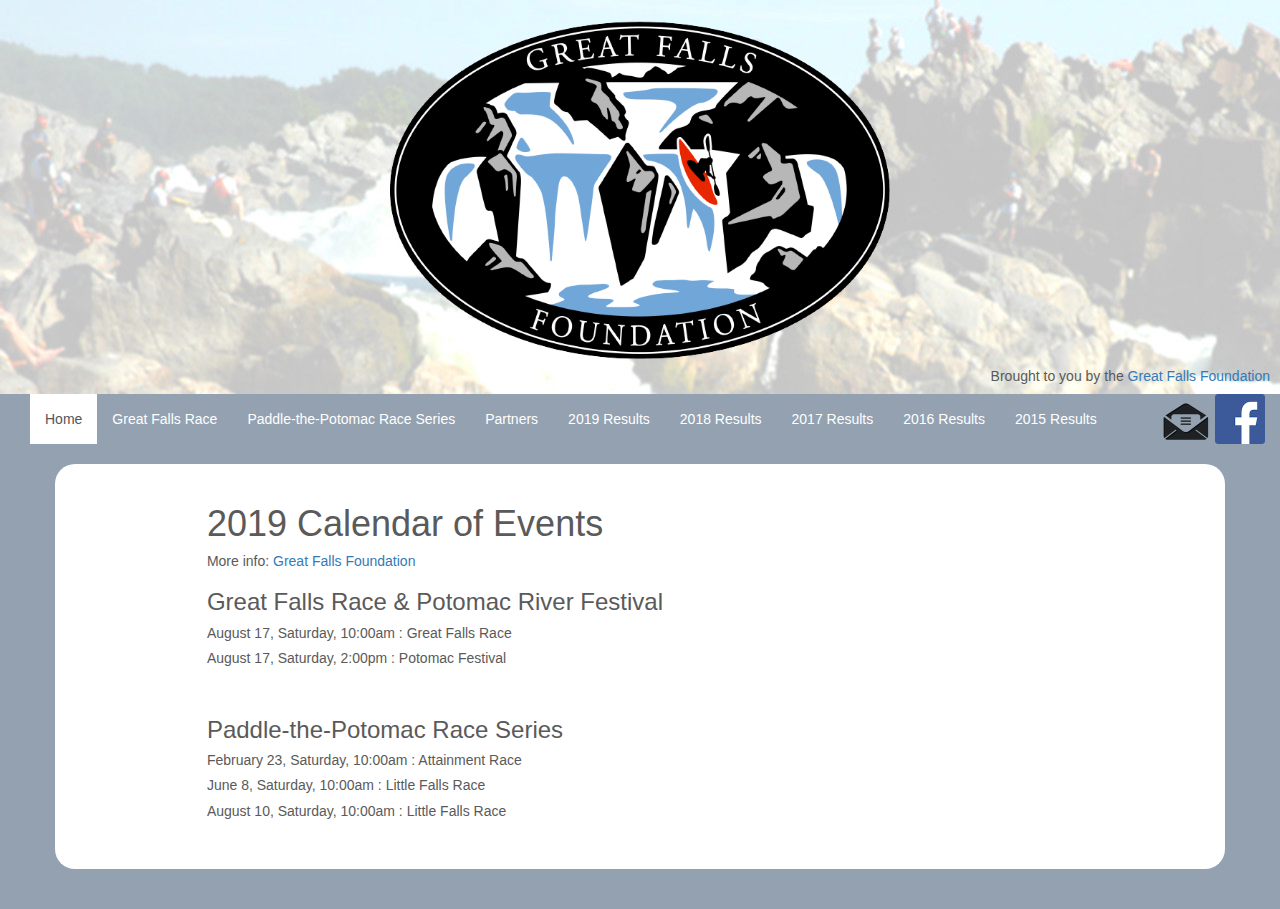
<file: index.html>
<!DOCTYPE html>
<html lang="en">

<head>
    <meta charset="utf-8">
    <meta http-equiv="X-UA-Compatible" content="IE=edge">
    <meta name="viewport" content="width=device-width, initial-scale=1">

    <meta name="description" content="Potomac River Festival ">
    <meta name="author" content="Connor Laird and Nathan Sass">

    <title>Potomac River Festival </title>

    <!-- Bootstrap core CSS -->
    <link href="https://maxcdn.bootstrapcdn.com/bootstrap/3.3.4/css/bootstrap.min.css" rel="stylesheet">

    <!-- Custom styles for this template -->
    <link href="css/great-falls-race.css" rel="stylesheet">
    <link rel="stylesheet" href="//maxcdn.bootstrapcdn.com/font-awesome/4.3.0/css/font-awesome.min.css">

</head>

<body class="homepage">

    <div class="header-titles">
        <a href="index.html"><img src="img/logo.png" id="header-logo" alt="potomac fest " /></a>
		<h5 style='text-align:right; padding:10px;  margin: 0;'>Brought to you by the <a href="https://www.greatfallsfoundation.org">Great Falls Foundation</a></h5>
    </div>


    <nav class="navbar navbar-default">
        <div class="container-fluid">
			<div class="social-holder">
				<a href="mailto:potomacriverfestival@gmail.com"><img src="img/email.png" alt="Mail icon"></a>
				<a href="https://www.facebook.com/greatfallsfoundation/"><img src="img/fb.png" alt="Facebook logo"></a>
			</div>
            <div class="navbar-header">
              <button type="button" class="navbar-toggle collapsed" data-toggle="collapse" data-target="#navbar" aria-expanded="false" aria-controls="navbar">
                <span class="sr-only">Toggle navigation</span>
                <span class="icon-bar"></span>
                <span class="icon-bar"></span>
                <span class="icon-bar"></span>
              </button>
            </div>
            <div id="navbar" class="navbar-collapse collapse">
                <ul class="nav navbar-nav">
                    <li class="active"><a href="index.html">Home</a>
                    </li>

                    <li><a href="race.html">Great Falls Race</a>
                    </li>
                    <li><a href="lfr.html">Paddle-the-Potomac Race Series</a>
                    </li>
                    <li><a href="partners.html">Partners</a>
                    </li>
                    <li><a href="results2019.html">2019 Results</a></li>
                    <li><a href="results2018.html">2018 Results</a>
                    </li>
                    <li><a href="results2017.html">2017 Results</a>
                    </li>
                    <li><a href="results2016.html">2016 Results</a>
                    </li>
                    <li><a href="results2015.html">2015 Results</a>
                    </li>
                </ul>
            </div>
            <!--/.nav-collapse -->
        </div>
        <!--/.container-fluid -->
    </nav>

    <div class="container homepage-boxes">
        <div style='padding: 0% 13%;' class="row">
			<h1>2019 Calendar of Events</h1>
            <h5>More info: <a href="https://www.greatfallsfoundation.org">Great Falls Foundation</a></h5>

            <h3>Great Falls Race &amp; Potomac River Festival</h3>
            
            <h5>August 17, Saturday, 10:00am : Great Falls Race</h5>
            <h5>August 17, Saturday, 2:00pm : Potomac Festival</h5>

            <br>
            <h3>Paddle-the-Potomac Race Series</h3>

            <h5>February 23, Saturday, 10:00am : Attainment Race</h5>
            <h5>June 8, Saturday, 10:00am : Little Falls Race</h5>
            <h5>August 10, Saturday, 10:00am : Little Falls Race</h5>

            <br>
			<!-- <h3>Schedule:</h3>
			    
			    <h5> Saturday, August 19, 2017</h5>
			        <ul> 
			          <li><a href='race.html'>10:00am : Great Falls Race </a></li>
			          <li>2:00pm - 8:00pm: Potomac Festival &amp; Great Falls Race Awards Ceremony</li>
					</ul> 
					
			    <h5> Sunday, August 20, 2017</h5>
			        <ul> 
			          <li><a href='lfr.html'>9:00am : Third/Final Little Falls Race</a></li>
					</ul>

				<h2>Little Falls Race Series</h2>
			
		        <ul> 
                    <li><a href='lfr.html'>Sunday, June 11, 9:00am: First Little Falls Race  </a></li>
		          <li><a href='lfr.html'>Sunday, June 16, 9:00am: Second Little Falls Race  </a></li>
		          <li><a href='lfr.html'>Sunday, August 20, 9:00am: Third/Final Little Falls Race  </a></li>
				</ul>

                <h2>Call for Volunteers</h2>

                <p>Be a part of building this great event and supporting your community.</p>

                <p>We'd love your participation as we plan for the Potomac River Festival, the Great Falls Race, and the final Little Falls Race!</p>
					
                <p>Register your interest areas <a href="https://docs.google.com/forms/d/e/1FAIpQLSdoMdaHy4za3zLjx9v5v3tQSP6Q3bSoHgDRh7jnLiV9LmmEfQ/viewform">here.</a></p>

                <p>You are welcome to contact us at <a href="potomacriverfestival@gmail.com">potomacriverfestival@gmail.com</a>.
			</div> -->
			



    </div>
    <!-- /.container -->
	



    <!-- JavaScript
    ================================================== -->
    <!-- Placed at the end of the document so the pages load faster -->
    <!-- HTML5 shim and Respond.js for IE8 support of HTML5 elements and media queries -->
    <!--[if lt IE 9]>
      <script src="https://oss.maxcdn.com/html5shiv/3.7.2/html5shiv.min.js"></script>
      <script src="https://oss.maxcdn.com/respond/1.4.2/respond.min.js"></script>
    <![endif]-->
    <script src="http://code.jquery.com/jquery-2.1.4.min.js"></script>
    <script >
	$(function() {    // Makes sure the code contained doesn't run until
	                  //     all the DOM elements have loaded

	    $('#results-select').change(function(){
	        $('.result-listing').hide();
	        $('.result' + $(this).val()).show();
	    });

	});
	</script>
	
</body>

</html>
</file>
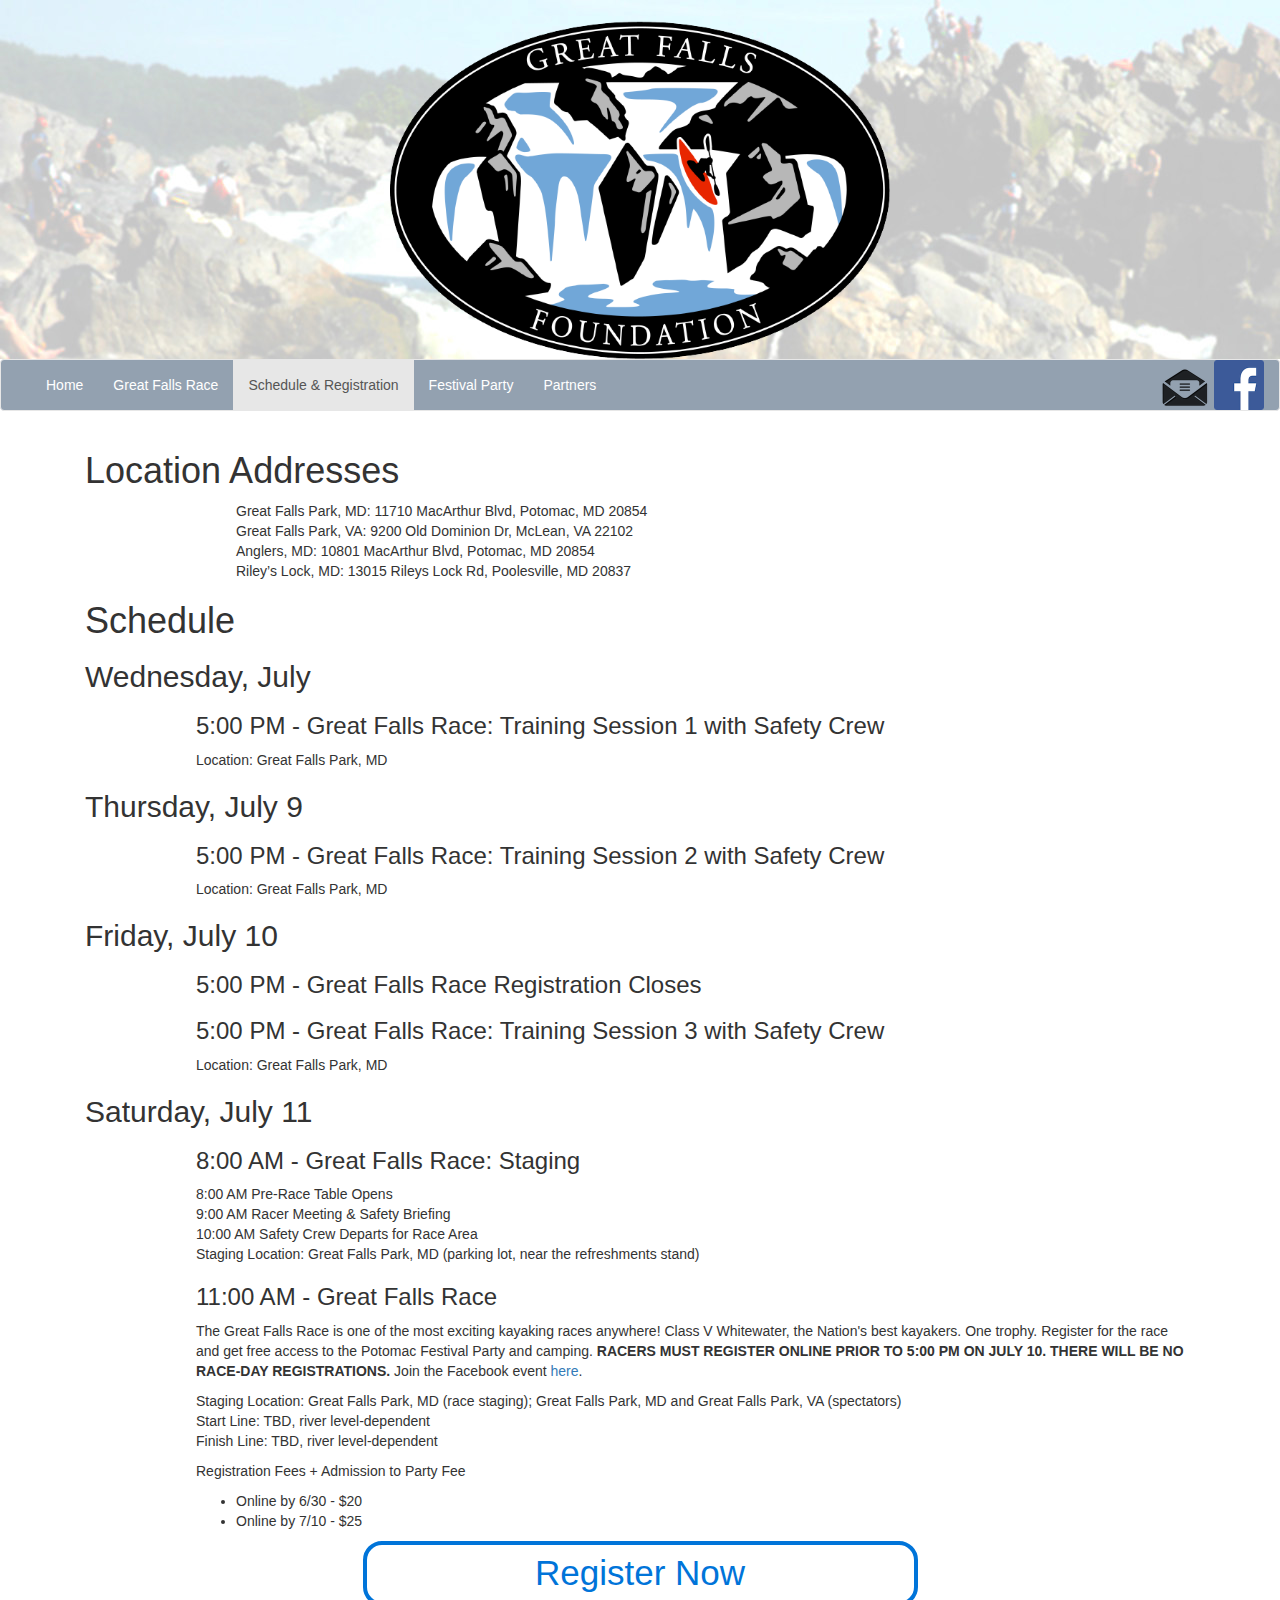
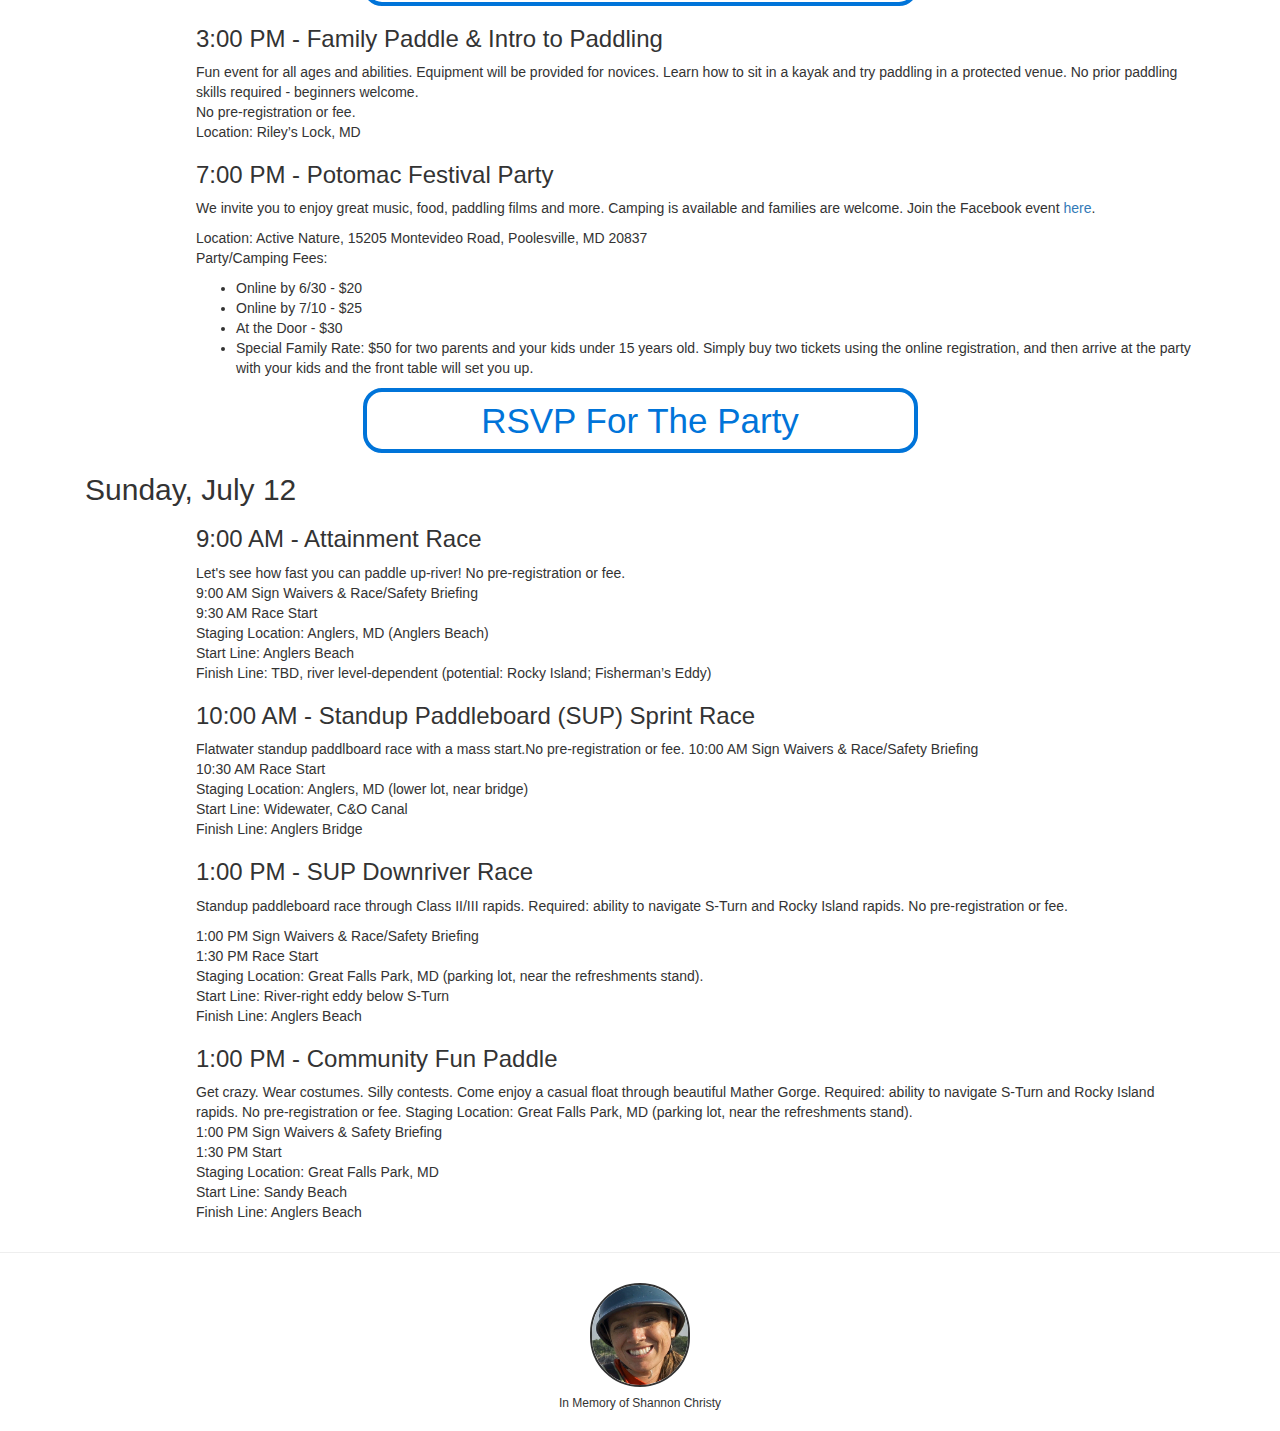
<file: festival.html>
<!DOCTYPE html>
<html lang="en">

<head>
    <meta charset="utf-8">
    <meta http-equiv="X-UA-Compatible" content="IE=edge">
    <meta name="viewport" content="width=device-width, initial-scale=1">

    <meta name="description" content="Potomac River Festival">
    <meta name="author" content="Connor Laird and Nate Sass">

    <title>Potomac River Festival</title>

    <!-- Bootstrap core CSS -->
    <link href="https://maxcdn.bootstrapcdn.com/bootstrap/3.3.4/css/bootstrap.min.css" rel="stylesheet">

    <!-- HTML5 shim and Respond.js for IE8 support of HTML5 elements and media queries -->
    <!--[if lt IE 9]>
      <script src="https://oss.maxcdn.com/html5shiv/3.7.2/html5shiv.min.js"></script>
      <script src="https://oss.maxcdn.com/respond/1.4.2/respond.min.js"></script>
    <![endif]-->

    <!-- Custom styles for this template -->
    <link href="css/great-falls-race.css" rel="stylesheet">

</head>

<body>


    <div class="header-titles">
        <a href="index.html"><img src="img/logo.png" id="header-logo" alt="potomac fest" /></a>
    </div>

    <nav class="navbar navbar-default">
        <div class="container-fluid">
			<div class="social-holder">
				<a href="mailto:potomacriverfestival@gmail.com"><img src="img/email.png" alt="Mail icon"></a>
				
				<a href="https://www.facebook.com/pages/Great-Falls-Race/191930810858372"><img src="img/fb.png" alt="Facebook Icon"></a>
			</div>
            <div class="navbar-header">
              <button type="button" class="navbar-toggle collapsed" data-toggle="collapse" data-target="#navbar" aria-expanded="false" aria-controls="navbar">
                <span class="sr-only">Toggle navigation</span>
                <span class="icon-bar"></span>
                <span class="icon-bar"></span>
                <span class="icon-bar"></span>
              </button>
            </div>
            <div id="navbar" class="navbar-collapse collapse">
                <ul class="nav navbar-nav">
                    <li><a href="index.html">Home</a>
                    </li>
                    <li><a href="race.html">Great Falls Race</a>
                    </li>
                    <li class="active"><a href="festival.html">Schedule &amp;
Registration</a>
                    </li>
                    <li><a href="party.html">Festival Party</a>
                    </li>
                    <li><a href="partners.html">Partners</a>
                    </li>
                </ul>
            </div>
            <!--/.nav-collapse -->
        </div>
        <!--/.container-fluid -->
    </nav>
	
    <div class="container festival-schedule">
        <div class="col-sm-12">
			
			<h1>Location Addresses</h1>

			<ul style="list-style-type:none;">
				<li>Great Falls Park, MD: 11710 MacArthur Blvd, Potomac, MD 20854</li>

				<li>Great Falls Park, VA: 9200 Old Dominion Dr, McLean, VA 22102</li>

				<li>Anglers, MD: 10801 MacArthur Blvd, Potomac, MD 20854</li>

				<li>Riley’s Lock, MD: 13015 Rileys Lock Rd, Poolesville, MD 20837</li>
			</ul>
			
			<h1>Schedule</h1>
			
			<h2>Wednesday, July </h2>
			
			<h3>5:00 PM - Great Falls Race: Training Session 1 with Safety Crew</h3>
			<p>Location: Great Falls Park, MD</p>
			
			<h2>Thursday, July 9</h2>
			
			<h3>5:00 PM - Great Falls Race: Training Session 2 with Safety Crew</h3>
			<p>Location: Great Falls Park, MD</p>
			
			
            <h2>Friday, July 10</h2>

            <h3>5:00 PM - Great Falls Race Registration Closes</h3>
			
			<h3>5:00 PM - Great Falls Race: Training Session 3 with Safety Crew</h3>
			<p>Location: Great Falls Park, MD</p>
			
			

			
			
            <h2>Saturday, July 11</h2>

			<h3>8:00 AM - Great Falls Race: Staging</h3>
			<p>8:00 AM Pre-Race Table Opens<br/>
	9:00 AM Racer Meeting &amp; Safety Briefing<br/>
	10:00 AM Safety Crew Departs for Race Area<br/>
	Staging Location: Great Falls Park, MD (parking lot, near the refreshments stand)</p>
	
            <h3>11:00 AM - Great Falls Race</h3>
            <p>The Great Falls Race is one of the most exciting kayaking races anywhere! Class V Whitewater, the Nation's best kayakers. One trophy. Register for the race and get free access to the Potomac Festival Party and camping. <strong>RACERS MUST REGISTER ONLINE PRIOR TO 5:00 PM ON JULY 10. THERE WILL BE NO RACE-DAY REGISTRATIONS.</strong> Join the Facebook event <a href="https://www.facebook.com/events/957617120936788/">here</a>. </p>
			<p>Staging Location: Great Falls Park, MD (race staging); Great Falls Park, MD and Great Falls Park, VA (spectators)<br/>
	  	Start Line: TBD, river level-dependent<br/>
	  	Finish Line: TBD, river level-dependent</p>
			<p>Registration Fees + Admission to Party Fee</p>
			<ul>
				<li>Online by 6/30 - $20</li>
				<li>Online by 7/10 - $25</li>
			</ul>
		 	<a href="https://www.eventbrite.com/e/great-falls-race-tickets-17226922188" class="register-button">Register Now</a>
			
            <h3>3:00 PM - Family Paddle &amp; Intro to Paddling</h3>
			<p>
				Fun event for all ages and abilities. Equipment will be provided for novices. Learn how to sit in a kayak and try paddling in a protected venue. No prior paddling skills required - beginners welcome.<br/>
				No pre-registration or fee.<br/>
				Location: Riley’s Lock, MD<br/>
			</p>

            <h3>7:00 PM - Potomac Festival Party</h3>
            <p>We invite you to enjoy great music, food, paddling films and more. Camping is available and families are welcome. Join the Facebook event <a href="https://www.facebook.com/events/957617120936788/">here</a>.</p>
			<p>
				Location: Active Nature, 15205 Montevideo Road, Poolesville, MD 20837<br/>Party/Camping Fees:</p>
			<ul>
				<li>Online by 6/30 - $20</li>
				<li>Online by 7/10 - $25</li>
				<li>At the Door - $30</li>
				<li>Special Family Rate: $50 for two parents and your kids under 15 years old. Simply buy two tickets using the online registration, and then arrive at the party with your kids and the front table will set you up.</li>
			</ul>
			 <a href="https://www.eventbrite.com/e/potomac-festival-party-tickets-17227576144" class="register-button">RSVP For The Party</a>

            <h2>Sunday, July 12</h2>

            <h3>9:00 AM	- Attainment Race</h3>
			<p>
			Let's see how fast you can paddle up-river! No pre-registration or fee.<br/>
				9:00 AM Sign Waivers &amp; Race/Safety Briefing<br/>
				9:30 AM Race Start<br/>
				Staging Location: Anglers, MD (Anglers Beach)<br/>
				  	Start Line: Anglers Beach<br/>
				  	Finish Line: TBD, river level-dependent (potential: Rocky Island; Fisherman’s Eddy)
			
			</p>
			
			<h3>10:00 AM -  Standup Paddleboard (SUP) Sprint Race</h3>
			<p>	Flatwater standup paddlboard race with a mass start.No pre-registration or fee.
	10:00 AM Sign Waivers &amp; Race/Safety Briefing<br/>
	10:30 AM Race Start<br/>
	Staging Location: Anglers, MD (lower lot, near bridge)<br/>
		Start Line: Widewater, C&amp;O Canal<br/>
		Finish Line: Anglers Bridge<br/></p>
			
            <h3>1:00 PM - SUP Downriver Race</h3>
			<p>	Standup paddleboard race through Class II/III rapids. Required: ability to navigate S-Turn and Rocky Island rapids. No pre-registration or fee.</p>
			<p>1:00 PM Sign Waivers &amp; Race/Safety Briefing<br/>
			   1:30 PM Race Start<br/>
			   Staging Location: Great Falls Park, MD (parking lot, near the refreshments stand). <br/>
  			   Start Line: River-right eddy below S-Turn<br/>
  			   Finish Line: Anglers Beach</p>
			   
			<h3>1:00 PM	- Community Fun Paddle</h3>
			<p>
				Get crazy. Wear costumes. Silly contests. Come enjoy a casual float through beautiful Mather Gorge. Required: ability to navigate S-Turn and Rocky Island rapids. No pre-registration or fee. Staging Location: Great Falls Park, MD (parking lot, near the refreshments stand).<br/>
					1:00 PM Sign Waivers &amp; Safety Briefing<br/>
					1:30 PM Start<br/>
					Staging Location: Great Falls Park, MD<br/>
					Start Line: Sandy Beach<br/>
					Finish Line: Anglers Beach
			</p>
			
			
        </div>
    </div>
    <!-- /.container -->
	
	<hr/>
	<div class="shannon">
		<img src="img/shannon.jpg" alt="In Memory of Shannon Christy">
		<h6>In Memory of Shannon Christy</h6>
	</div>

    <!-- JavaScript
    ================================================== -->
    <!-- Placed at the end of the document so the pages load faster -->
    <script src="https://ajax.googleapis.com/ajax/libs/jquery/1.11.2/jquery.min.js"></script>
    <script src="http://code.jquery.com/jquery-2.1.4.min.js"></script>
	<script src="https://maxcdn.bootstrapcdn.com/bootstrap/3.3.4/js/bootstrap.min.js"></script>
	
</body>

</html>
</file>
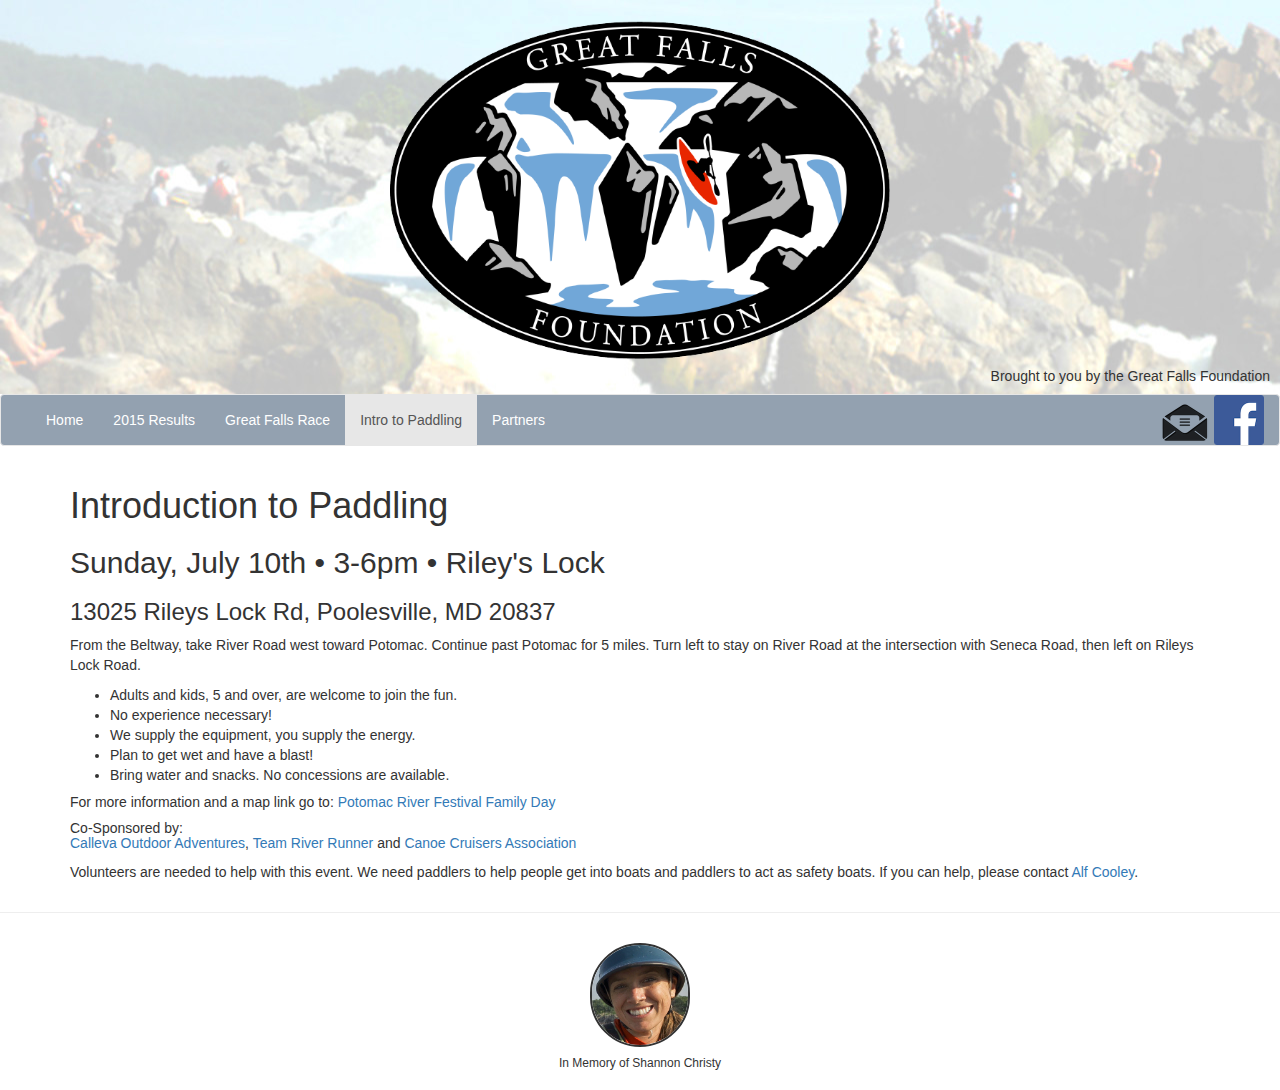
<file: intro.html>
<!DOCTYPE html>
<html lang="en">

<head>
    <meta charset="utf-8">
    <meta http-equiv="X-UA-Compatible" content="IE=edge">
    <meta name="viewport" content="width=device-width, initial-scale=1">

    <meta name="description" content="Potomac River Festival 2015">
    <meta name="author" content="Connor Laird and Nate Sass">

    <title>Potomac River Festival 2015</title>

    <!-- Bootstrap core CSS -->
    <link href="https://maxcdn.bootstrapcdn.com/bootstrap/3.3.4/css/bootstrap.min.css" rel="stylesheet">

    <!-- Custom styles for this template -->
    <link href="css/great-falls-race.css" rel="stylesheet">

</head>

<body>


    <div class="header-titles">
        <a href="index.html"><img src="img/logo.png" id="header-logo" alt="potomac fest 2015" /></a>
		<h5 style='text-align:right; padding:10px;  margin: 0;'>Brought to you by the Great Falls Foundation</h5>
    </div>

    <nav class="navbar navbar-default">
        <div class="container-fluid">
			<div class="social-holder">
				<a href="mailto:potomacriverfestival@gmail.com"><img src="img/email.png" alt="Mail icon"></a>
				<a href="https://www.facebook.com/events/1663657480546822/"><img src="img/fb.png" alt="Facebook logo"></a>
			</div>
            <div class="navbar-header">
              <button type="button" class="navbar-toggle collapsed" data-toggle="collapse" data-target="#navbar" aria-expanded="false" aria-controls="navbar">
                <span class="sr-only">Toggle navigation</span>
                <span class="icon-bar"></span>
                <span class="icon-bar"></span>
                <span class="icon-bar"></span>
              </button>
            </div>
            <div id="navbar" class="navbar-collapse collapse">
                <ul class="nav navbar-nav">
                    <li><a href="index.html">Home</a>
                    </li>
                    <li><a href="results2015.html">2015 Results</a>
                    </li>
                    <li><a href="race.html">Great Falls Race</a>
                    </li>
                    <li class="active"><a href="intro.html">Intro to Paddling</a>
                    </li>
                    <li><a href="partners.html">Partners</a>
                    </li>
                </ul>
            </div>
            <!--/.nav-collapse -->
        </div>
        <!--/.container-fluid -->
    </nav>
 

    <div class=" container">
		<h1>Introduction to Paddling</h1>
		<h2>Sunday, July 10th • 3-6pm • Riley's Lock</h2>
		<h3>13025 Rileys Lock Rd, Poolesville, MD 20837</h3>
		<p>From the Beltway, take River Road west toward Potomac.  Continue past Potomac for 5 miles.
Turn left to stay on River Road at the intersection with Seneca Road, then left on Rileys Lock Road.</p>
		<ul><li>Adults and kids, 5 and over, are welcome to join the fun.</li>
<li>No experience necessary!</li>
<li>We supply the equipment, you supply the energy.</li>
<li>Plan to get wet and have a blast!</li>
<li>Bring water and snacks.  No concessions are available.</li></ul>

<h5>For more information and a map link go to: <a href='http://canoncruisers.clubexpress.com/content.aspx?page_id=87&club_id=394800&item_id=526725'>Potomac River Festival Family Day</a></h5>

<h5>Co-Sponsored by:  <br/>
<a href='http://www.calleva.org/'>Calleva Outdoor Adventures</a>, <a href='http://www.teamriverrunner.org/'>Team River Runner</a> and <a href='http://www.canoecruisers.org/'>Canoe Cruisers Association</a></h5>
 
<p>Volunteers are needed to help with this event.  We need paddlers to help people get into boats and paddlers to act as safety boats. If you can help, please contact <a href='mailto:alfcooley@gmail.com'>Alf Cooley</a>.</p>



    </div>
	<hr/>
	<div class="shannon">
		<img src="img/shannon.jpg" alt="In Memory of Shannon Christy">
		<h6>In Memory of Shannon Christy</h6>
	</div>


    <!-- Bootstrap core JavaScript
    ================================================== -->
    <!-- Placed at the end of the document so the pages load faster -->
    <script src="http://code.jquery.com/jquery-2.1.4.min.js"></script>


	<script src="https://maxcdn.bootstrapcdn.com/bootstrap/3.3.4/js/bootstrap.min.js"></script>

    <!-- HTML5 shim and Respond.js for IE8 support of HTML5 elements and media queries -->
    <!--[if lt IE 9]>
      <script src="https://oss.maxcdn.com/html5shiv/3.7.2/html5shiv.min.js"></script>
      <script src="https://oss.maxcdn.com/respond/1.4.2/respond.min.js"></script>
    <![endif]-->
</body>

</html>
</file>
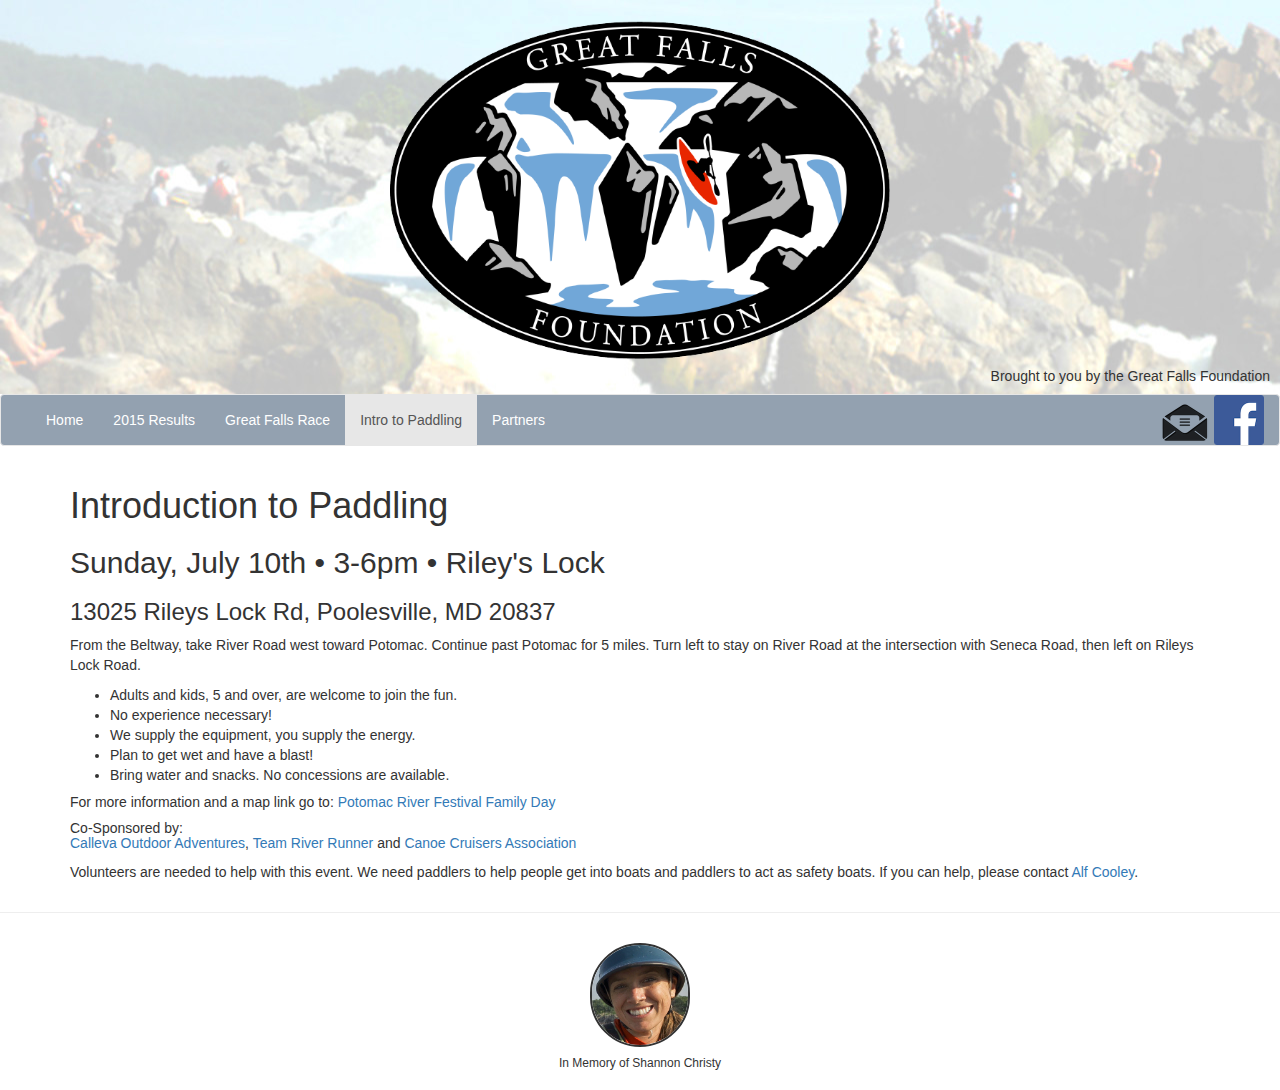
<file: introbu.html>
<!DOCTYPE html>
<html lang="en">

<head>
    <meta charset="utf-8">
    <meta http-equiv="X-UA-Compatible" content="IE=edge">
    <meta name="viewport" content="width=device-width, initial-scale=1">

    <meta name="description" content="Potomac River Festival ">
    <meta name="author" content="Connor Laird and Nate Sass">

    <title>Potomac River Festival </title>

    <!-- Bootstrap core CSS -->
    <link href="https://maxcdn.bootstrapcdn.com/bootstrap/3.3.4/css/bootstrap.min.css" rel="stylesheet">

    <!-- Custom styles for this template -->
    <link href="css/great-falls-race.css" rel="stylesheet">

</head>

<body>


    <div class="header-titles">
        <a href="index.html"><img src="img/logo.png" id="header-logo" alt="potomac fest" /></a>
		<h5 style='text-align:right; padding:10px;  margin: 0;'>Brought to you by the Great Falls Foundation</h5>
    </div>

    <nav class="navbar navbar-default">
        <div class="container-fluid">
			<div class="social-holder">
				<a href="mailto:potomacriverfestival@gmail.com"><img src="img/email.png" alt="Mail icon"></a>
				<a href="https://www.facebook.com/events/1663657480546822/"><img src="img/fb.png" alt="Facebook logo"></a>
			</div>
            <div class="navbar-header">
              <button type="button" class="navbar-toggle collapsed" data-toggle="collapse" data-target="#navbar" aria-expanded="false" aria-controls="navbar">
                <span class="sr-only">Toggle navigation</span>
                <span class="icon-bar"></span>
                <span class="icon-bar"></span>
                <span class="icon-bar"></span>
              </button>
            </div>
            <div id="navbar" class="navbar-collapse collapse">
                <ul class="nav navbar-nav">
                    <li><a href="index.html">Home</a>
                    </li>
                    <li><a href="results2015.html">2015 Results</a>
                    </li>
                    <li><a href="race.html">Great Falls Race</a>
                    </li>
                    <li class="active"><a href="intro.html">Intro to Paddling</a>
                    </li>
                    <li><a href="partners.html">Partners</a>
                    </li>
                </ul>
            </div>
            <!--/.nav-collapse -->
        </div>
        <!--/.container-fluid -->
    </nav>
 

    <div class=" container">
		<h1>Introduction to Paddling</h1>
		<h2>Sunday, July 10th • 3-6pm • Riley's Lock</h2>
		<h3>13025 Rileys Lock Rd, Poolesville, MD 20837</h3>
		<p>From the Beltway, take River Road west toward Potomac.  Continue past Potomac for 5 miles.
Turn left to stay on River Road at the intersection with Seneca Road, then left on Rileys Lock Road.</p>
		<ul><li>Adults and kids, 5 and over, are welcome to join the fun.</li>
<li>No experience necessary!</li>
<li>We supply the equipment, you supply the energy.</li>
<li>Plan to get wet and have a blast!</li>
<li>Bring water and snacks.  No concessions are available.</li></ul>

<h5>For more information and a map link go to: <a href='http://canoncruisers.clubexpress.com/content.aspx?page_id=87&club_id=394800&item_id=526725'>Potomac River Festival Family Day</a></h5>

<h5>Co-Sponsored by:  <br/>
<a href='http://www.calleva.org/'>Calleva Outdoor Adventures</a>, <a href='http://www.teamriverrunner.org/'>Team River Runner</a> and <a href='http://www.canoecruisers.org/'>Canoe Cruisers Association</a></h5>
 
<p>Volunteers are needed to help with this event.  We need paddlers to help people get into boats and paddlers to act as safety boats. If you can help, please contact <a href='mailto:alfcooley@gmail.com'>Alf Cooley</a>.</p>



    </div>
	<hr/>
	<div class="shannon">
		<img src="img/shannon.jpg" alt="In Memory of Shannon Christy">
		<h6>In Memory of Shannon Christy</h6>
	</div>


    <!-- Bootstrap core JavaScript
    ================================================== -->
    <!-- Placed at the end of the document so the pages load faster -->
    <script src="http://code.jquery.com/jquery-2.1.4.min.js"></script>


	<script src="https://maxcdn.bootstrapcdn.com/bootstrap/3.3.4/js/bootstrap.min.js"></script>

    <!-- HTML5 shim and Respond.js for IE8 support of HTML5 elements and media queries -->
    <!--[if lt IE 9]>
      <script src="https://oss.maxcdn.com/html5shiv/3.7.2/html5shiv.min.js"></script>
      <script src="https://oss.maxcdn.com/respond/1.4.2/respond.min.js"></script>
    <![endif]-->
</body>

</html>
</file>
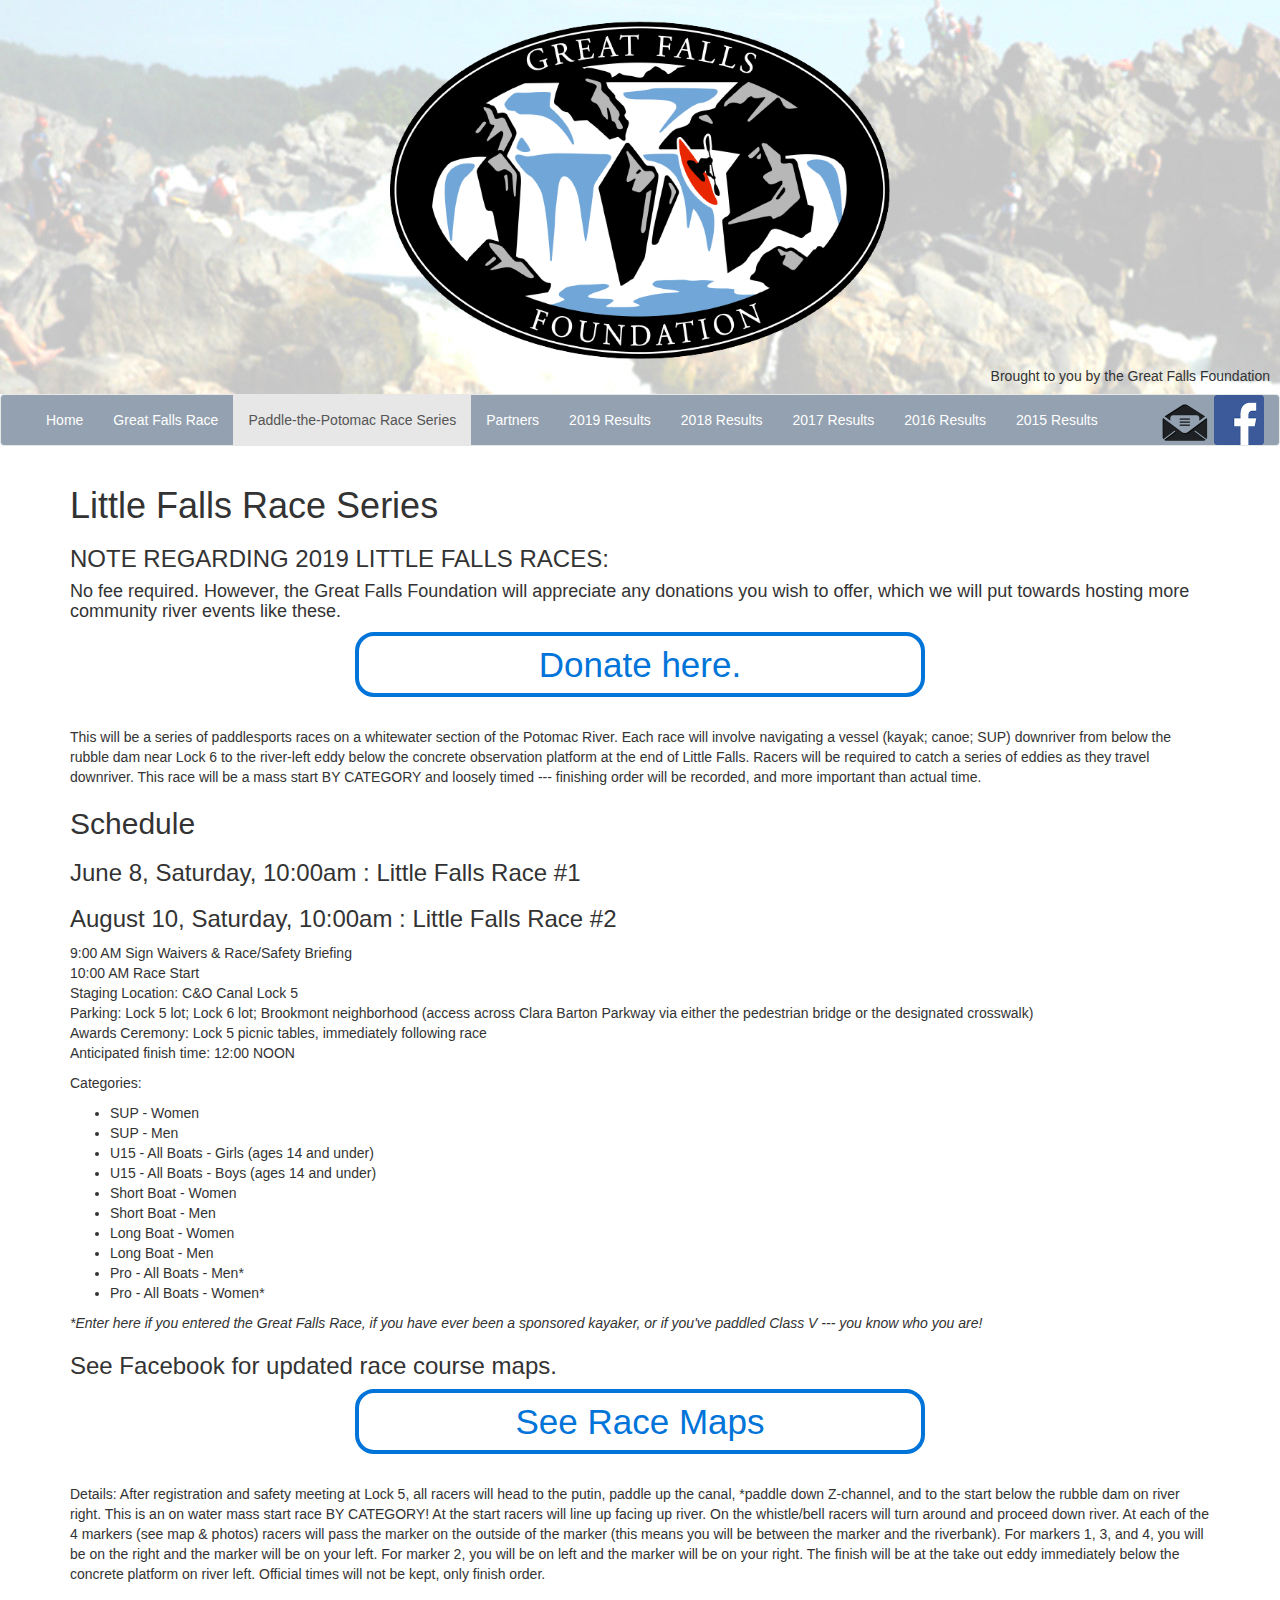
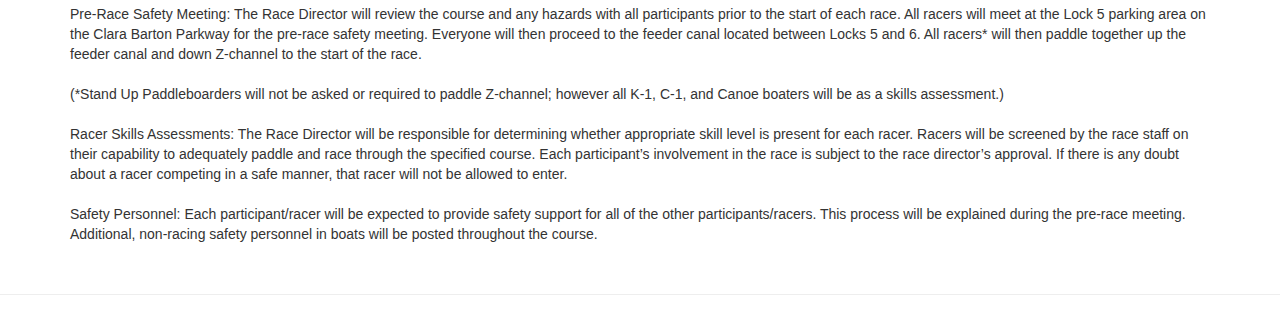
<file: lfr.html>
<!DOCTYPE html>
<html lang="en">

<head>
    <meta charset="utf-8">
    <meta http-equiv="X-UA-Compatible" content="IE=edge">
    <meta name="viewport" content="width=device-width, initial-scale=1">

    <meta name="description" content="Potomac River Festival ">
    <meta name="author" content="Connor Laird and Nate Sass">

    <title>Potomac River Festival </title>

    <!-- Bootstrap core CSS -->
    <link href="https://maxcdn.bootstrapcdn.com/bootstrap/3.3.4/css/bootstrap.min.css" rel="stylesheet">

    <!-- Custom styles for this template -->
    <link href="css/great-falls-race.css" rel="stylesheet">

</head>

<body>


    <div class="header-titles">
        <a href="index.html"><img src="img/logo.png" id="header-logo" alt="potomac fest" /></a>
		<h5 style='text-align:right; padding:10px;  margin: 0;'>Brought to you by the Great Falls Foundation</h5>
    </div>

    <nav class="navbar navbar-default">
        <div class="container-fluid">
			<div class="social-holder">
				<a href="mailto:potomacriverfestival@gmail.com"><img src="img/email.png" alt="Mail icon"></a>
				<a href="https://www.facebook.com/pg/greatfallsfoundation/events/"><img src="img/fb.png" alt="Facebook logo"></a>
			</div>
            <div class="navbar-header">
              <button type="button" class="navbar-toggle collapsed" data-toggle="collapse" data-target="#navbar" aria-expanded="false" aria-controls="navbar">
                <span class="sr-only">Toggle navigation</span>
                <span class="icon-bar"></span>
                <span class="icon-bar"></span>
                <span class="icon-bar"></span>
              </button>
            </div>
            <div id="navbar" class="navbar-collapse collapse">
                <ul class="nav navbar-nav">
                    <li><a href="index.html">Home</a>
                    </li>
                    <li><a href="race.html">Great Falls Race</a>
                    </li>
                    <li class="active"><a href="lfr.html">Paddle-the-Potomac Race Series</a>
                    </li>
                    <li><a href="partners.html">Partners</a>
                    </li>
                    <li><a href="results2019.html">2019 Results</a></li>
                     <li><a href="results2018.html">2018 Results</a>
                    </li>
                    <li><a href="results2017.html">2017 Results</a>
                    </li>
                    <li><a href="results2016.html">2016 Results</a>
                    </li>
                    <li><a href="results2015.html">2015 Results</a>
                    </li>
                </ul>
            </div>
            <!--/.nav-collapse -->
        </div>
        <!--/.container-fluid -->
    </nav>
 

    <div class=" container">
        <h1>Little Falls Race Series</h1>
        <h3>NOTE REGARDING 2019 LITTLE FALLS RACES:</h3>
        <h4>No fee required. However, the Great Falls Foundation will appreciate any donations you wish to offer, which we will put towards hosting more community river events like these.</h4>
        <a class="register-button" href="https://www.paypal.com/donate/?token=rH70DVbR7IHRa3E9X8LGE5lAk3ua833uWMgeO4LLTzo4gXUWTpjDUF8hulOzLdIZHtQxnm&fromUL=true&country.x=US&locale.x=en_US">Donate here.</a>
        <br>
                <p>This will be a series of paddlesports races on a whitewater section of the Potomac River. Each race will involve navigating a vessel (kayak; canoe; SUP) downriver from below the rubble dam near Lock 6 to the river-left eddy below the concrete observation platform at the end of Little Falls. Racers will be required to catch a series of eddies as they travel downriver. This race will be a mass start BY CATEGORY and loosely timed --- finishing order will be recorded, and more important than actual time.</p>
		<h2>Schedule</h2>
        <h3>June 8, Saturday, 10:00am : Little Falls Race #1</h3>
        <h3>August 10, Saturday, 10:00am : Little Falls Race #2</h3>
		<p>
            9:00 AM Sign Waivers &amp; Race/Safety Briefing<br/>
            10:00 AM Race Start<br/>
            Staging Location: C&amp;O Canal Lock 5<br/>
            Parking: Lock 5 lot; Lock 6 lot; Brookmont neighborhood (access across
            Clara Barton Parkway via either the pedestrian bridge or the
            designated crosswalk)<br/>
            Awards Ceremony: Lock 5 picnic tables, immediately following race<br/>
            Anticipated finish time: 12:00 NOON
		</p>
        
        <!-- <h2>Registration</h2>

        <p>Pre-registration is required. Deadline is Saturday, August 19</p>

        <p>Fee: $20 early registration through Saturday, August 12; $30 late registration starting August 13.</p>

        <a class="register-button" href="https://docs.google.com/forms/d/e/1FAIpQLSch5IQ47_IbmuaTh4gu-SojUUx3dm5OxKC9dgbzSNjb0ntxVQ/viewform">Register here</a>
        <p>Be sure to click through to PayPal to pay the registration fee!</p>

        <br> -->
		
		<p>Categories:</p>
			<ul>
		     <li>SUP - Women</li>
		     <li>SUP - Men</li>
		     <li>U15 - All Boats - Girls (ages 14 and under)</li>
		     <li>U15 - All Boats - Boys (ages 14 and under)</li>
		     <li>Short Boat - Women</li>
		     <li>Short Boat - Men</li>
		     <li>Long Boat - Women</li>
		     <li>Long Boat - Men</li>
		     <li>Pro - All Boats - Men*</li>
		     <li>Pro - All Boats - Women*</li>
			 
			</ul>
			<p><i>  *Enter here if you entered the Great Falls Race, if you have ever been a sponsored kayaker, or if you've paddled Class V --- you know who you are!</i></p>
			
			<h3>See Facebook for updated race course maps.</h3>
            <a class="register-button" href="https://www.facebook.com/events/316404275433496/">See Race Maps</a>

            <br>
			
		<p>
			Details: After registration and safety meeting at Lock 5, all racers will head to the putin, paddle up the canal, *paddle down Z-channel, and to the start below the rubble dam on river right. This is an on water mass start race BY CATEGORY! At the start racers will line up facing up river. On the whistle/bell racers will turn around and proceed down river. At each of the 4 markers (see map & photos) racers will pass the marker on the outside of the marker (this means you will be between the marker and the riverbank). For markers 1, 3, and 4, you will be on the right and the marker will be on your left. For marker 2, you will be on left and the marker will be on your right. The finish will be at the take out eddy immediately below the concrete platform on river left. Official times will not be kept, only finish order.<br/><br/>

			Pre-Race Safety Meeting: The Race Director will review the course and any hazards with all participants prior to the start of each race.  All racers will meet at the Lock 5 parking area on the Clara Barton Parkway for the pre-race safety meeting.  Everyone will then proceed to the feeder canal located between Locks 5 and 6.  All racers* will then paddle together up the feeder canal and down Z-channel to the start of the race.<br/><br/>

			(*Stand Up Paddleboarders will not be asked or required to paddle Z-channel; however all K-1, C-1, and Canoe boaters will be as a skills assessment.)<br/><br/>

			Racer Skills Assessments: The Race Director will be responsible for determining whether appropriate skill level is present for each racer. Racers will be screened by the race staff on their capability to adequately paddle and race through the specified course. Each participant’s involvement in the race is subject to the race director’s approval.  If there is any doubt about a racer competing in a safe manner, that racer will not be allowed to enter.<br/><br/>

			Safety Personnel: Each participant/racer will be expected to provide safety support for all of the other participants/racers. This process will be explained during the pre-race meeting. Additional, non-racing safety personnel in boats will be posted throughout the course.<br/><br/>
		</p>
    </div>
	<hr/>


    <!-- Bootstrap core JavaScript
    ================================================== -->
    <!-- Placed at the end of the document so the pages load faster -->
    <script src="http://code.jquery.com/jquery-2.1.4.min.js"></script>


	<script src="https://maxcdn.bootstrapcdn.com/bootstrap/3.3.4/js/bootstrap.min.js"></script>

    <!-- HTML5 shim and Respond.js for IE8 support of HTML5 elements and media queries -->
    <!--[if lt IE 9]>
      <script src="https://oss.maxcdn.com/html5shiv/3.7.2/html5shiv.min.js"></script>
      <script src="https://oss.maxcdn.com/respond/1.4.2/respond.min.js"></script>
    <![endif]-->
</body>

</html>
</file>
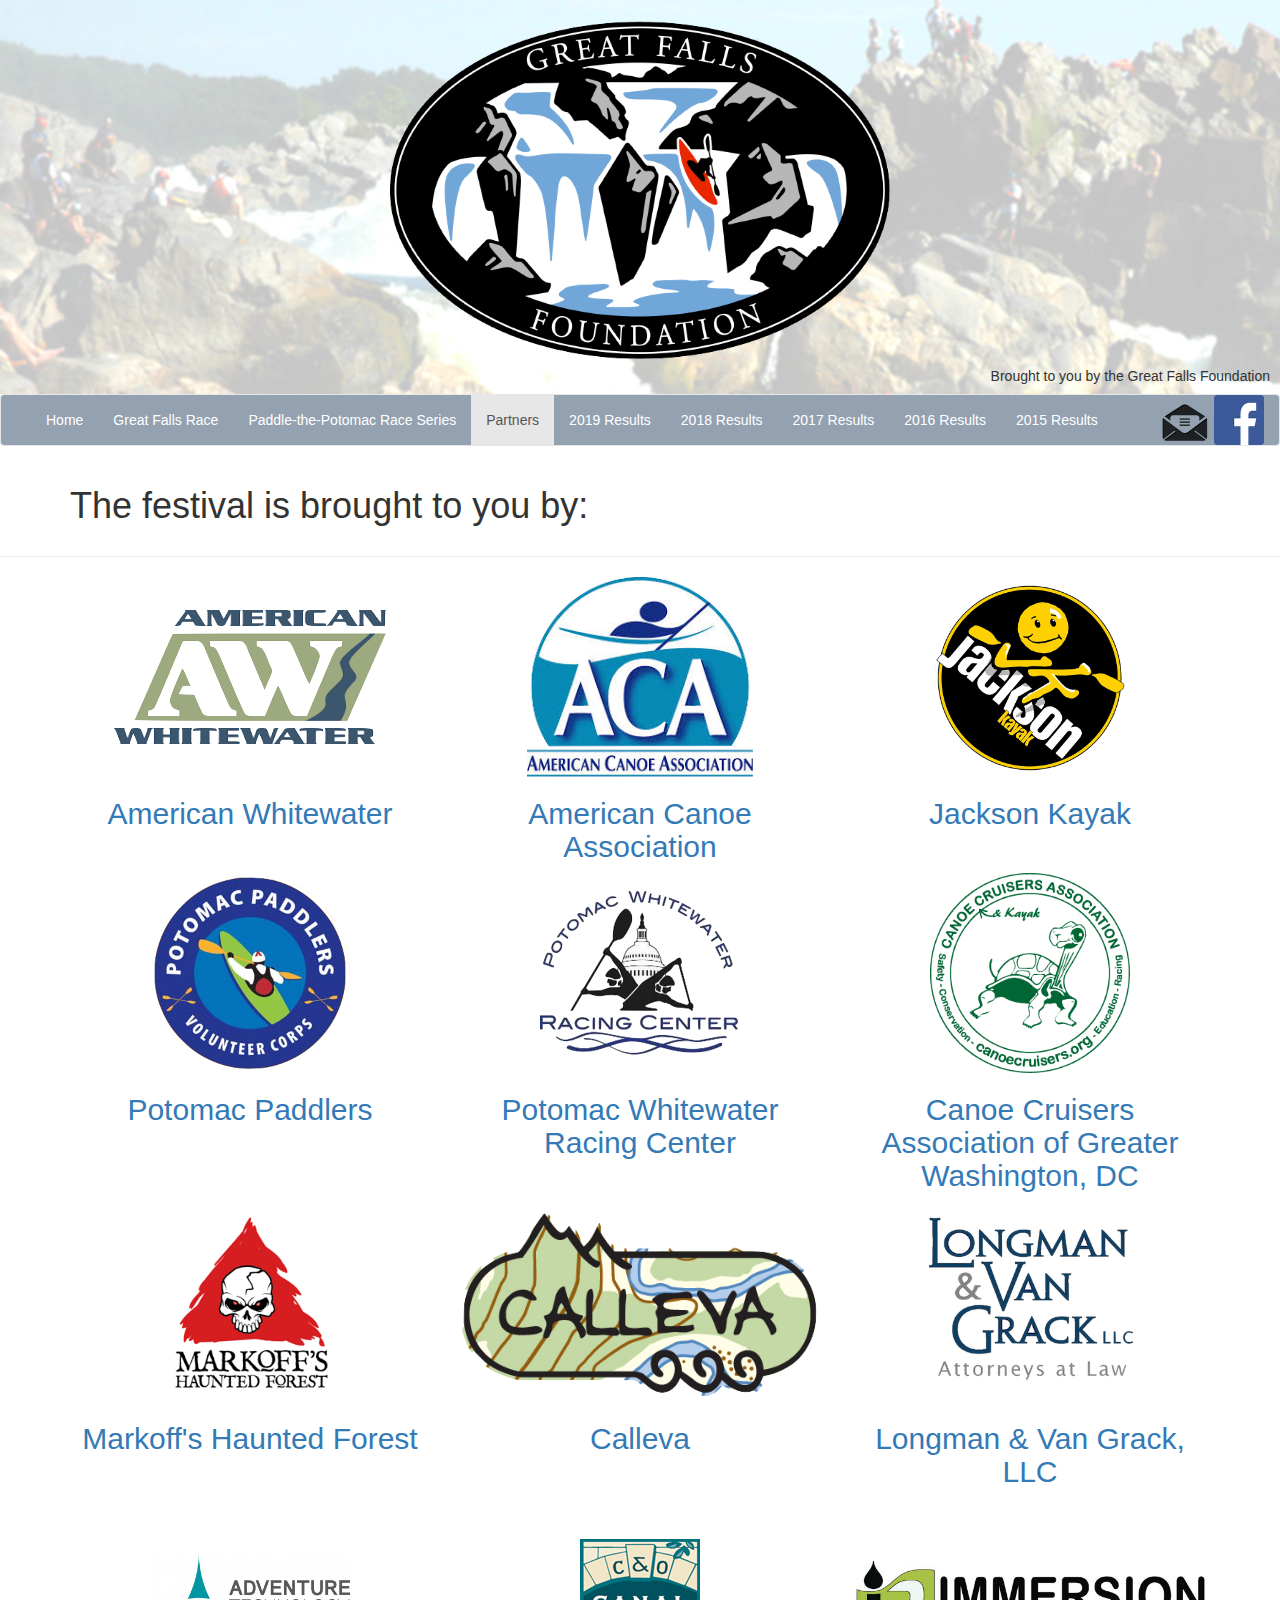
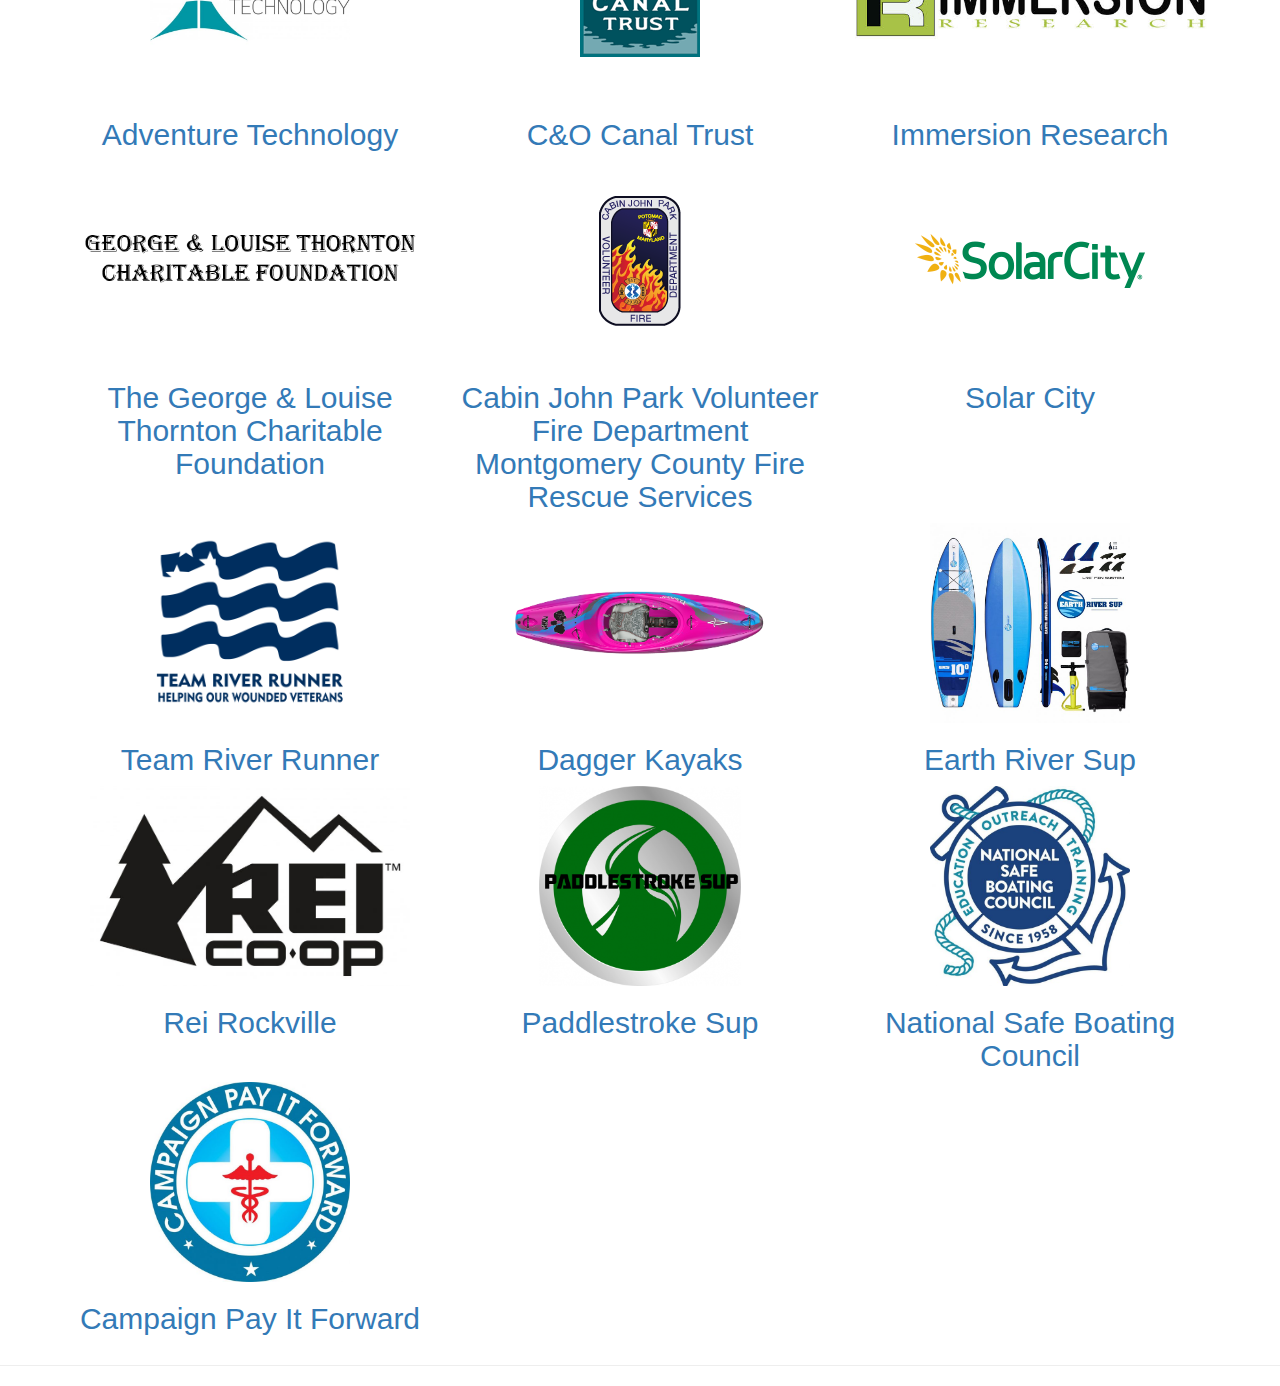
<file: partners.html>
<!DOCTYPE html>
<html lang="en">

<head>
    <meta charset="utf-8">
    <meta http-equiv="X-UA-Compatible" content="IE=edge">
    <meta name="viewport" content="width=device-width, initial-scale=1">

    <meta name="description" content="Potomac River Festival">
    <meta name="author" content="Connor Laird and Nate Sass">

    <title>Potomac River Festival </title>

    <!-- Bootstrap core CSS -->
    <link href="https://maxcdn.bootstrapcdn.com/bootstrap/3.3.4/css/bootstrap.min.css" rel="stylesheet">

    <!-- Custom styles for this template -->
    <link href="css/great-falls-race.css" rel="stylesheet">

</head>

<body>


    <div class="header-titles">
        <a href="index.html"><img src="img/logo.png" id="header-logo" alt="potomac fest" /></a>
		<h5 style='text-align:right; padding:10px;  margin: 0;'>Brought to you by the Great Falls Foundation</h5>
    </div>

    <nav class="navbar navbar-default">
        <div class="container-fluid">
			<div class="social-holder">
				<a href="mailto:potomacriverfestival@gmail.com"><img src="img/email.png" alt="Mail icon"></a>
				<a href="https://www.facebook.com/greatfallsfoundation/"><img src="img/fb.png" alt="Facebook logo"></a>
			</div>
            <div class="navbar-header">
              <button type="button" class="navbar-toggle collapsed" data-toggle="collapse" data-target="#navbar" aria-expanded="false" aria-controls="navbar">
                <span class="sr-only">Toggle navigation</span>
                <span class="icon-bar"></span>
                <span class="icon-bar"></span>
                <span class="icon-bar"></span>
              </button>
            </div>
            <div id="navbar" class="navbar-collapse collapse">
                <ul class="nav navbar-nav">
                    <li><a href="index.html">Home</a>
                    </li>
                    <li><a href="race.html">Great Falls Race</a>
                    </li>
                    <li><a href="lfr.html">Paddle-the-Potomac Race Series</a>
                    </li>
                    <li class="active"><a href="partners.html">Partners</a>
                    </li>
                    <li><a href="results2019.html">2019 Results</a></li>
                    <li><a href="results2018.html">2018 Results</a>
                    </li>
                    <li><a href="results2017.html">2017 Results</a>
                    </li>
                    <li><a href="results2016.html">2016 Results</a>
                    </li>
                    <li><a href="results2015.html">2015 Results</a>
                    </li>
                </ul>
            </div>
            <!--/.nav-collapse -->
        </div>
        <!--/.container-fluid -->
    </nav>
    <div class=" container">
        <h1>The festival is brought to you by:</h1>
    </div>
    <hr/>
    <div class="container partners-container">

        <div class="row">
            <!-- /.col-lg-4 -->

            <div class="col-sm-4">
                <div class="partner-image-holder">
                    <img src="img/partners/aw.png" alt="aw logo" />
                </div>


                <h2><a href="https://www.americanwhitewater.org/">American Whitewater</a></h2>
                

            </div>
            <!-- /.col-lg-4 -->

            <div class="col-sm-4">
                <div class="partner-image-holder">
                    <img src="img/partners/aca.png" alt="aca logo" />
                </div>


                <h2><a href="http://www.americancanoe.org/">American Canoe Association</a></h2>
                

            </div>
            <!-- /.col-lg-4 -->


            <div class="col-sm-4">
                <div class="partner-image-holder">
                    <img src="img/partners/jk.png" alt="jackson kayak logo" />
                </div>


                <h2><a href="http://jacksonkayak.com/">Jackson Kayak</a></h2>
               

            </div>
            <!-- /.col-lg-4 -->


            <!-- /.col-lg-4 -->

        </div>
        <!-- /.row -->
        <div class="row">


            <div class="col-sm-4">
                <div class="partner-image-holder">
                    <img src="img/partners/ppvc.png" alt="ppvc logo" />
                </div>


                <h2><a href="http://www.volunteer.gov/results.cfm?ID=14731">Potomac Paddlers</a></h2>
                

            </div>

            <div class="col-sm-4">
                <div class="partner-image-holder">
                    <img src="img/partners/pwrc.png" alt="pwrc logo" />
                </div>


                <h2><a href="http://potomacwhitewater.org/">Potomac Whitewater Racing Center</a></h2>
                

            </div>

            <div class="col-sm-4">
                <div class="partner-image-holder">
                    <img src="img/partners/cca.png" alt="paddle logo" />
                </div>


                <h2><a href="http://www.ccadc.org/">Canoe Cruisers Association of Greater Washington, DC</a></h2>
                

            </div>



        </div>
        <!-- /.row -->
		
        <div class="row">
            
            <div class="col-sm-4">
                <div class="partner-image-holder">
                    <img src="img/partners/haunt.png" alt=" Markoff's Haunted Forest logo"/>
                </div>


                <h2><a href="http://markoffshauntedforest.com/">Markoff's Haunted Forest</a></h2>

            </div>

            <div class="col-sm-4">
                <div class="partner-image-holder">
                    <img src="img/partners/calleva.png" alt="calleva logo"/>
                </div>


                <h2><a href="http://www.calleva.org/">Calleva</a></h2>
                

            </div>
			
            <div class="col-sm-4">
                <div class="partner-image-holder">
                    <img src="img/partners/lvg.png" alt="Longman &amp; Van Grack, LLC logo"/>
                </div>


                <h2><a href="http://lvglawfirm.com/">Longman &amp; Van Grack, LLC</a></h2>
                

            </div>
			



        </div>
        <!-- /.row -->
		
		<div class="row">


			
            <div class="col-sm-4">
                <div class="partner-image-holder">
                    <img src="img/partners/AT.jpg" alt="Adventure Technology"/>
                </div>


                <h2><a href="https://www.atpaddles.com/us/">Adventure Technology</a></h2>
                

            </div>
			
			
            <div class="col-sm-4">
                <div class="partner-image-holder">
                    <img src="img/partners/canal.png" alt=" C&amp;O Canal Trust logo"/>
                </div>


                <h2><a href="http://lvglawfirm.com/">C&amp;O Canal Trust</a></h2>
                

            </div>
			
            <div class="col-sm-4">
                <div class="partner-image-holder">
                    <img src="img/partners/ir.jpg" alt="Immersion Research logo"/>
                </div>


                <h2><a href="https://www.immersionresearch.com/">Immersion Research</a></h2>

            </div>
				
        </div>
		
		
		<div class="row">


			
            <div class="col-sm-4">
                <div class="partner-image-holder">
                    <img src="img/partners/thornton.png" alt="The George & Louise Thornton Charitable Foundation logo"/>
                </div>


                <h2><a href="http://www.guidestar.org/profile/43-1525102">The George & Louise Thornton Charitable Foundation</a></h2>


            </div>
			
			
            <div class="col-sm-4">
                <div class="partner-image-holder">
                    <img src="img/partners/CJP.png" alt="Cabin John Park Volunteer Fire Department
				Montgomery County Fire Rescue Services logo"/>
                </div>


                <h2><a href="http://www.cjpvfd.com/">Cabin John Park Volunteer Fire Department
				Montgomery County Fire Rescue Services</a></h2>
				
            </div>
			
            <div class="col-sm-4">
                <div class="partner-image-holder">
                    <img src="img/partners/sclogo.png" alt="Solar City​ logo"/>
                </div>


                <h2><a href="http://share.solarcity.com/greatfallsfoundation">Solar City​</a></h2>

            </div>
			
        </div>
        <!-- /.row -->

        <div class="row">

            <div class="col-sm-4">
                <div class="partner-image-holder">
                    <img src="img/partners/trr.jpg" alt="Team River Runner Logo"/>
                </div>


                <h2><a href="https://www.teamriverrunner.org/">Team River Runner</a></h2>

            </div>

            <div class="col-sm-4">
                <div class="partner-image-holder">
                    <img src="img/partners/phantom.png" alt="Dagger Kayaks"/>
                </div>


                <h2><a href="https://www.dagger.com/us/kayaks/phantom/">Dagger Kayaks</a></h2>

            </div>

             <div class="col-sm-4">
                <div class="partner-image-holder">
                    <img src="img/partners/earth_river_sup.jpg" alt="Earth River Sup"/>
                </div>


                <h2><a href="http://www.earthriversup.com/ers-10-0/">Earth River Sup</a></h2>

            </div>
            
        </div>
        <!-- /.row -->
        <!-- /.row -->
        <div class="row">

            <div class="col-sm-4">
                <div class="partner-image-holder">
                    <img src="img/partners/rei.jpg" alt="Rei"/>
                </div>


                <h2><a href="https://www.rei.com/stores/rockville.html">Rei Rockville</a></h2>

            </div>

            <div class="col-sm-4">
                <div class="partner-image-holder">
                    <img src="img/partners/paddlestroke.png" alt="Paddlestroke Sup"/>
                </div>


                <h2><a href="http://paddlestrokesup.com/">Paddlestroke Sup</a></h2>

            </div>

             <div class="col-sm-4">
                <div class="partner-image-holder">
                    <img src="img/partners/safe_boating.jpg" alt="National Safe Boating Council"/>
                </div>


                <h2><a href="http://www.safeboatingcampaign.com/">National Safe Boating Council</a></h2>

            </div>
            
        </div>
        <!-- /.row -->
        <!-- /.row -->
        <div class="row">

            <div class="col-sm-4">
                <div class="partner-image-holder">
                    <img src="img/partners/pay_forward.jpg" alt="Campaign Pay It Forward"/>
                </div>


                <h2><a href="#">Campaign Pay It Forward</a></h2>

            </div>
            
        </div>
        <!-- /.row -->

    </div>
    <!-- /.container -->
	
	<hr/>


    <!-- Bootstrap core JavaScript
    ================================================== -->
    <!-- Placed at the end of the document so the pages load faster -->
    <script src="http://code.jquery.com/jquery-2.1.4.min.js"></script>


	<script src="https://maxcdn.bootstrapcdn.com/bootstrap/3.3.4/js/bootstrap.min.js"></script>

    <!-- HTML5 shim and Respond.js for IE8 support of HTML5 elements and media queries -->
    <!--[if lt IE 9]>
      <script src="https://oss.maxcdn.com/html5shiv/3.7.2/html5shiv.min.js"></script>
      <script src="https://oss.maxcdn.com/respond/1.4.2/respond.min.js"></script>
    <![endif]-->
</body>

</html>
</file>
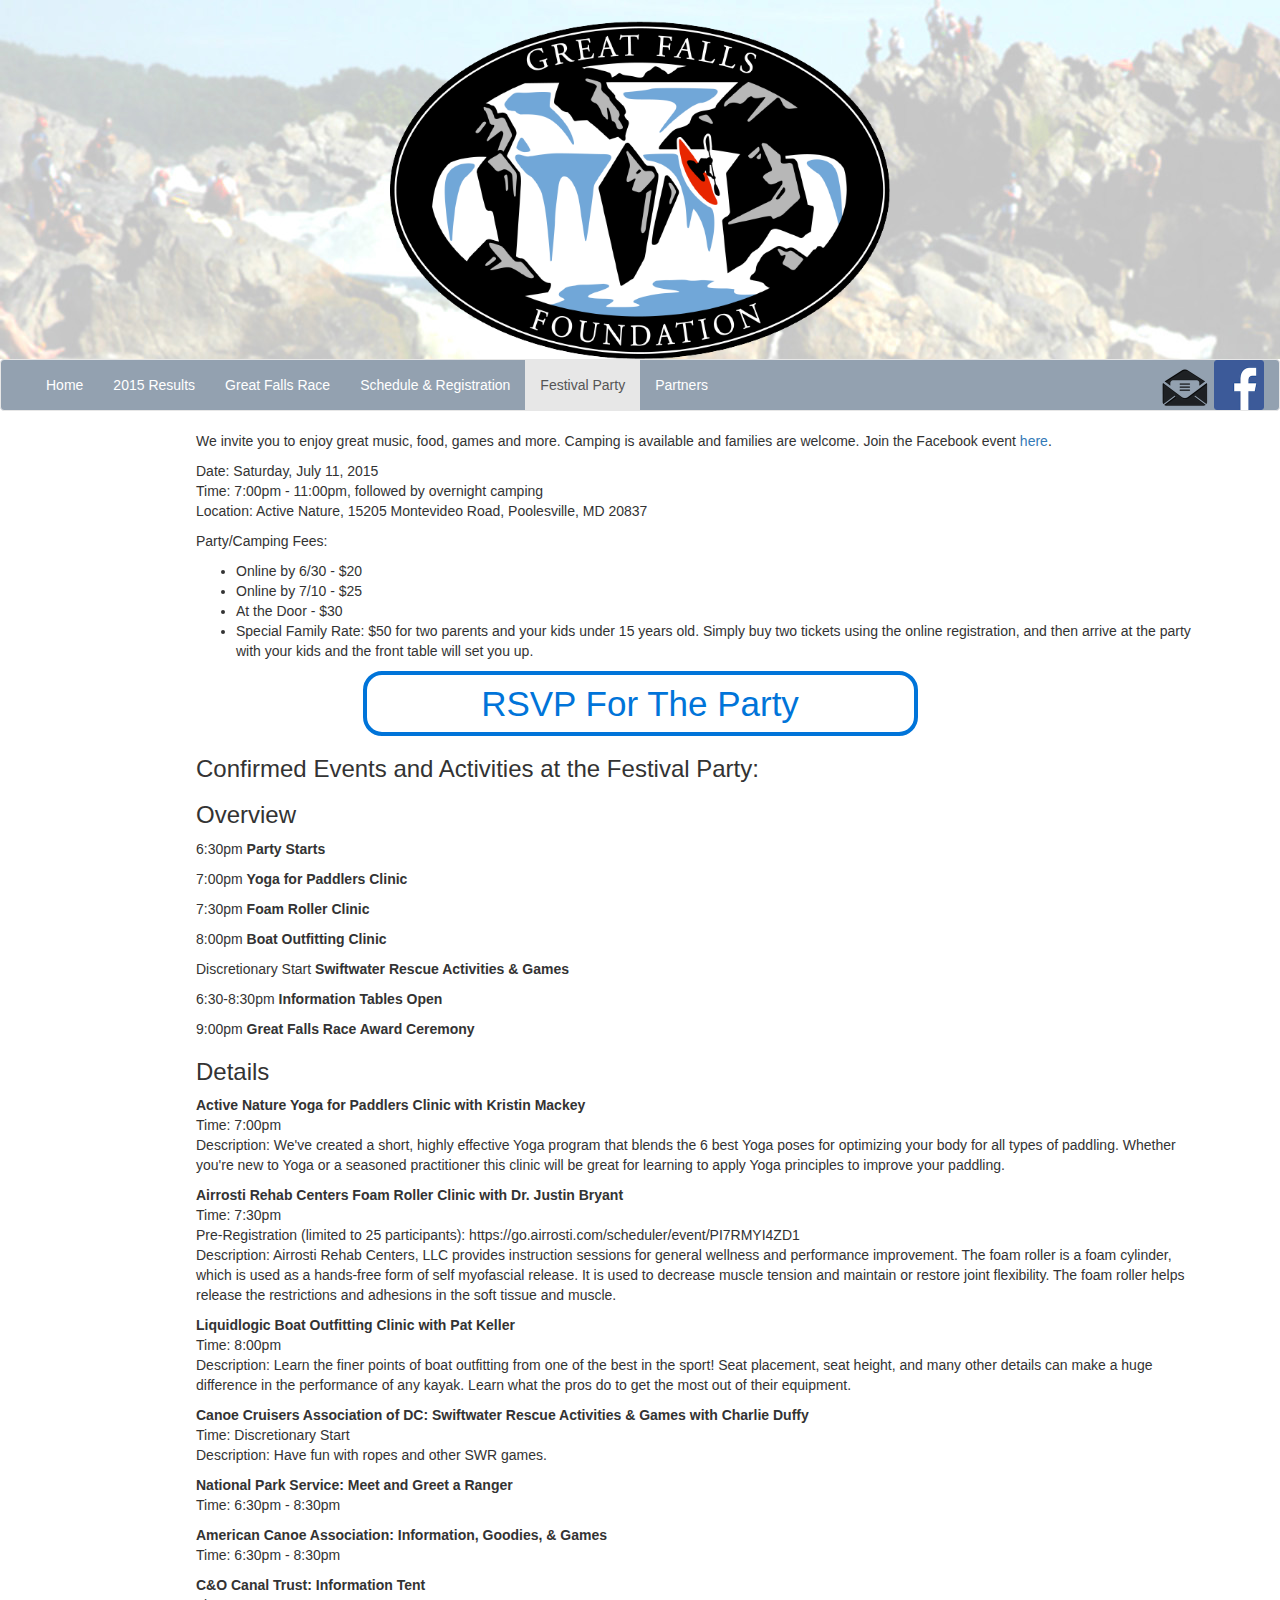
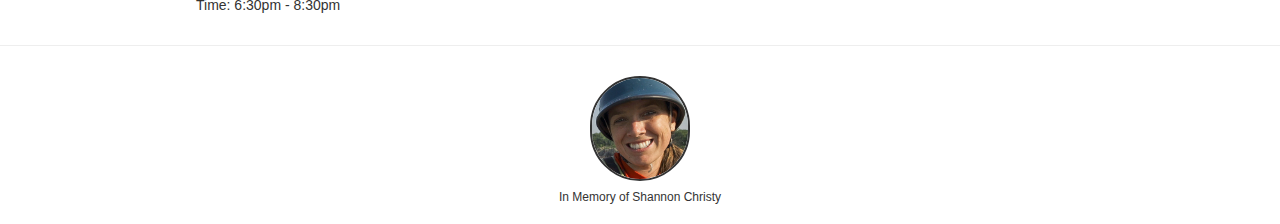
<file: party.html>
<!DOCTYPE html>
<html lang="en">

<head>
    <meta charset="utf-8">
    <meta http-equiv="X-UA-Compatible" content="IE=edge">
    <meta name="viewport" content="width=device-width, initial-scale=1">

    <meta name="description" content="Potomac River Festival ">
    <meta name="author" content="Connor Laird and Nate Sass">

    <title>Potomac River Festival </title>

    <!-- Bootstrap core CSS -->
    <link href="https://maxcdn.bootstrapcdn.com/bootstrap/3.3.4/css/bootstrap.min.css" rel="stylesheet">

    <!-- HTML5 shim and Respond.js for IE8 support of HTML5 elements and media queries -->
    <!--[if lt IE 9]>
      <script src="https://oss.maxcdn.com/html5shiv/3.7.2/html5shiv.min.js"></script>
      <script src="https://oss.maxcdn.com/respond/1.4.2/respond.min.js"></script>
    <![endif]-->

    <!-- Custom styles for this template -->
    <link href="css/great-falls-race.css" rel="stylesheet">

</head>

<body>


    <div class="header-titles">
        <a href="index.html"><img src="img/logo.png" id="header-logo" alt="potomac fest " /></a>
    </div>

    <nav class="navbar navbar-default">
        <div class="container-fluid">
			<div class="social-holder">
				<a href="mailto:potomacriverfestival@gmail.com"><img src="img/email.png" alt="Mail icon"></a>
				
				<a href="https://www.facebook.com/pages/Great-Falls-Race/191930810858372"><img src="img/fb.png" alt="Facebook Icon"></a>
			</div>
            <div class="navbar-header">
              <button type="button" class="navbar-toggle collapsed" data-toggle="collapse" data-target="#navbar" aria-expanded="false" aria-controls="navbar">
                <span class="sr-only">Toggle navigation</span>
                <span class="icon-bar"></span>
                <span class="icon-bar"></span>
                <span class="icon-bar"></span>
              </button>
            </div>
            <div id="navbar" class="navbar-collapse collapse">
                <ul class="nav navbar-nav">
                    <li><a href="index.html">Home</a>
                    </li>
                    <li><a href="results2015.html">2015 Results</a>
                    </li>
                    <li><a href="race.html">Great Falls Race</a>
                    </li>
                    <li><a href="festival.html">Schedule &amp;
Registration</a>
                    </li>
                    <li class="active"><a href="party.html">Festival Party</a>
                    </li>
                    <li><a href="partners.html">Partners</a>
                    </li>
                </ul>
            </div>
            <!--/.nav-collapse -->
        </div>
        <!--/.container-fluid -->
    </nav>
	
    <div class="container festival-schedule">
        <div class="col-sm-12">
			<p>We invite you to enjoy great music, food, games and more. Camping is
			available and families are welcome. Join the Facebook event <a href="https://www.facebook.com/events/957617120936788/">here</a>.</p>

			<p>Date: Saturday, July 11, 2015<br/>
			Time: 7:00pm - 11:00pm, followed by overnight camping<br/>
			Location: Active Nature, 15205 Montevideo Road, Poolesville, MD 20837</p>

			<p>Party/Camping Fees:</p>

			<ul>
				<li>Online by 6/30 - $20</li>
			    <li>Online by 7/10 - $25</li>
			    <li>At the Door - $30</li>
				<li>Special Family Rate: $50 for two parents and your kids under 15 years old. Simply buy two tickets using the online registration, and then arrive at the party with your kids and the front table will set you up.</li>
			</ul>
			<a href="https://www.eventbrite.com/e/potomac-festival-party-tickets-17227576144" class="register-button">RSVP For The Party</a>
			<h3>Confirmed Events and Activities at the Festival Party:</h3>

				 <h3>Overview</h3>

				 <p>6:30pm <strong>Party Starts</strong></p>
				 <p>7:00pm <strong>Yoga for Paddlers Clinic</strong></p>
				 <p>7:30pm <strong>Foam Roller Clinic</strong></p>
				 <p>8:00pm <strong>Boat Outfitting Clinic</strong></p>
				 <p>Discretionary Start <strong>Swiftwater Rescue Activities &amp; Games</strong></p>
				 <p>6:30-8:30pm <strong>Information Tables Open</strong></p>
				 <p>9:00pm <strong>Great Falls Race Award Ceremony</strong></p>

				 <h3>Details</h3>

				 <p><strong>Active Nature Yoga for Paddlers Clinic with Kristin Mackey</strong><br/>
				 Time: 7:00pm<br/>
				 Description: We've created a short, highly effective Yoga program that blends the 6 best Yoga poses for optimizing your body for all types of paddling. Whether you're new to Yoga or a seasoned practitioner this clinic will be great for learning to apply Yoga principles to improve your paddling.</p>

				 <p><strong>Airrosti Rehab Centers Foam Roller Clinic with Dr. Justin Bryant</strong><br/>
				 Time: 7:30pm<br/>
				 Pre-Registration (limited to 25 participants): https://go.airrosti.com/scheduler/event/PI7RMYI4ZD1<br/>
				 Description: Airrosti Rehab Centers, LLC provides instruction sessions for general wellness and performance improvement. The foam roller is a foam cylinder, which is used as a hands-free form of self myofascial release. It is used to decrease muscle tension and maintain or restore joint flexibility. The foam roller helps release the restrictions and adhesions in the soft tissue and muscle.</p>

				 <p><strong>Liquidlogic Boat Outfitting Clinic with Pat Keller</strong><br/>
				 Time: 8:00pm<br/>
				 Description: Learn the finer points of boat outfitting from one of the best in the sport! Seat placement, seat height, and many other details can make a huge difference in the performance of any kayak. Learn what the pros do to get the most out of their equipment.</p>

				 <p><strong>Canoe Cruisers Association of DC: Swiftwater Rescue Activities & Games with Charlie Duffy</strong><br/>
				 Time: Discretionary Start<br/>
				 Description: Have fun with ropes and other SWR games.</p>

				 <p><strong>National Park Service: Meet and Greet a Ranger</strong><br/>
				 Time: 6:30pm - 8:30pm</p>

				 <p><strong>American Canoe Association: Information, Goodies, & Games</strong><br/>
				 Time: 6:30pm - 8:30pm</p>

				 <p><strong>C&amp;O Canal Trust: Information Tent</strong><br/>
				 Time: 6:30pm - 8:30pm</p>

			
        </div>
    </div>
    <!-- /.container -->
	
	<hr/>
	<div class="shannon">
		<img src="img/shannon.jpg" alt="In Memory of Shannon Christy">
		<h6>In Memory of Shannon Christy</h6>
	</div>

    <!-- JavaScript
    ================================================== -->
    <!-- Placed at the end of the document so the pages load faster -->
    <script src="https://ajax.googleapis.com/ajax/libs/jquery/1.11.2/jquery.min.js"></script>
    <script src="http://code.jquery.com/jquery-2.1.4.min.js"></script>
	<script src="https://maxcdn.bootstrapcdn.com/bootstrap/3.3.4/js/bootstrap.min.js"></script>
	
</body>

</html>
</file>
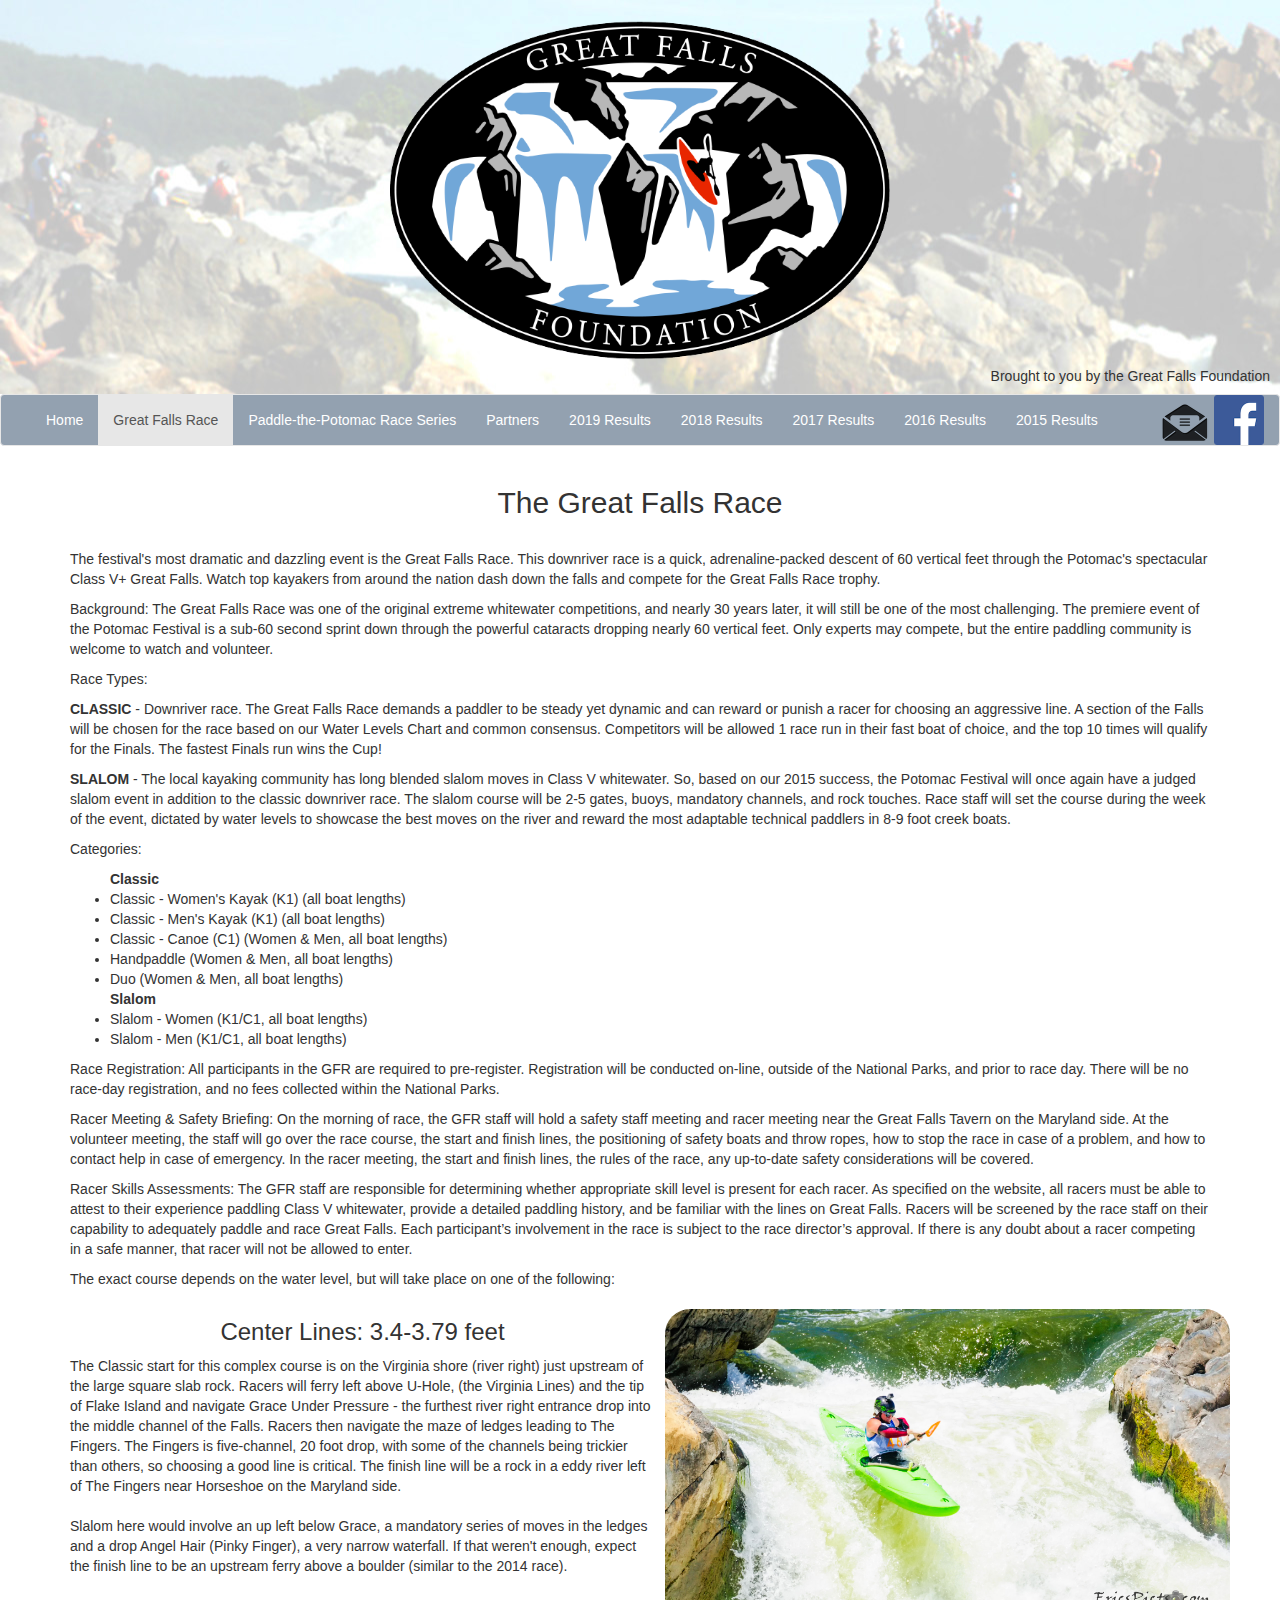
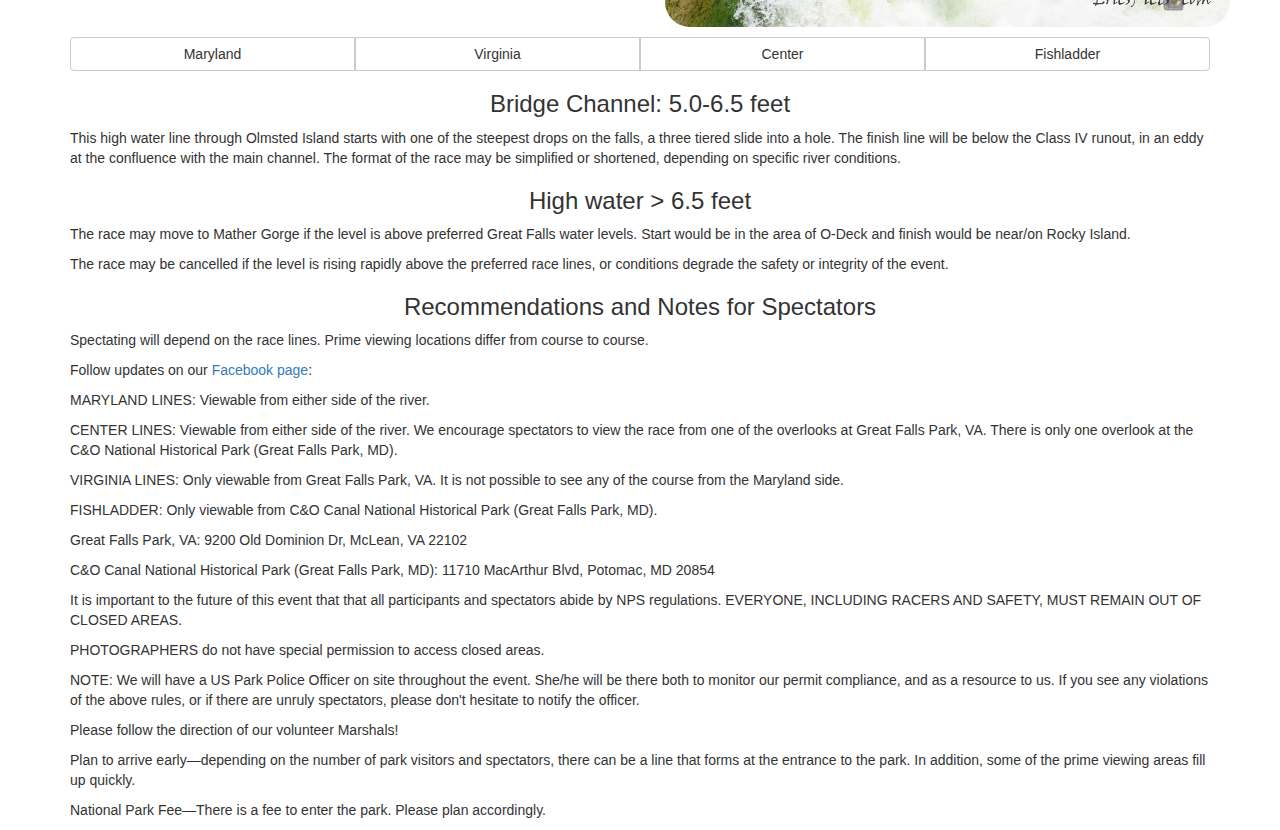
<file: race.html>
<!DOCTYPE html>
<html lang="en">

<head>
    <meta charset="utf-8">
    <meta http-equiv="X-UA-Compatible" content="IE=edge">
    <meta name="viewport" content="width=device-width, initial-scale=1">

    <meta name="description" content="Potomac River Festival ">
    <meta name="author" content="Connor Laird and Nate Sass">

    <title>Potomac River Festival </title>

    <!-- Bootstrap core CSS -->
    <link href="https://maxcdn.bootstrapcdn.com/bootstrap/3.3.4/css/bootstrap.min.css" rel="stylesheet">

    <!-- Custom styles for this template -->
    <link href="css/great-falls-race.css" rel="stylesheet">
	
</head>

<body>


    <div class="header-titles">
        <a href="index.html"><img src="img/logo.png" id="header-logo" alt="potomac fest " /></a>
		<h5 style='text-align:right; padding:10px;  margin: 0;'>Brought to you by the Great Falls Foundation</h5>
    </div>

    <nav class="navbar navbar-default">
        <div class="container-fluid">
			
			<div class="social-holder">
				<a href="mailto:potomacriverfestival@gmail.com"><img src="img/email.png" alt="Mail icon"></a>
				<a href="https://www.facebook.com/greatfallsfoundation/"><img src="img/fb.png" alt="Facebook logo"></a>
			</div>
            <div class="navbar-header">
              <button type="button" class="navbar-toggle collapsed" data-toggle="collapse" data-target="#navbar" aria-expanded="false" aria-controls="navbar">
                <span class="sr-only">Toggle navigation</span>
                <span class="icon-bar"></span>
                <span class="icon-bar"></span>
                <span class="icon-bar"></span>
              </button>
			  
            </div>

            <div id="navbar" class="navbar-collapse collapse">
                <ul class="nav navbar-nav">
                    <li><a href="index.html">Home</a>
                    </li>
                    <li class="active"><a href="race.html">Great Falls Race</a>
                    </li>
                    <li><a href="lfr.html">Paddle-the-Potomac Race Series</a>
                    </li>
                    <li><a href="partners.html">Partners</a>
                    </li>
                    <li><a href="results2019.html">2019 Results</a></li>
                     <li><a href="results2018.html">2018 Results</a>
                    </li>
                    <li><a href="results2017.html">2017 Results</a>
                    </li>
                    <li><a href="results2016.html">2016 Results</a>
                    </li>
                    <li><a href="results2015.html">2015 Results</a>
                    </li>
                </ul>
            </div>
            <!--/.nav-collapse -->
        </div>
        <!--/.container-fluid -->
    </nav>

    <!-- The Lines-->
    <div class="container lines-container">
      <h2>The Great Falls Race</h2>
		<!-- 	<h3>Saturday, August 17, 2019</h3>
            <br>
            <h2>Race registration!</h2>

            <h3>Fee: $25 early registration; $35 starting August 12.</h3>

            <a class="register-button" href="http://docs.google.com/forms/d/e/1FAIpQLSfgbG44SVu93BOnbrAeguC8tn-fERfxvTzsAsa501zf5_4AEQ/viewform">Register here.</a>
            <br>
            <h2>Volunteer registration!</h2>
            <a class="register-button" href="http://docs.google.com/forms/d/e/1FAIpQLSciDw4rFOhs109siS_CgKJhsEdO_ik9fuGn7nJP_9xA8P__Jw/viewform">Register here.</a> -->
            <br>
        
			<p>The festival's most dramatic and dazzling event is the Great Falls Race. This downriver race is a quick, adrenaline-packed descent of 60 vertical feet through the Potomac's spectacular Class V+ Great Falls. Watch top kayakers from around the nation dash down the falls and compete for the Great Falls Race trophy. <!-- <strong>RACERS MUST REGISTER ONLINE PRIOR TO 12:00 NOON ON FRIDAY, AUGUST 16</strong> --></p>

			<p>Background: The Great Falls Race was one of the original extreme whitewater competitions, and nearly 30 years later, it will still be one of the most challenging. The premiere event of the Potomac Festival is a sub-60 second sprint down through the powerful cataracts dropping nearly 60 vertical feet. Only experts may compete, but the entire paddling community is welcome to watch and volunteer.</p>
            <p>Race Types:</p>

		     <p><strong>CLASSIC</strong> - Downriver race. The Great Falls Race demands a paddler to be steady yet dynamic and can reward or punish a racer for choosing an aggressive line. A section of the Falls will be chosen for the race based on our Water Levels Chart and common consensus. Competitors will be allowed 1 race run in their fast boat of choice, and the top 10 times will qualify for the Finals. The fastest Finals run wins the Cup!</p>

		     <p><strong>SLALOM</strong>  - The local kayaking community has long blended slalom moves in Class V whitewater. So, based on our 2015 success, the Potomac Festival will once again have a judged slalom event in addition to the classic downriver race. The slalom course will be 2-5 gates, buoys, mandatory channels, and rock touches. Race staff will set the course during the week of the event, dictated by water levels to showcase the best moves on the river and reward the most adaptable technical paddlers in 8-9 foot creek boats.</p>

		<p>Categories:</p>


		          <ul>
		 		     <strong>Classic</strong>
					  
				  <li>Classic - Women's Kayak (K1) (all boat lengths)</li>

		          <li>Classic - Men's Kayak (K1) (all boat lengths)</li>

		          <li>Classic - Canoe (C1) (Women & Men, all boat lengths)</li>

		          <li>Handpaddle (Women & Men, all boat lengths)</li>

		          <li>Duo (Women & Men, all boat lengths)</li>

		     <strong>Slalom</strong>

		          <li>Slalom - Women (K1/C1, all boat lengths)</li>

		          <li>Slalom - Men (K1/C1, all boat lengths)</li>
			  </ul>

		<p>Race Registration: All participants in the GFR are required to pre-register. Registration will be conducted on-line, outside of the National Parks, and prior to race day. There will be no race-day registration, and no fees collected within the National Parks.</p>

		<p>Racer Meeting & Safety Briefing: On the morning of race, the GFR staff will hold a safety staff meeting and racer meeting near the Great Falls Tavern on the Maryland side. At the volunteer meeting, the staff will go over the race course, the start and finish lines, the positioning of safety boats and throw ropes, how to stop the race in case of a problem, and how to contact help in case of emergency. In the racer meeting, the start and finish lines, the rules of the race, any up-to-date safety considerations will be covered.</p>

		<p>Racer Skills Assessments: The GFR staff are responsible for determining whether appropriate skill level is present for each racer. As specified on the website, all racers must be able to attest to their experience paddling Class V whitewater, provide a detailed paddling history, and be familiar with the lines on Great Falls. Racers will be screened by the race staff on their capability to adequately paddle and race Great Falls. Each participant’s involvement in the race is subject to the race director’s approval.  If there is any doubt about a racer competing in a safe manner, that racer will not be allowed to enter.</p>

	
		<p>The exact course depends on the water level, but will take place on one of the following:</p>
        <div class="line-slide container hidden" id="maryland">
            <div class="col-sm-6 slide">
                <h3>Maryland Lines  &lt; 2.8 Feet</h3>
                <p>Low water levels allow us to race on the always powerful Maryland side of the main channel underneath the Maryland overlook on Olmsted Island.<br/>

The Classic course starts on river left shore at the large rock 10 meters above the first waterfall. Racers will navigate ‘Pummel’ and then choose a line on the left through Pencil Sharpener or Z-turn. Racers will then navigate Horseshoe, likely on the right, and finish in an eddy river right at a location explained at the competitors meeting.<br/><br/>

A Slalom event here would likely involve a tricky line through Pencil Sharpener, and the hairy ferry line at Horseshoe.</p>
            </div>
            <div class="col-sm-6 img-slide">
                <img src="img/md.jpg" alt="" />
            </div>
        </div>

        <div class="line-slide container hidden" id="virginia">
            <div class="col-sm-6 slide">
                <h3>Virginia Lines: 2.8-3.4 feet</h3>
                <p>This Classic race course along the Virginia shore goes through two challenging rapids and over ‘The Spout’ an iconic 20 foot waterfall.  The start is on the river right (Virginia) shore just upstream of the large square slab rock. Racers can then choose from the multiple lines through U-Hole then navigate the classic S-Turn rapid and The Spout in quick succession. The finish is a line at the exit of the ‘Kettle’ from the rock outcropping from Virginia below The Spout to the the furthest downstream point of the Flake. <br/><br/>

A Slalom event here would change depending on the level. It could involve a mandatory line through U-hole, upstream gates in eddies in the second rapid, and a gate deep in the Kettle requiring an untraditional approach</p>
            </div>
            <div class="col-sm-6 img-slide">
                <img src="img/va.jpg" alt="" />
            </div>

        </div>

        <div class="line-slide container" id="center">
            <div class="col-sm-6 slide">
                <h3>Center Lines: 3.4-3.79 feet </h3>
                <p>The Classic start for this complex course is on the Virginia shore (river right) just upstream of the large square slab rock. Racers will ferry left above U-Hole, (the Virginia Lines) and the tip of Flake Island and navigate Grace Under Pressure - the furthest river right entrance drop into the middle channel of the Falls. Racers then navigate the maze of ledges leading to The Fingers. The Fingers is five-channel, 20 foot drop, with some of the channels being trickier than others, so choosing a good line is critical. The finish line will be a rock in a eddy river left of The Fingers near Horseshoe on the  Maryland side.<br/><br/>

Slalom here would involve an up left below Grace, a mandatory series of moves in the ledges and a drop Angel Hair (Pinky Finger), a very narrow waterfall. If that weren't enough, expect the finish line to be an upstream ferry above a boulder (similar to the 2014 race).


                </p>
            </div>
            <div class="col-sm-6 img-slide">
                <img src="img/cn.jpeg" alt="" />
            </div>

        </div>

        <div class="line-slide container hidden" id="fishladder">
            <div class="col-sm-6 slide">
                <h3>Fishladder: 3.8-4.9 feet</h3>
                <p>The Fish Ladder course is the braided dual channels adjacent to the C&O Canal towpath on the Maryland shore. The race starts in an eddy 20 meters upstream of the first slide on a small island on river right. Racers must navigate the first two slides, or the sneak in Tight Quarters. Racers then will enter the crux of the run under the footbridge, where they will choose a line: either slides 3 and 4, the Back Canyon, or Bitch Monkey. In the Classic race, competitors are allowed to take whatever line they think is fastest, or safest for their interests. The finish will be below the fifth (last) slide, river left near the confluence with the main channel and Sandy Beach channel at a location explained at the competitors meeting.<br/><br/>

A Slalom event here gives us lots of options because there are so many different lines in the Fish Ladder channel, and lots of powerful upstream eddies. Expect multiple gates in the boogie water early on, and in the hallway above the 5th slide. </p>
            </div>
            <div class="col-sm-6 img-slide">
                <img src="img/fl.jpg" alt="fishladder" />
            </div>
        </div>



        <div class="row">
            <div id="justified-button-bar" class="col-lg-12">
                <div class="btn-group btn-group-justified">
                    <div class="btn-group">
                        <button id="button-dash" title="Dashboard" onclick="changeLineSlide('maryland')" type="button" class="btn btn-default" data-toggle="tooltip">
                            Maryland
                        </button>
                    </div>
                    <div class="btn-group">
                        <button id="button-nest" title="Manage your nests" onclick="changeLineSlide('virginia')" type="button" class="btn btn-default" data-toggle="tooltip">
                            Virginia
                        </button>
                    </div>
                    <div class="btn-group">
                        <button id="button-observe" title="Enter and edit observations" onclick="changeLineSlide('center')" type="button" class="btn btn-default" data-toggle="tooltip">
                            Center
                        </button>
                    </div>
                    <div class="btn-group">
                        <button id="button-reports" title="View reports and charts" onclick="changeLineSlide('fishladder')" type="button" class="btn btn-default" data-toggle="tooltip">
                            Fishladder
                        </button>
                    </div>
                </div>
            </div>
        </div>

		<h3>Bridge Channel: 5.0-6.5 feet</h3>

		<p>This high water line through Olmsted Island starts with one of the steepest drops on the falls, a three tiered slide into a hole. The finish line will be below the Class IV runout, in an eddy at the confluence with the main channel. The format of the race may be simplified or shortened, depending on specific river conditions.</p>

		<h3>High water > 6.5 feet</h3>

		<p>The race may move to Mather Gorge if the level is above preferred Great Falls water levels. Start would be in the area of O-Deck and finish would be near/on Rocky Island.</p>

		<p>The race may be cancelled if the level is rising rapidly above the preferred race lines, or conditions degrade the safety or integrity of the event.</p>
		
		<h3>Recommendations and Notes for Spectators</h3>

		<p>Spectating will depend on the race lines. Prime viewing locations differ from course to course.</p>

        <p>Follow updates on our <a href="https://www.facebook.com/events/437528736791383/">Facebook page</a>: </p>

        <p>MARYLAND LINES: Viewable from either side of the river.</p>

        <p>CENTER LINES: Viewable from either side of the river. We encourage spectators to view the race from one of the overlooks at Great Falls Park, VA. There is only one overlook at the C&O National Historical Park (Great Falls Park, MD).</p>

        <p>VIRGINIA LINES: Only viewable from Great Falls Park, VA. It is not possible to see any of the course from the Maryland side.</p>

        <p>FISHLADDER: Only viewable from C&O Canal National Historical Park (Great Falls Park, MD).</p> 

        <p>Great Falls Park, VA: 9200 Old Dominion Dr, McLean, VA 22102</p>

        <p>C&O Canal National Historical Park (Great Falls Park, MD):  11710 MacArthur Blvd, Potomac, MD 20854</p>

        <p>It is important to the future of this event that that all participants and spectators abide by NPS regulations. EVERYONE, INCLUDING RACERS AND SAFETY, MUST REMAIN OUT OF CLOSED AREAS.</p>

        <p>PHOTOGRAPHERS do not have special permission to access closed areas.</p>

        <p>NOTE: We will have a US Park Police Officer on site throughout the event. She/he will be there both to monitor our permit compliance, and as a resource to us. If you see any violations of the above rules, or if there are unruly spectators, please don't hesitate to notify the officer.</p>

        <p>Please follow the direction of our volunteer Marshals!</p>

        <p>Plan to arrive early—depending on the number of park visitors and spectators, there can be a line that forms at the entrance to the park. In addition, some of the prime viewing areas fill up quickly.</p>

        <p>National Park Fee—There is a fee to enter the park. Please plan accordingly.</p>

		

    </div>

    <!-- The following is populated by the JS -->



    <!-- JavaScript
    ================================================== -->
    <!-- Placed at the end of the document so the pages load faster -->
    <script src="https://ajax.googleapis.com/ajax/libs/jquery/1.11.2/jquery.min.js"></script>

    <script src="http://code.jquery.com/jquery-2.1.4.min.js"></script>

    <script src="js/results.js"></script>
	<script src="https://maxcdn.bootstrapcdn.com/bootstrap/3.3.4/js/bootstrap.min.js"></script>
	


    <!-- HTML5 shim and Respond.js for IE8 support of HTML5 elements and media queries -->
    <!--[if lt IE 9]>
      <script src="https://oss.maxcdn.com/html5shiv/3.7.2/html5shiv.min.js"></script>
      <script src="https://oss.maxcdn.com/respond/1.4.2/respond.min.js"></script>
    <![endif]-->
	
</body>

</html>
</file>
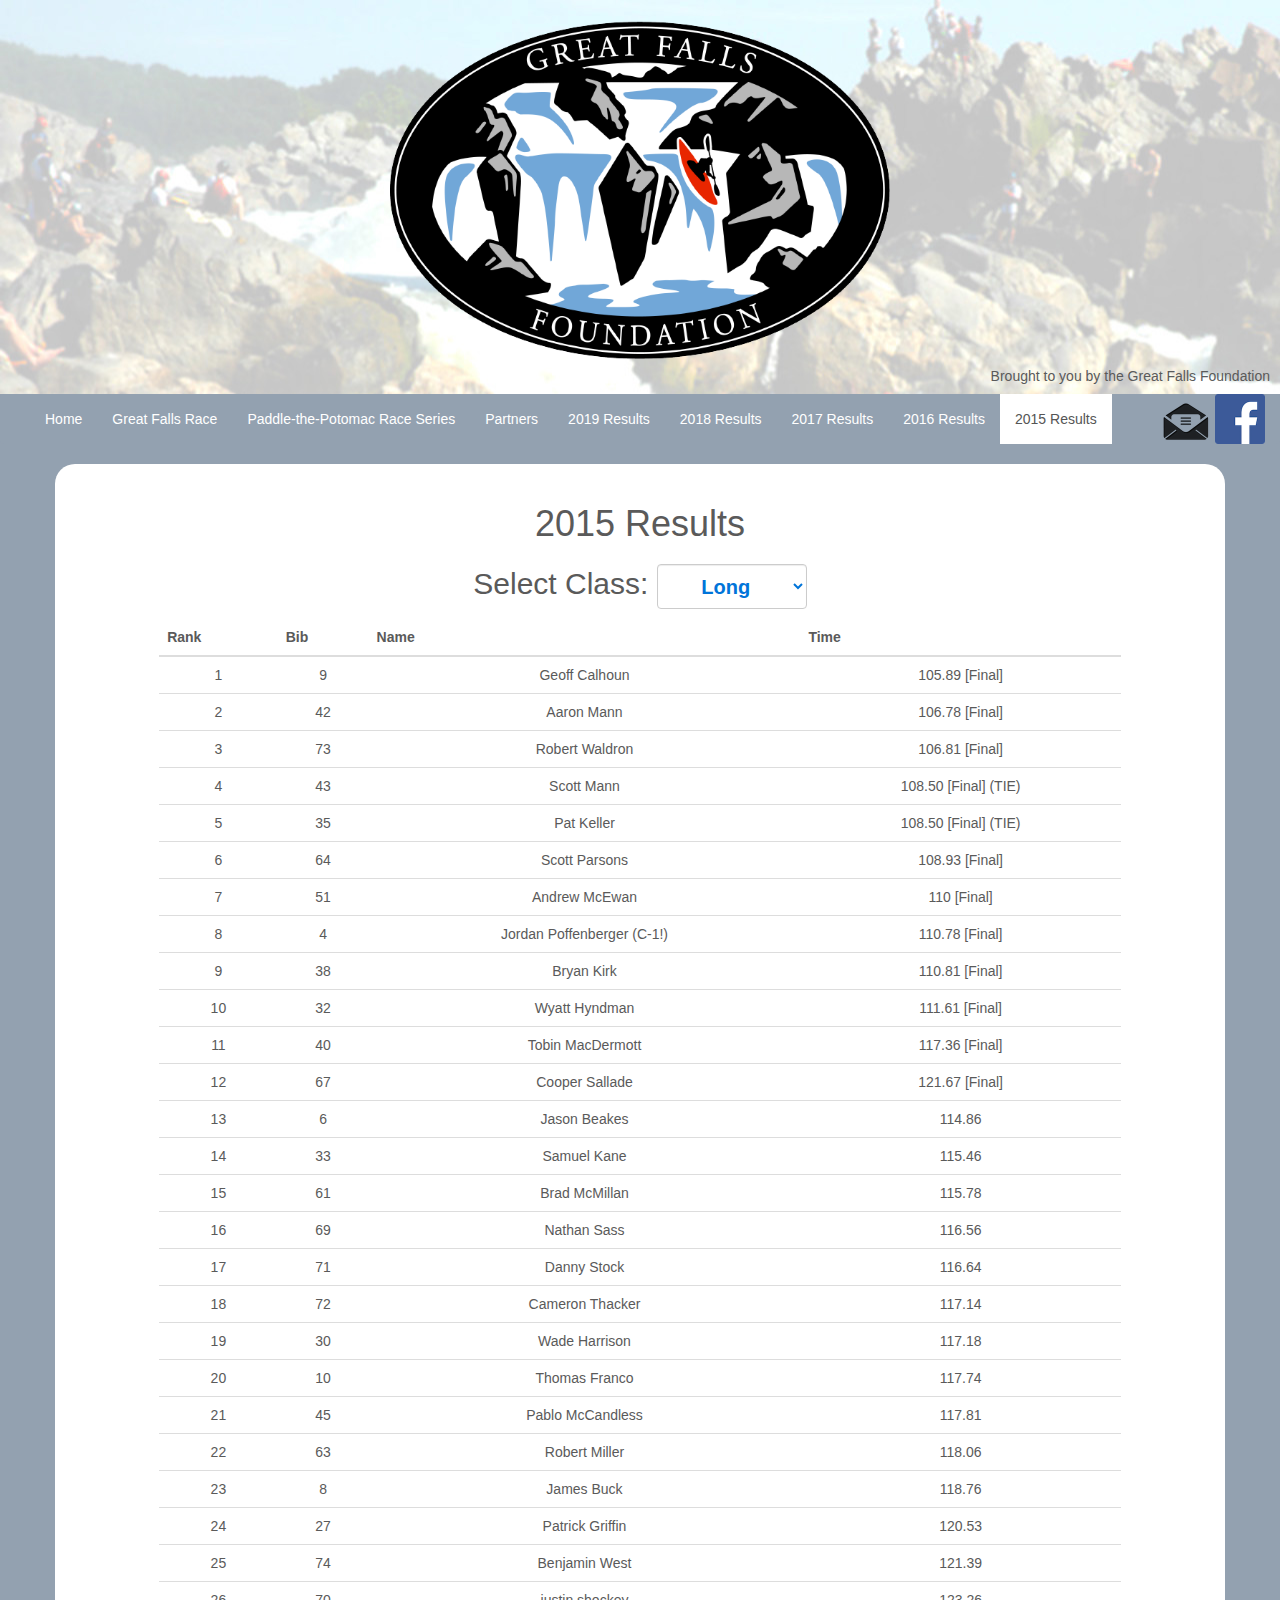
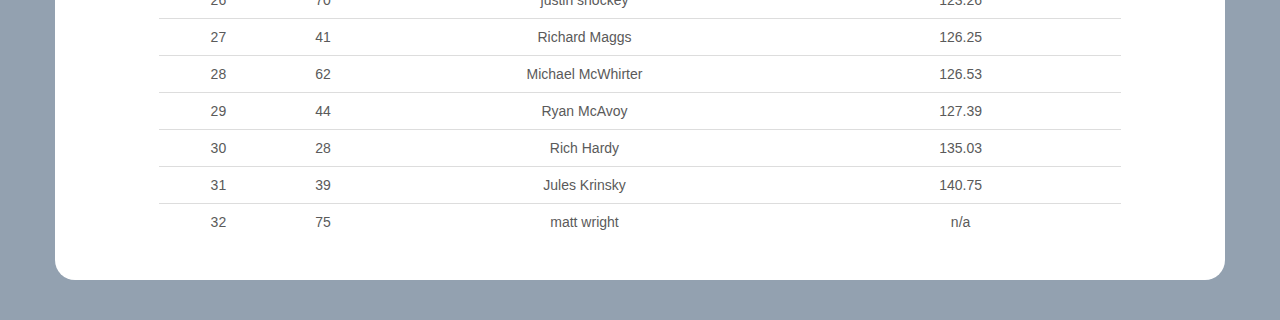
<file: results2015.html>
<!DOCTYPE html>
<html lang="en">

<head>
    <meta charset="utf-8">
    <meta http-equiv="X-UA-Compatible" content="IE=edge">
    <meta name="viewport" content="width=device-width, initial-scale=1">

    <meta name="description" content="Potomac River Festival ">
    <meta name="author" content="Connor Laird and Nate Sass">

    <title>Potomac River Festival </title>

    <!-- Bootstrap core CSS -->
    <link href="https://maxcdn.bootstrapcdn.com/bootstrap/3.3.4/css/bootstrap.min.css" rel="stylesheet">

    <!-- Custom styles for this template -->
    <link href="css/great-falls-race.css" rel="stylesheet">
    <link rel="stylesheet" href="//maxcdn.bootstrapcdn.com/font-awesome/4.3.0/css/font-awesome.min.css">

</head>

<body class="homepage">

    <div class="header-titles">
        <a href="index.html"><img src="img/logo.png" id="header-logo" alt="potomac fest " /></a>
		<h5 style='text-align:right; padding:10px;  margin: 0;'>Brought to you by the Great Falls Foundation</h5>
    </div>


    <nav class="navbar navbar-default">
        <div class="container-fluid">
			<div class="social-holder">
				<a href="mailto:potomacriverfestival@gmail.com"><img src="img/email.png" alt="Mail icon"></a>
				<a href="https://www.facebook.com/greatfallsfoundation/"><img src="img/fb.png" alt="Facebook logo"></a>
			</div>
            <div class="navbar-header">
              <button type="button" class="navbar-toggle collapsed" data-toggle="collapse" data-target="#navbar" aria-expanded="false" aria-controls="navbar">
                <span class="sr-only">Toggle navigation</span>
                <span class="icon-bar"></span>
                <span class="icon-bar"></span>
                <span class="icon-bar"></span>
              </button>
            </div>
            <div id="navbar" class="navbar-collapse collapse">
                <ul class="nav navbar-nav">
                    <li><a href="index.html">Home</a>
                    </li>
                    <li><a href="race.html">Great Falls Race</a>
                    </li>
                    <li><a href="lfr.html">Paddle-the-Potomac Race Series</a>
                    </li>
                    <li><a href="partners.html">Partners</a>
                    </li>
                    <li><a href="results2019.html">2019 Results</a></li>
                    <li><a href="results2018.html">2018 Results</a>
                    </li>
                    <li><a href="results2017.html">2017 Results</a>
                    </li>
                    <li><a href="results2016.html">2016 Results</a>
                    </li>
                    <li class="active"><a href="results2015.html">2015 Results</a>
                    </li>
                </ul>
            </div>
            <!--/.nav-collapse -->
        </div>
        <!--/.container-fluid -->
    </nav>

    <div class="container homepage-boxes">

        <div class="row">
          	  <h1 style="text-align:center;">2015 Results</h1>
			  <h2 style="text-align:center;"> Select Class: <select class="form-control" id="results-select">
				  <option class="results-option" id="Long">Long</option>
				  <option class="results-option" id="Short">Short</option>
				  <option class="results-option" id="Slalom">Slalom</option>
				  <option class="results-option" id="Canoe">Canoe</option>
				  <option class="results-option" id="Women">Women</option>
				  
			  </select></h2>
			
			  <div class="row result-listing resultLong" style="display: block;">
				<div class="col-md-10 col-md-offset-1">
					<table class="table">
					  <thead>
					    <tr >
					      <th>Rank</th>
					      <th>Bib</th>
					      <th>Name</th>
					      <th>Time</th>
					    </tr>
					  </thead>
					  <tbody>
					    <tr>
					      <td>  1</td>
					      <td>  9</td>
					      <td>              Geoff Calhoun</td>
					      <td>        105.89 [Final]</td>
					    </tr>
					    <tr>
					      <td>  2</td>
					      <td> 42</td>
					      <td>                 Aaron Mann</td>
					      <td>       106.78  [Final]</td>
					    </tr>
					    <tr>
					      <td>  3</td>
					      <td> 73</td>
					      <td>             Robert Waldron</td>
					      <td>       106.81  [Final]</td>
					    </tr>
					    <tr>
					      <td>  4</td>
					      <td> 43</td>
					      <td>                Scott  Mann</td>
					      <td> 108.50  [Final] (TIE)</td>
					    </tr>
					    <tr>
					      <td>  5</td>
					      <td> 35</td>
					      <td>                 Pat Keller</td>
					      <td> 108.50  [Final] (TIE)</td>
					    </tr>
					    <tr>
					      <td>  6</td>
					      <td> 64</td>
					      <td>              Scott Parsons</td>
					      <td>       108.93  [Final]</td>
					    </tr>
					    <tr>
					      <td>  7</td>
					      <td> 51</td>
					      <td>              Andrew McEwan</td>
					      <td>          110  [Final]</td>
					    </tr>
					    <tr>
					      <td>  8</td>
					      <td>  4</td>
					      <td> Jordan Poffenberger (C-1!)</td>
					      <td>       110.78  [Final]</td>
					    </tr>
					    <tr>
					      <td>  9</td>
					      <td> 38</td>
					      <td>                 Bryan Kirk</td>
					      <td>       110.81  [Final]</td>
					    </tr>
					    <tr>
					      <td> 10</td>
					      <td> 32</td>
					      <td>              Wyatt Hyndman</td>
					      <td>       111.61  [Final]</td>
					    </tr>
					    <tr>
					      <td> 11</td>
					      <td> 40</td>
					      <td>           Tobin MacDermott</td>
					      <td>       117.36  [Final]</td>
					    </tr>
					    <tr>
					      <td> 12</td>
					      <td> 67</td>
					      <td>             Cooper Sallade</td>
					      <td>       121.67  [Final]</td>
					    </tr>
					    <tr>
					      <td> 13</td>
					      <td>  6</td>
					      <td>               Jason Beakes</td>
					      <td>                114.86</td>
					    </tr>
					    <tr>
					      <td> 14</td>
					      <td> 33</td>
					      <td>                Samuel Kane</td>
					      <td>                115.46</td>
					    </tr>
					    <tr>
					      <td> 15</td>
					      <td> 61</td>
					      <td>              Brad McMillan</td>
					      <td>                115.78</td>
					    </tr>
					    <tr>
					      <td> 16</td>
					      <td> 69</td>
					      <td>                Nathan Sass</td>
					      <td>                116.56</td>
					    </tr>
					    <tr>
					      <td> 17</td>
					      <td> 71</td>
					      <td>                Danny Stock</td>
					      <td>                116.64</td>
					    </tr>
					    <tr>
					      <td> 18</td>
					      <td> 72</td>
					      <td>            Cameron Thacker</td>
					      <td>                117.14</td>
					    </tr>
					    <tr>
					      <td> 19</td>
					      <td> 30</td>
					      <td>              Wade Harrison</td>
					      <td>                117.18</td>
					    </tr>
					    <tr>
					      <td> 20</td>
					      <td> 10</td>
					      <td>              Thomas Franco</td>
					      <td>                117.74</td>
					    </tr>
					    <tr>
					      <td> 21</td>
					      <td> 45</td>
					      <td>           Pablo McCandless</td>
					      <td>                117.81</td>
					    </tr>
					    <tr>
					      <td> 22</td>
					      <td> 63</td>
					      <td>              Robert Miller</td>
					      <td>                118.06</td>
					    </tr>
					    <tr>
					      <td> 23</td>
					      <td>  8</td>
					      <td>                 James Buck</td>
					      <td>                118.76</td>
					    </tr>
					    <tr>
					      <td> 24</td>
					      <td> 27</td>
					      <td>            Patrick Griffin</td>
					      <td>                120.53</td>
					    </tr>
					    <tr>
					      <td> 25</td>
					      <td> 74</td>
					      <td>              Benjamin West</td>
					      <td>                121.39</td>
					    </tr>
					    <tr>
					      <td> 26</td>
					      <td> 70</td>
					      <td>             justin shockey</td>
					      <td>                123.26</td>
					    </tr>
					    <tr>
					      <td> 27</td>
					      <td> 41</td>
					      <td>              Richard Maggs</td>
					      <td>                126.25</td>
					    </tr>
					    <tr>
					      <td> 28</td>
					      <td> 62</td>
					      <td>          Michael McWhirter</td>
					      <td>                126.53</td>
					    </tr>
					    <tr>
					      <td> 29</td>
					      <td> 44</td>
					      <td>                Ryan McAvoy</td>
					      <td>                127.39</td>
					    </tr>
					    <tr>
					      <td> 30</td>
					      <td> 28</td>
					      <td>                 Rich Hardy</td>
					      <td>                135.03</td>
					    </tr>
					    <tr>
					      <td> 31</td>
					      <td> 39</td>
					      <td>              Jules Krinsky</td>
					      <td>                140.75</td>
					    </tr>
					    <tr>
					      <td> 32</td>
					      <td> 75</td>
					      <td>                matt wright</td>
					      <td>                   n/a</td>
					    </tr>
					  </tbody>
					</table>
				</div>
			  </div>
			  
			  <div class="row result-listing resultShort" style="display: none;">
			    <div class="col-md-10 col-md-offset-1">
			  	<table class="table">
			  	  <thead>
			  	    <tr >
			  	      <th>Rank</th>
			  	      <th>Bib</th>
			  	      <th>Name</th>
			  	      <th>Time</th>
			  	    </tr>
			  	  </thead>
			  	  <tbody>
			  	    <tr>
			  	      <td>  1</td>
			  	      <td>  41</td>
			  	      <td>        Richard Maggs</td>
			  	      <td> 119.39 [Due to a timing error, did not compete in finals]</td>
			  	    </tr>
			  	    <tr>
			  	      <td>  2</td>
			  	      <td>  43</td>
			  	      <td>           Scott Mann</td>
			  	      <td> 119.46 [Due to a timing error, did not compete in finals]</td>
			  	    </tr>
			  	    <tr>
			  	      <td>  3</td>
			  	      <td> 105</td>
			  	      <td>         Peter Lutter</td>
			  	      <td>                                     120.5 [Final]</td>
			  	    </tr>
			  	    <tr>
			  	      <td>  4</td>
			  	      <td>  83</td>
			  	      <td>          George Boss</td>
			  	      <td>                                    121.86 [Final]</td>
			  	    </tr>
			  	    <tr>
			  	      <td>  5</td>
			  	      <td>  84</td>
			  	      <td>          Simon Braun</td>
			  	      <td>                                    122.11 [Final]</td>
			  	    </tr>
			  	    <tr>
			  	      <td>  6</td>
			  	      <td> 102</td>
			  	      <td>         Connor Laird</td>
			  	      <td>                                    122.53 [Final]</td>
			  	    </tr>
			  	    <tr>
			  	      <td>  7</td>
			  	      <td>  86</td>
			  	      <td> Seth Chapelle (C-1!)</td>
			  	      <td>                                    138.28 [Final]</td>
			  	    </tr>
			  	    <tr>
			  	      <td>  8</td>
			  	      <td>  93</td>
			  	      <td>        Thomas Franco</td>
			  	      <td>                                            126.36</td>
			  	    </tr>
			  	    <tr>
			  	      <td>  9</td>
			  	      <td>  96</td>
			  	      <td>        Wade Harrison</td>
			  	      <td>                                            126.61</td>
			  	    </tr>
			  	    <tr>
			  	      <td> 10</td>
			  	      <td>  65</td>
			  	      <td>         Milan Rusnak</td>
			  	      <td>                                            126.89</td>
			  	    </tr>
			  	    <tr>
			  	      <td> 11</td>
			  	      <td> 117</td>
			  	      <td>         Jacob Siegel</td>
			  	      <td>                                            128.03</td>
			  	    </tr>
			  	    <tr>
			  	      <td> 12</td>
			  	      <td> 103</td>
			  	      <td>          Matt LeBeau</td>
			  	      <td>                                            129.03</td>
			  	    </tr>
			  	    <tr>
			  	      <td> 13</td>
			  	      <td> 118</td>
			  	      <td>          Collin Swan</td>
			  	      <td>                                            129.31</td>
			  	    </tr>
			  	    <tr>
			  	      <td> 14</td>
			  	      <td>  81</td>
			  	      <td>     Steven Augustine</td>
			  	      <td>                                            129.81</td>
			  	    </tr>
			  	    <tr>
			  	      <td> 15</td>
			  	      <td> 100</td>
			  	      <td>      Raymond Kessler</td>
			  	      <td>                                            131.46</td>
			  	    </tr>
			  	    <tr>
			  	      <td> 16</td>
			  	      <td>  85</td>
			  	      <td>          Eric Brooks</td>
			  	      <td>                                            132.11</td>
			  	    </tr>
			  	    <tr>
			  	      <td> 17</td>
			  	      <td>  98</td>
			  	      <td>     Andrew Hiltbrand</td>
			  	      <td>                                            133.36</td>
			  	    </tr>
			  	    <tr>
			  	      <td> 18</td>
			  	      <td>  97</td>
			  	      <td>           Todd Henry</td>
			  	      <td>                                            133.96</td>
			  	    </tr>
			  	    <tr>
			  	      <td> 19</td>
			  	      <td>  99</td>
			  	      <td>         Jakub Jarnik</td>
			  	      <td>                                            139.78</td>
			  	    </tr>
			  	    <tr>
			  	      <td> 20</td>
			  	      <td>  87</td>
			  	      <td>        Mike Connolly</td>
			  	      <td>                                            147.46</td>
			  	    </tr>
			  	    <tr>
			  	      <td> 21</td>
			  	      <td>  95</td>
			  	      <td>       William Harris</td>
			  	      <td>                                            152.06</td>
			  	    </tr>
			  	    <tr>
			  	      <td> 22</td>
			  	      <td> 104</td>
			  	      <td>            Jon Leyba</td>
			  	      <td>                                            153.06</td>
			  	    </tr>
			  	    <tr>
			  	      <td> 23</td>
			  	      <td>  82</td>
			  	      <td>       Benjamin Bales</td>
			  	      <td>                                            173.78</td>
			  	    </tr>
			  	    <tr>
			  	      <td> 24</td>
			  	      <td>  91</td>
			  	      <td>      Cole Ernsberger</td>
			  	      <td>                                               DNF</td>
			  	    </tr>
			  	    <tr>
			  	      <td> 25</td>
			  	      <td> 114</td>
			  	      <td>           Chris Poli</td>
			  	      <td>                                               DNF</td>
			  	    </tr>
			  	  </tbody>
			  	</table>
			    </div>
			  </div>
			  
			  <div class="row result-listing resultSlalom" style="display: none;">
			  	<div class="col-md-10 col-md-offset-1">






			  		<table class="table">
			  		  <thead>
			  		    <tr >
			  		      <th>Rank</th>
			  		      <th>Bib</th>
			  		      <th>Name</th>
			  		      <th>Time</th>
			  		    </tr>
			  		  </thead>
			  		  <tbody>
			  		    <tr>
			  		      <td>  1</td>
			  		      <td>  71</td>
			  		      <td>         Danny Stock</td>
			  		      <td> 140.53</td>
			  		    </tr>
			  		    <tr>
			  		      <td>  2</td>
			  		      <td>  35</td>
			  		      <td>          Pat Keller</td>
			  		      <td> 141.31</td>
			  		    </tr>
			  		    <tr>
			  		      <td>  3</td>
			  		      <td>   4</td>
			  		      <td> Jordan Poffenberger</td>
			  		      <td> 142.39</td>
			  		    </tr>
			  		    <tr>
			  		      <td>  4</td>
			  		      <td>   6</td>
			  		      <td>        Jason Beakes</td>
			  		      <td> 143.81</td>
			  		    </tr>
			  		    <tr>
			  		      <td>  5</td>
			  		      <td>  51</td>
			  		      <td>       Andrew McEwan</td>
			  		      <td> 144.14</td>
			  		    </tr>
			  		    <tr>
			  		      <td>  6</td>
			  		      <td>  64</td>
			  		      <td>       scott parsons</td>
			  		      <td> 145.99</td>
			  		    </tr>
			  		    <tr>
			  		      <td>  7</td>
			  		      <td>  38</td>
			  		      <td>          Bryan Kirk</td>
			  		      <td> 147.03</td>
			  		    </tr>
			  		    <tr>
			  		      <td>  8</td>
			  		      <td>   9</td>
			  		      <td>       Geoff Calhoun</td>
			  		      <td> 148.96</td>
			  		    </tr>
			  		    <tr>
			  		      <td>  9</td>
			  		      <td> 105</td>
			  		      <td>        Peter Lutter</td>
			  		      <td> 149.68</td>
			  		    </tr>
			  		    <tr>
			  		      <td> 10</td>
			  		      <td>  73</td>
			  		      <td>      Robert waldron</td>
			  		      <td> 150.39</td>
			  		    </tr>
			  		    <tr>
			  		      <td> 11</td>
			  		      <td>  45</td>
			  		      <td>    Pablo McCandless</td>
			  		      <td> 151.36</td>
			  		    </tr>
			  		    <tr>
			  		      <td> 12</td>
			  		      <td>  61</td>
			  		      <td>       Brad McMillan</td>
			  		      <td> 153.53</td>
			  		    </tr>
			  		    <tr>
			  		      <td> 13</td>
			  		      <td>  32</td>
			  		      <td>       wyatt hyndman</td>
			  		      <td> 156.36</td>
			  		    </tr>
			  		    <tr>
			  		      <td> 14</td>
			  		      <td>  72</td>
			  		      <td>     Cameron Thacker</td>
			  		      <td> 159.39</td>
			  		    </tr>
			  		    <tr>
			  		      <td> 15</td>
			  		      <td>  63</td>
			  		      <td>       Robert Miller</td>
			  		      <td> 160.68</td>
			  		    </tr>
			  		    <tr>
			  		      <td> 16</td>
			  		      <td>   8</td>
			  		      <td>          James Buck</td>
			  		      <td> 161.74</td>
			  		    </tr>
			  		    <tr>
			  		      <td> 17</td>
			  		      <td>  27</td>
			  		      <td>     Patrick Griffin</td>
			  		      <td> 163.53</td>
			  		    </tr>
			  		    <tr>
			  		      <td> 18</td>
			  		      <td>  74</td>
			  		      <td>       Benjamin West</td>
			  		      <td> 163.61</td>
			  		    </tr>
			  		    <tr>
			  		      <td> 19</td>
			  		      <td>  65</td>
			  		      <td>        Milan Rusnak</td>
			  		      <td> 164.11</td>
			  		    </tr>
			  		    <tr>
			  		      <td> 20</td>
			  		      <td>  67</td>
			  		      <td>      Cooper Sallade</td>
			  		      <td> 166.14</td>
			  		    </tr>
			  		    <tr>
			  		      <td> 21</td>
			  		      <td>  86</td>
			  		      <td>       Seth Chapelle</td>
			  		      <td> 167.06</td>
			  		    </tr>
			  		    <tr>
			  		      <td> 22</td>
			  		      <td>  83</td>
			  		      <td>         George Boss</td>
			  		      <td> 167.43</td>
			  		    </tr>
			  		    <tr>
			  		      <td> 23</td>
			  		      <td>  99</td>
			  		      <td>        Jakub Jarnik</td>
			  		      <td> 170.89</td>
			  		    </tr>
			  		    <tr>
			  		      <td> 24</td>
			  		      <td> 103</td>
			  		      <td>         Matt LeBeau</td>
			  		      <td> 171.96</td>
			  		    </tr>
			  		    <tr>
			  		      <td> 25</td>
			  		      <td>  44</td>
			  		      <td>         Ryan McAvoy</td>
			  		      <td> 173.49</td>
			  		    </tr>
			  		    <tr>
			  		      <td> 26</td>
			  		      <td> 100</td>
			  		      <td>     Raymond Kessler</td>
			  		      <td> 176.64</td>
			  		    </tr>
			  		    <tr>
			  		      <td> 27</td>
			  		      <td> 117</td>
			  		      <td>        Jacob Siegel</td>
			  		      <td> 179.03</td>
			  		    </tr>
			  		    <tr>
			  		      <td> 28</td>
			  		      <td>  95</td>
			  		      <td>      William Harris</td>
			  		      <td> 183.36</td>
			  		    </tr>
			  		    <tr>
			  		      <td> 29</td>
			  		      <td>  62</td>
			  		      <td>   Michael McWhirter</td>
			  		      <td> 212.93</td>
			  		    </tr>
			  		    <tr>
			  		      <td> 30</td>
			  		      <td>  85</td>
			  		      <td>         Eric Brooks</td>
			  		      <td> 216.63</td>
			  		    </tr>
			  		    <tr>
			  		      <td> 31</td>
			  		      <td> 118</td>
			  		      <td>         Collin Swan</td>
			  		      <td> 220.31</td>
			  		    </tr>
			  		    <tr>
			  		      <td> 32</td>
			  		      <td>  93</td>
			  		      <td>       Thomas Franco</td>
			  		      <td> 220.93</td>
			  		    </tr>
			  		    <tr>
			  		      <td> 33</td>
			  		      <td>  78</td>
			  		      <td>       Moriah Heaney</td>
			  		      <td> 226.64</td>
			  		    </tr>
			  		    <tr>
			  		      <td> 34</td>
			  		      <td>  87</td>
			  		      <td>       Mike Connolly</td>
			  		      <td> 231.14</td>
			  		    </tr>
			  		    <tr>
			  		      <td> 35</td>
			  		      <td> 102</td>
			  		      <td>        Connor Laird</td>
			  		      <td> 234.56</td>
			  		    </tr>
			  		    <tr>
			  		      <td> 36</td>
			  		      <td> 104</td>
			  		      <td>           Jon Leyba</td>
			  		      <td> 235.06</td>
			  		    </tr>
			  		    <tr>
			  		      <td> 37</td>
			  		      <td>  28</td>
			  		      <td>          Rich Hardy</td>
			  		      <td> 265.68</td>
			  		    </tr>
			  		    <tr>
			  		      <td> 38</td>
			  		      <td>  81</td>
			  		      <td>    Steven Augustine</td>
			  		      <td> 273.03</td>
			  		    </tr>
			  		  </tbody>
			  		</table>








		
			  	</div>
			  </div>
			  
			  
			  
			  <div class="row result-listing resultCanoe" style="display: none;">
			    <div class="col-md-10 col-md-offset-1">

			  	<table class="table">
			  	  <thead>
			  	    <tr >
			  	      <th>Rank</th>
			  	      <th>Bib</th>
			  	      <th>Name</th>
			  	      <th>Time</th>
			  	    </tr>
			  	  </thead>
			  	  <tbody>
			  	    <tr>
			  	      <td> 1</td>
			  	      <td>  4</td>
			  	      <td> Jordan Poffenberger</td>
			  	      <td> 111.12</td>
			  	    </tr>
			  	    <tr>
			  	      <td> 2</td>
			  	      <td>  2</td>
			  	      <td>         Erik Amason</td>
			  	      <td> 120.21</td>
			  	    </tr>
			  	    <tr>
			  	      <td> 3</td>
			  	      <td> 86</td>
			  	      <td>       Seth Chapelle</td>
			  	      <td> 122.75</td>
			  	    </tr>
			  	  </tbody>
			  	</table>
			    </div>
			  </div>
			  
			  
			  <div class="row result-listing resultWomen" style="display: none;">
			    <div class="col-md-10 col-md-offset-1">





				<table class="table">
				  <thead>
				    <tr >
				      <th>Bib</th>
				      <th>Name</th>
				      <th>Time</th>
				    </tr>
				  </thead>
				  <tbody>
				    <tr>
				      <td> 1</td>
				      <td> 78</td>
				      <td>     Moriah Heaney</td>
				      <td> 135.50</td>
				    </tr>
				    <tr>
				      <td> 2</td>
				      <td> 79</td>
				      <td>       Erin Savage</td>
				      <td> 136.46</td>
				    </tr>
				    <tr>
				      <td> 3</td>
				      <td> 77</td>
				      <td>     Laura Farrell</td>
				      <td> 151.75</td>
				    </tr>
				    <tr>
				      <td> 4</td>
				      <td> 80</td>
				      <td> Margaret Williams</td>
				      <td> 184.14</td>
				    </tr>
				  </tbody>
				</table>

			    </div>
			  </div>
			  
        </div>
        <!-- /.row -->



    </div>
    <!-- /.container -->
	


    <!-- JavaScript
    ================================================== -->
    <!-- Placed at the end of the document so the pages load faster -->
    <!-- HTML5 shim and Respond.js for IE8 support of HTML5 elements and media queries -->
    <!--[if lt IE 9]>
      <script src="https://oss.maxcdn.com/html5shiv/3.7.2/html5shiv.min.js"></script>
      <script src="https://oss.maxcdn.com/respond/1.4.2/respond.min.js"></script>
    <![endif]-->
    <script src="http://code.jquery.com/jquery-2.1.4.min.js"></script>
    <script >
	$(function() {    // Makes sure the code contained doesn't run until
	                  //     all the DOM elements have loaded

	    $('#results-select').change(function(){
	        $('.result-listing').hide();
	        $('.result' + $(this).val()).show();
	    });

	});
	</script>
	
</body>

</html>
</file>
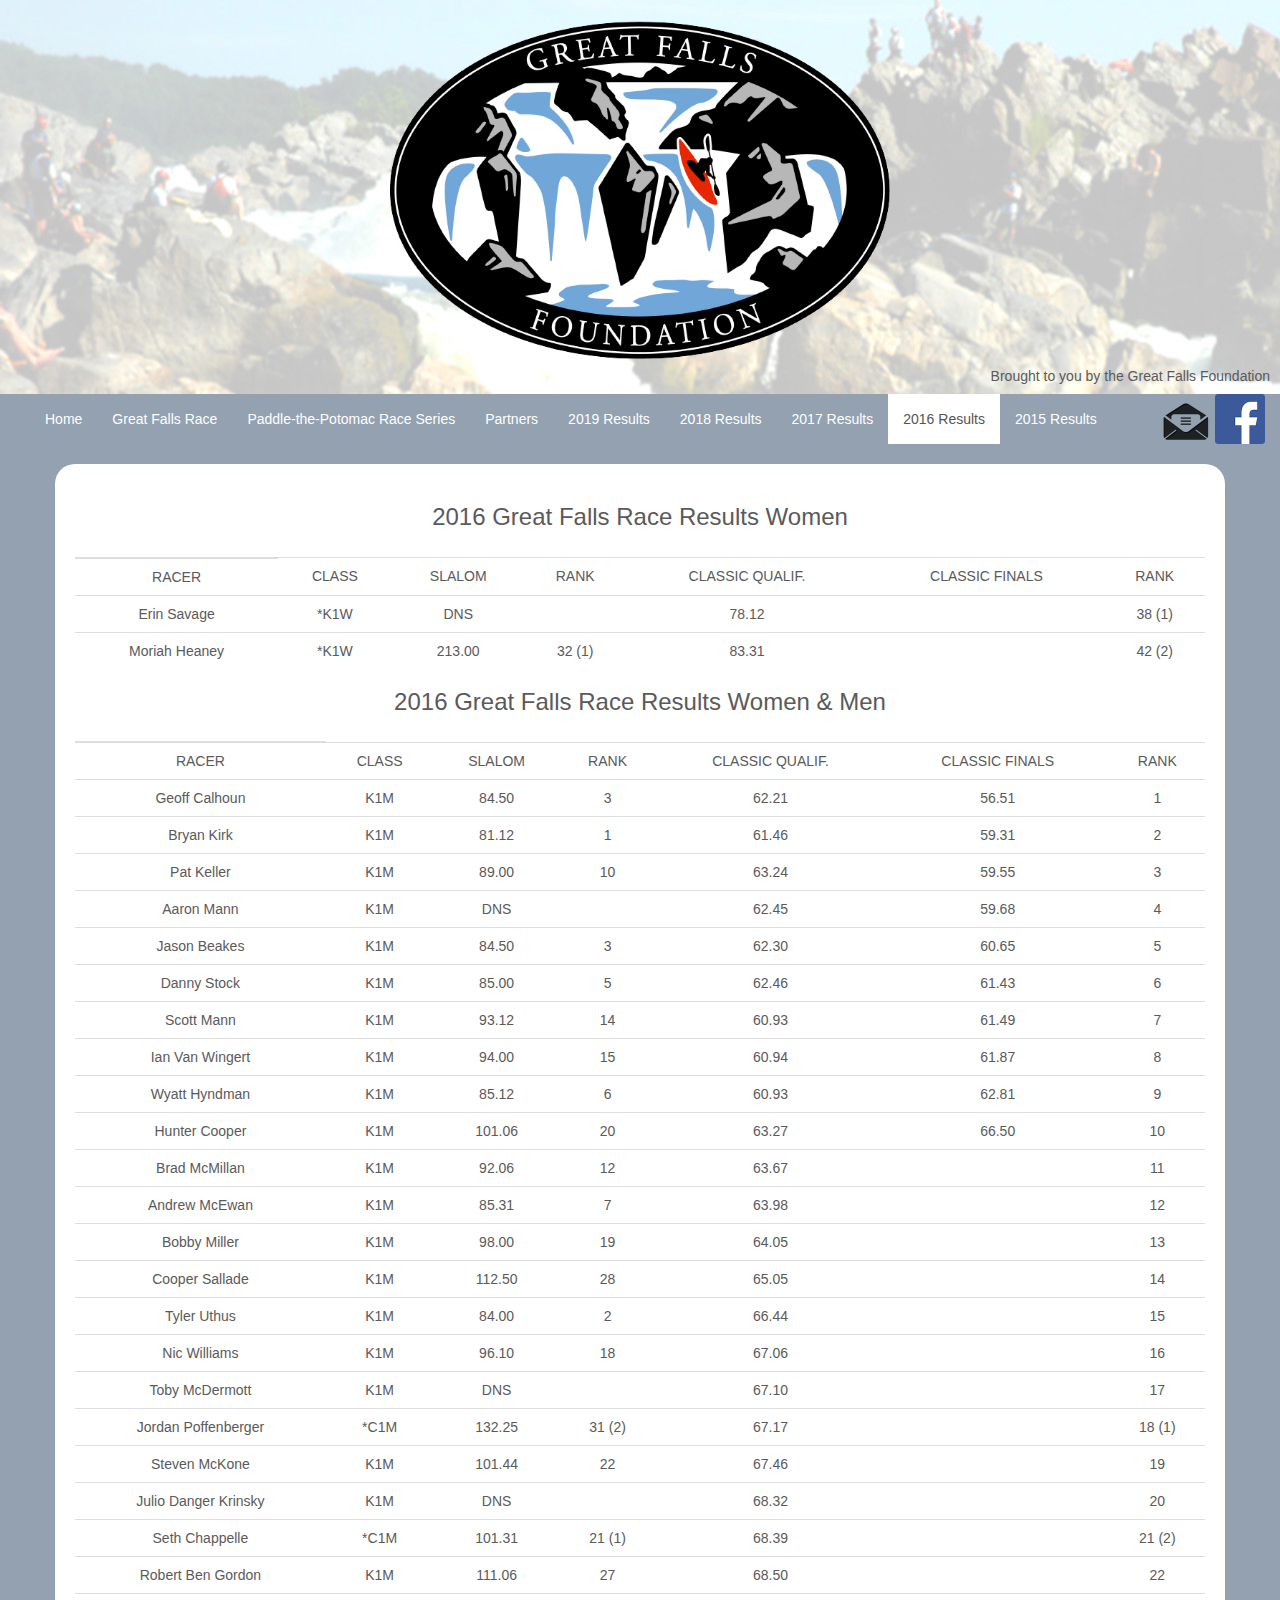
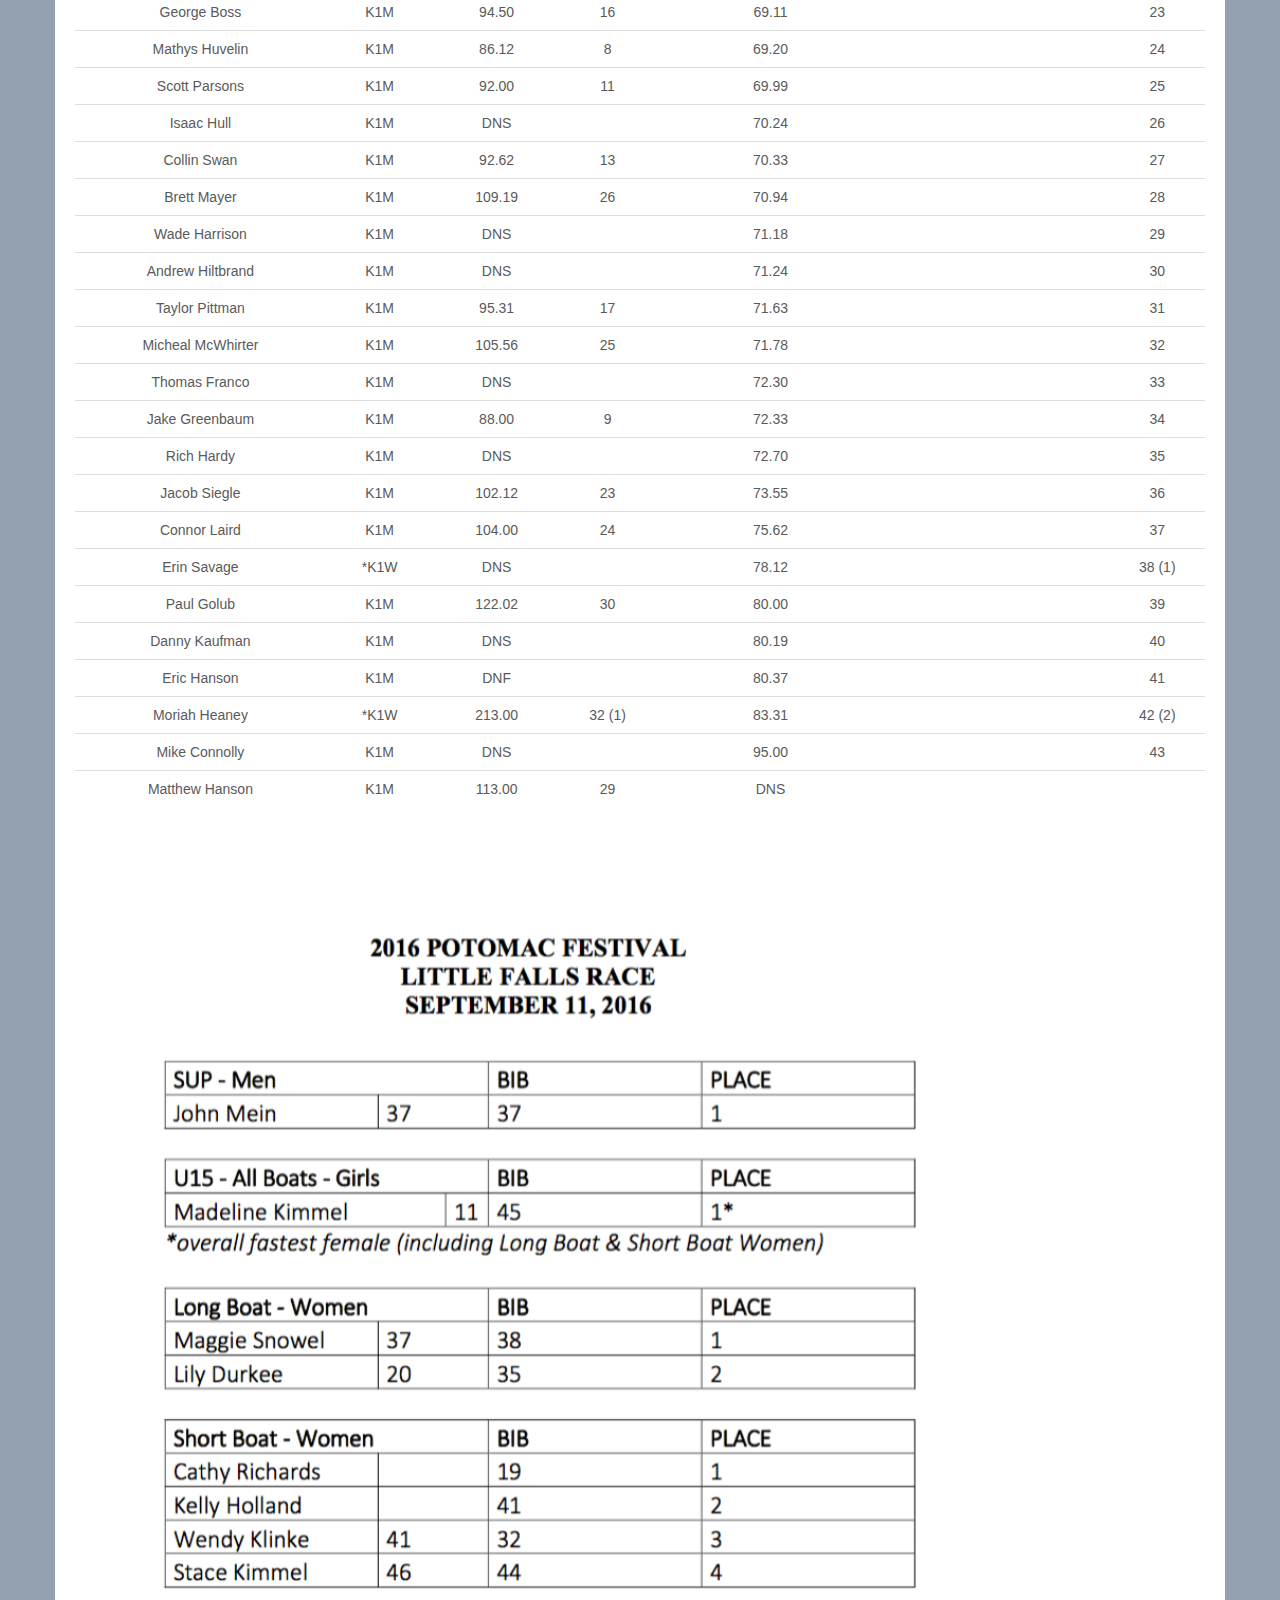
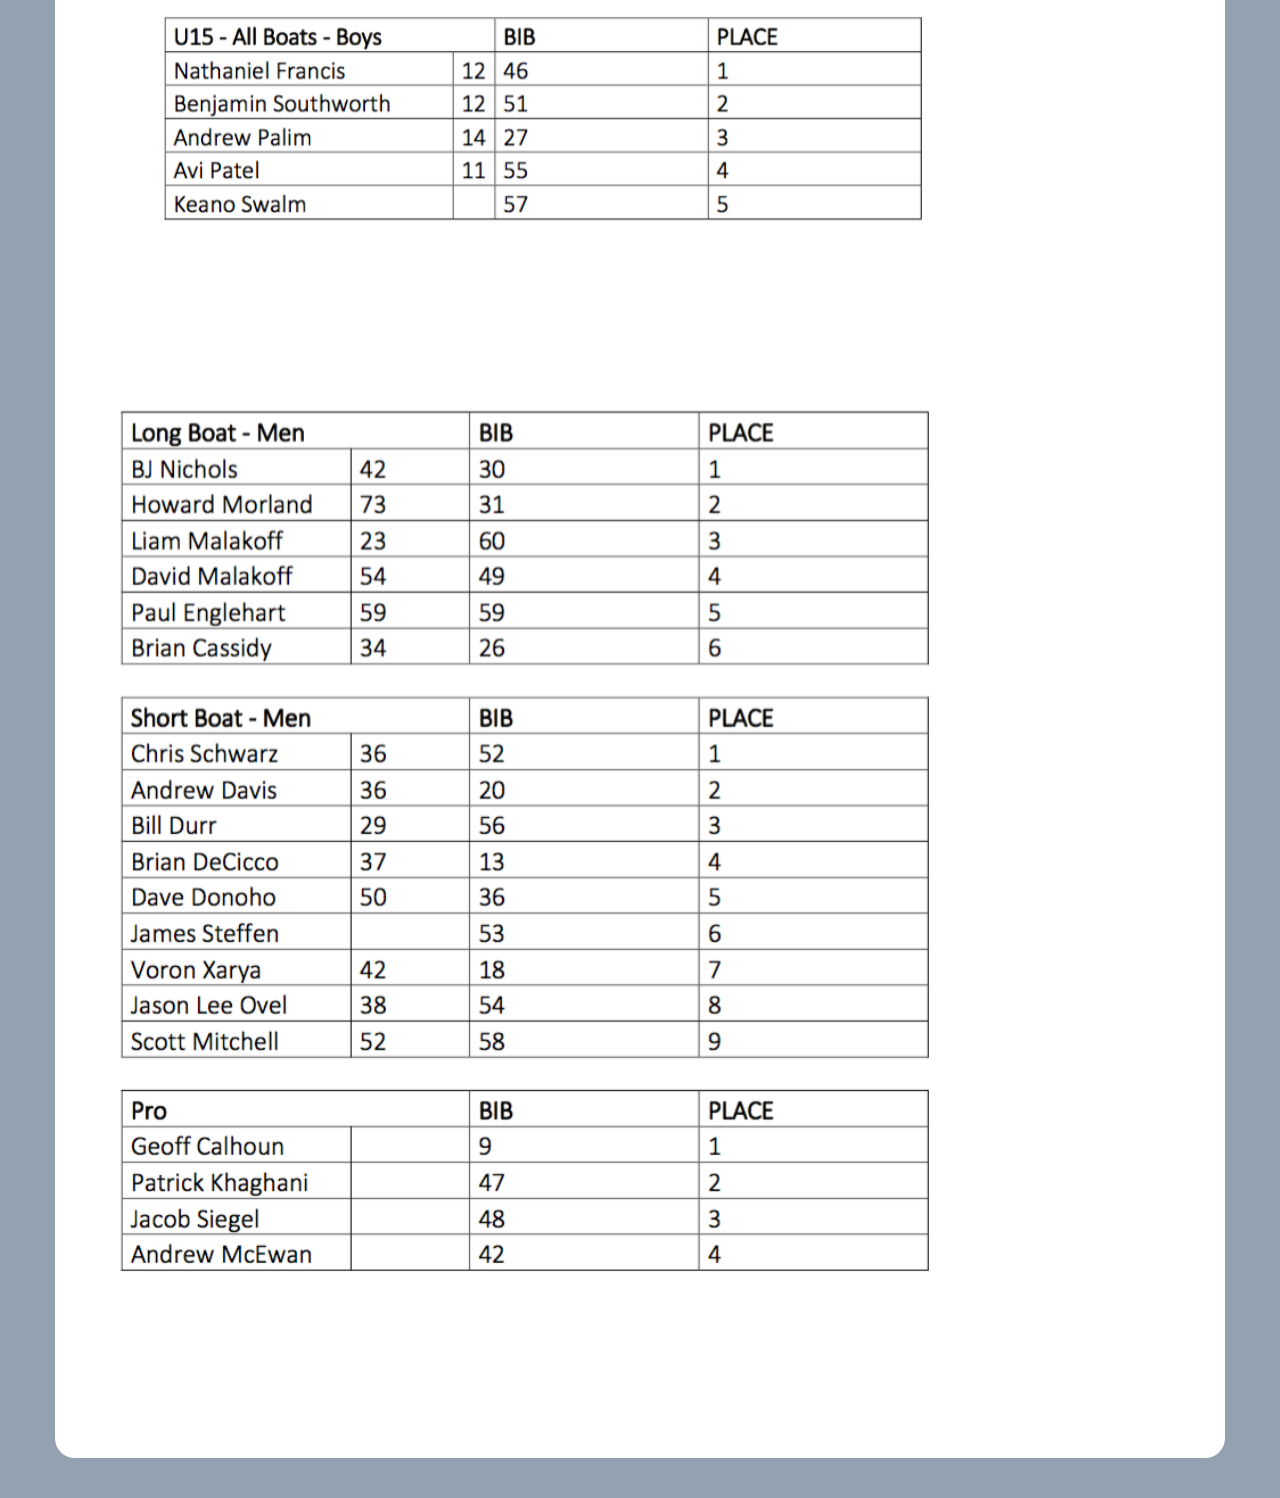
<file: results2016.html>
<!DOCTYPE html>
<html lang="en">

<head>
    <meta charset="utf-8">
    <meta http-equiv="X-UA-Compatible" content="IE=edge">
    <meta name="viewport" content="width=device-width, initial-scale=1">

    <meta name="description" content="Potomac River Festival ">
    <meta name="author" content="Connor Laird and Nate Sass">

    <title>Potomac River Festival </title>

    <!-- Bootstrap core CSS -->
    <link href="https://maxcdn.bootstrapcdn.com/bootstrap/3.3.4/css/bootstrap.min.css" rel="stylesheet">

    <!-- Custom styles for this template -->
    <link href="css/great-falls-race.css" rel="stylesheet">
    <link rel="stylesheet" href="//maxcdn.bootstrapcdn.com/font-awesome/4.3.0/css/font-awesome.min.css">

</head>

<body class="homepage">

    <div class="header-titles">
        <a href="index.html"><img src="img/logo.png" id="header-logo" alt="potomac fest " /></a>
		<h5 style='text-align:right; padding:10px;  margin: 0;'>Brought to you by the Great Falls Foundation</h5>
    </div>


    <nav class="navbar navbar-default">
        <div class="container-fluid">
			<div class="social-holder">
				<a href="mailto:potomacriverfestival@gmail.com"><img src="img/email.png" alt="Mail icon"></a>
				<a href="https://www.facebook.com/greatfallsfoundation/"><img src="img/fb.png" alt="Facebook logo"></a>
			</div>
            <div class="navbar-header">
              <button type="button" class="navbar-toggle collapsed" data-toggle="collapse" data-target="#navbar" aria-expanded="false" aria-controls="navbar">
                <span class="sr-only">Toggle navigation</span>
                <span class="icon-bar"></span>
                <span class="icon-bar"></span>
                <span class="icon-bar"></span>
              </button>
            </div>
            <div id="navbar" class="navbar-collapse collapse">
                <ul class="nav navbar-nav">
                    <li><a href="index.html">Home</a>
                    </li>
                    <li><a href="race.html">Great Falls Race</a>
                    </li>
                    <li><a href="lfr.html">Paddle-the-Potomac Race Series</a>
                    </li>
                    <li><a href="partners.html">Partners</a>
                    </li>
                    <li><a href="results2019.html">2019 Results</a></li>
                     <li><a href="results2018.html">2018 Results</a>
                    </li>
                    <li><a href="results2017.html">2017 Results</a>
                    </li>
                    <li class="active"><a href="results2016.html">2016 Results</a>
                    </li>
                    <li><a href="results2015.html">2015 Results</a>
                    </li>
                </ul>
            </div>
            <!--/.nav-collapse -->
        </div>
        <!--/.container-fluid -->
    </nav>

    <div class="container homepage-boxes">

    	 <h3 style="text-align: center;">2016 Great Falls Race Results Women</h3>
		<table class="table">
		<thead><tr class="tableizer-firstrow"><th></th>
		 <tr><td>RACER</td><td>CLASS</td><td>SLALOM</td><td>RANK</td><td>CLASSIC QUALIF.</td><td>CLASSIC FINALS</td><td>RANK</td></tr>
		 <tr><td>Erin Savage</td><td>*K1W</td><td>DNS</td><td>&nbsp;</td><td>78.12</td><td>&nbsp;</td><td>38 (1)</td></tr>
		 <tr><td>Moriah Heaney</td><td>*K1W</td><td>213.00</td><td>32 (1)</td><td>83.31</td><td>&nbsp;</td><td>42 (2)</td></tr>
		</tbody></table>


        <h3 style="text-align: center;">2016 Great Falls Race Results Women &amp; Men</h3>
		<table class="table">
		<thead><tr class="tableizer-firstrow"><th></th>
		 <tr><td>RACER</td><td>CLASS</td><td>SLALOM</td><td>RANK</td><td>CLASSIC QUALIF.</td><td>CLASSIC FINALS</td><td>RANK</td></tr>
		 <tr><td>Geoff Calhoun</td><td>K1M</td><td>84.50</td><td>3</td><td>62.21</td><td>56.51</td><td>1</td></tr>
		 <tr><td>Bryan Kirk</td><td>K1M</td><td>81.12</td><td>1</td><td>61.46</td><td>59.31</td><td>2</td></tr>
		 <tr><td>Pat Keller</td><td>K1M</td><td>89.00</td><td>10</td><td>63.24</td><td>59.55</td><td>3</td></tr>
		 <tr><td>Aaron Mann</td><td>K1M</td><td>DNS</td><td>&nbsp;</td><td>62.45</td><td>59.68</td><td>4</td></tr>
		 <tr><td>Jason Beakes</td><td>K1M</td><td>84.50</td><td>3</td><td>62.30</td><td>60.65</td><td>5</td></tr>
		 <tr><td>Danny Stock</td><td>K1M</td><td>85.00</td><td>5</td><td>62.46</td><td>61.43</td><td>6</td></tr>
		 <tr><td>Scott Mann</td><td>K1M</td><td>93.12</td><td>14</td><td>60.93</td><td>61.49</td><td>7</td></tr>
		 <tr><td>Ian Van Wingert</td><td>K1M</td><td>94.00</td><td>15</td><td>60.94</td><td>61.87</td><td>8</td></tr>
		 <tr><td>Wyatt Hyndman</td><td>K1M</td><td>85.12</td><td>6</td><td>60.93</td><td>62.81</td><td>9</td></tr>
		 <tr><td>Hunter Cooper</td><td>K1M</td><td>101.06</td><td>20</td><td>63.27</td><td>66.50</td><td>10</td></tr>
		 <tr><td>Brad McMillan</td><td>K1M</td><td>92.06</td><td>12</td><td>63.67</td><td>&nbsp;</td><td>11</td></tr>
		 <tr><td>Andrew McEwan</td><td>K1M</td><td>85.31</td><td>7</td><td>63.98</td><td>&nbsp;</td><td>12</td></tr>
		 <tr><td>Bobby Miller</td><td>K1M</td><td>98.00</td><td>19</td><td>64.05</td><td>&nbsp;</td><td>13</td></tr>
		 <tr><td>Cooper Sallade</td><td>K1M</td><td>112.50</td><td>28</td><td>65.05</td><td>&nbsp;</td><td>14</td></tr>
		 <tr><td>Tyler Uthus</td><td>K1M</td><td>84.00</td><td>2</td><td>66.44</td><td>&nbsp;</td><td>15</td></tr>
		 <tr><td>Nic Williams</td><td>K1M</td><td>96.10</td><td>18</td><td>67.06</td><td>&nbsp;</td><td>16</td></tr>
		 <tr><td>Toby McDermott</td><td>K1M</td><td>DNS</td><td>&nbsp;</td><td>67.10</td><td>&nbsp;</td><td>17</td></tr>
		 <tr><td>Jordan Poffenberger</td><td>*C1M</td><td>132.25</td><td>31 (2)</td><td>67.17</td><td>&nbsp;</td><td>18 (1)</td></tr>
		 <tr><td>Steven McKone</td><td>K1M</td><td>101.44</td><td>22</td><td>67.46</td><td>&nbsp;</td><td>19</td></tr>
		 <tr><td>Julio Danger Krinsky</td><td>K1M</td><td>DNS</td><td>&nbsp;</td><td>68.32</td><td>&nbsp;</td><td>20</td></tr>
		 <tr><td>Seth Chappelle</td><td>*C1M</td><td>101.31</td><td>21 (1)</td><td>68.39</td><td>&nbsp;</td><td>21 (2)</td></tr>
		 <tr><td>Robert Ben Gordon</td><td>K1M</td><td>111.06</td><td>27</td><td>68.50</td><td>&nbsp;</td><td>22</td></tr>
		 <tr><td>George Boss</td><td>K1M</td><td>94.50</td><td>16</td><td>69.11</td><td>&nbsp;</td><td>23</td></tr>
		 <tr><td>Mathys Huvelin</td><td>K1M</td><td>86.12</td><td>8</td><td>69.20</td><td>&nbsp;</td><td>24</td></tr>
		 <tr><td>Scott Parsons</td><td>K1M</td><td>92.00</td><td>11</td><td>69.99</td><td>&nbsp;</td><td>25</td></tr>
		 <tr><td>Isaac Hull</td><td>K1M</td><td>DNS</td><td>&nbsp;</td><td>70.24</td><td>&nbsp;</td><td>26</td></tr>
		 <tr><td>Collin Swan</td><td>K1M</td><td>92.62</td><td>13</td><td>70.33</td><td>&nbsp;</td><td>27</td></tr>
		 <tr><td>Brett Mayer</td><td>K1M</td><td>109.19</td><td>26</td><td>70.94</td><td>&nbsp;</td><td>28</td></tr>
		 <tr><td>Wade Harrison</td><td>K1M</td><td>DNS</td><td>&nbsp;</td><td>71.18</td><td>&nbsp;</td><td>29</td></tr>
		 <tr><td>Andrew Hiltbrand</td><td>K1M</td><td>DNS</td><td>&nbsp;</td><td>71.24</td><td>&nbsp;</td><td>30</td></tr>
		 <tr><td>Taylor Pittman</td><td>K1M</td><td>95.31</td><td>17</td><td>71.63</td><td>&nbsp;</td><td>31</td></tr>
		 <tr><td>Micheal McWhirter</td><td>K1M</td><td>105.56</td><td>25</td><td>71.78</td><td>&nbsp;</td><td>32</td></tr>
		 <tr><td>Thomas Franco</td><td>K1M</td><td>DNS</td><td>&nbsp;</td><td>72.30</td><td>&nbsp;</td><td>33</td></tr>
		 <tr><td>Jake Greenbaum</td><td>K1M</td><td>88.00</td><td>9</td><td>72.33</td><td>&nbsp;</td><td>34</td></tr>
		 <tr><td>Rich Hardy</td><td>K1M</td><td>DNS</td><td>&nbsp;</td><td>72.70</td><td>&nbsp;</td><td>35</td></tr>
		 <tr><td>Jacob Siegle</td><td>K1M</td><td>102.12</td><td>23</td><td>73.55</td><td>&nbsp;</td><td>36</td></tr>
		 <tr><td>Connor Laird</td><td>K1M</td><td>104.00</td><td>24</td><td>75.62</td><td>&nbsp;</td><td>37</td></tr>
		 <tr><td>Erin Savage</td><td>*K1W</td><td>DNS</td><td>&nbsp;</td><td>78.12</td><td>&nbsp;</td><td>38 (1)</td></tr>
		 <tr><td>Paul Golub</td><td>K1M</td><td>122.02</td><td>30</td><td>80.00</td><td>&nbsp;</td><td>39</td></tr>
		 <tr><td>Danny Kaufman</td><td>K1M</td><td>DNS</td><td>&nbsp;</td><td>80.19</td><td>&nbsp;</td><td>40</td></tr>
		 <tr><td>Eric Hanson</td><td>K1M</td><td>DNF</td><td>&nbsp;</td><td>80.37</td><td>&nbsp;</td><td>41</td></tr>
		 <tr><td>Moriah Heaney</td><td>*K1W</td><td>213.00</td><td>32 (1)</td><td>83.31</td><td>&nbsp;</td><td>42 (2)</td></tr>
		 <tr><td>Mike Connolly</td><td>K1M</td><td>DNS</td><td>&nbsp;</td><td>95.00</td><td>&nbsp;</td><td>43</td></tr>
		 <tr><td>Matthew Hanson</td><td>K1M</td><td>113.00</td><td>29</td><td>DNS</td><td>&nbsp;</td><td></td></tr>
		</tbody></table>

		<br>
		<img src='img/lfr1.png' style='  width: 80%;'>
		<img src='img/lfr2.png' style='  width: 80%;'>

    </div>
    <!-- /.container -->
	

    <!-- JavaScript
    ================================================== -->
    <!-- Placed at the end of the document so the pages load faster -->
    <!-- HTML5 shim and Respond.js for IE8 support of HTML5 elements and media queries -->
    <!--[if lt IE 9]>
      <script src="https://oss.maxcdn.com/html5shiv/3.7.2/html5shiv.min.js"></script>
      <script src="https://oss.maxcdn.com/respond/1.4.2/respond.min.js"></script>
    <![endif]-->
    <script src="http://code.jquery.com/jquery-2.1.4.min.js"></script>
    <script >
	$(function() {    // Makes sure the code contained doesn't run until
	                  //     all the DOM elements have loaded

	    // $('#results-select').change(function(){
	    //     $('.result-listing').hide();
	    //     $('.result' + $(this).val()).show();
	    // });

	});
	</script>
	
</body>

</html>
</file>
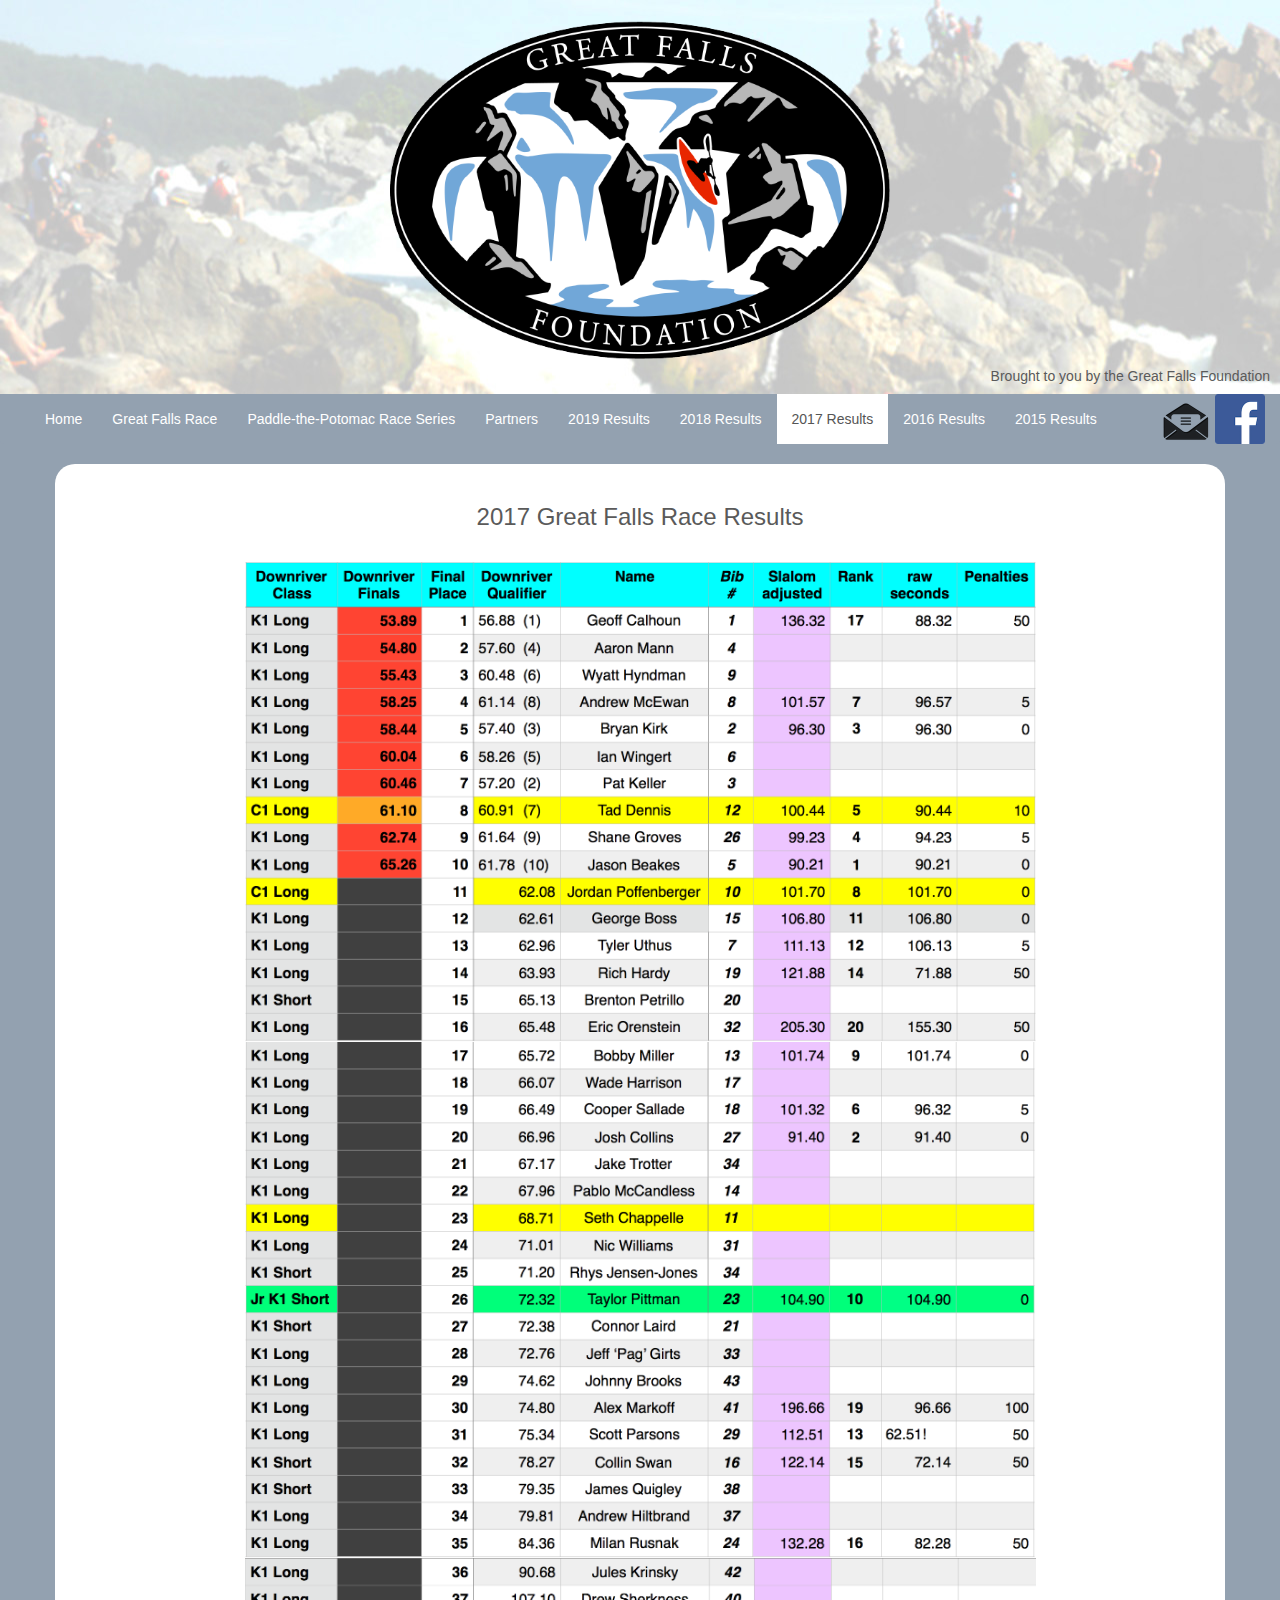
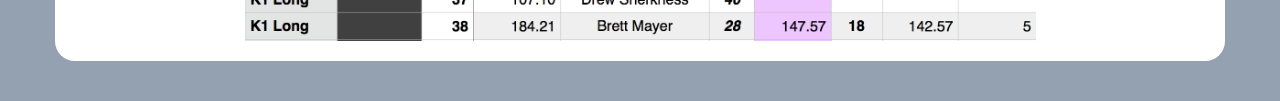
<file: results2017.html>
<!DOCTYPE html>
<html lang="en">

<head>
    <meta charset="utf-8">
    <meta http-equiv="X-UA-Compatible" content="IE=edge">
    <meta name="viewport" content="width=device-width, initial-scale=1">

    <meta name="description" content="Potomac River Festival ">
    <meta name="author" content="Connor Laird and Nate Sass">

    <title>Potomac River Festival </title>

    <!-- Bootstrap core CSS -->
    <link href="https://maxcdn.bootstrapcdn.com/bootstrap/3.3.4/css/bootstrap.min.css" rel="stylesheet">

    <!-- Custom styles for this template -->
    <link href="css/great-falls-race.css" rel="stylesheet">
    <link rel="stylesheet" href="//maxcdn.bootstrapcdn.com/font-awesome/4.3.0/css/font-awesome.min.css">

</head>

<body class="homepage">

    <div class="header-titles">
        <a href="index.html"><img src="img/logo.png" id="header-logo" alt="potomac fest " /></a>
		<h5 style='text-align:right; padding:10px;  margin: 0;'>Brought to you by the Great Falls Foundation</h5>
    </div>


    <nav class="navbar navbar-default">
        <div class="container-fluid">
			<div class="social-holder">
				<a href="mailto:potomacriverfestival@gmail.com"><img src="img/email.png" alt="Mail icon"></a>
				<a href="https://www.facebook.com/greatfallsfoundation/"><img src="img/fb.png" alt="Facebook logo"></a>
			</div>
            <div class="navbar-header">
              <button type="button" class="navbar-toggle collapsed" data-toggle="collapse" data-target="#navbar" aria-expanded="false" aria-controls="navbar">
                <span class="sr-only">Toggle navigation</span>
                <span class="icon-bar"></span>
                <span class="icon-bar"></span>
                <span class="icon-bar"></span>
              </button>
            </div>
            <div id="navbar" class="navbar-collapse collapse">
                <ul class="nav navbar-nav">
                    <li><a href="index.html">Home</a>
                    </li>
                    <li><a href="race.html">Great Falls Race</a>
                    </li>
                    <li><a href="lfr.html">Paddle-the-Potomac Race Series</a>
                    </li>
                    <li><a href="partners.html">Partners</a>
                    </li>
                    <li><a href="results2019.html">2019 Results</a></li>
                    <li><a href="results2018.html">2018 Results</a>
                    </li>
                    <li class="active"><a href="results2017.html">2017 Results</a>
                    </li>
                    <li><a href="results2016.html">2016 Results</a>
                    </li>
                    <li><a href="results2015.html">2015 Results</a>
                    </li>
                </ul>
            </div>
            <!--/.nav-collapse -->
        </div>
        <!--/.container-fluid -->
    </nav>

    <div class="container homepage-boxes">

        <h3 style="text-align: center;"> 2017 Great Falls Race Results</h3>

		<br>
		<img src='img/2017gfr_1.png' style="width: 100%; padding: 0 15%;">
		<img src='img/2017gfr_2.png' style="width: 100%; padding: 0 15%;">
		<img src='img/2017gfr_3.png' style="width: 100%; padding: 0 15%;">

    </div>
    <!-- /.container -->

    <!-- JavaScript
    ================================================== -->
    <!-- Placed at the end of the document so the pages load faster -->
    <!-- HTML5 shim and Respond.js for IE8 support of HTML5 elements and media queries -->
    <!--[if lt IE 9]>
      <script src="https://oss.maxcdn.com/html5shiv/3.7.2/html5shiv.min.js"></script>
      <script src="https://oss.maxcdn.com/respond/1.4.2/respond.min.js"></script>
    <![endif]-->
    <script src="http://code.jquery.com/jquery-2.1.4.min.js"></script>
    <script >
	$(function() {    // Makes sure the code contained doesn't run until
	                  //     all the DOM elements have loaded

	    // $('#results-select').change(function(){
	    //     $('.result-listing').hide();
	    //     $('.result' + $(this).val()).show();
	    // });

	});
	</script>
	
</body>

</html>
</file>
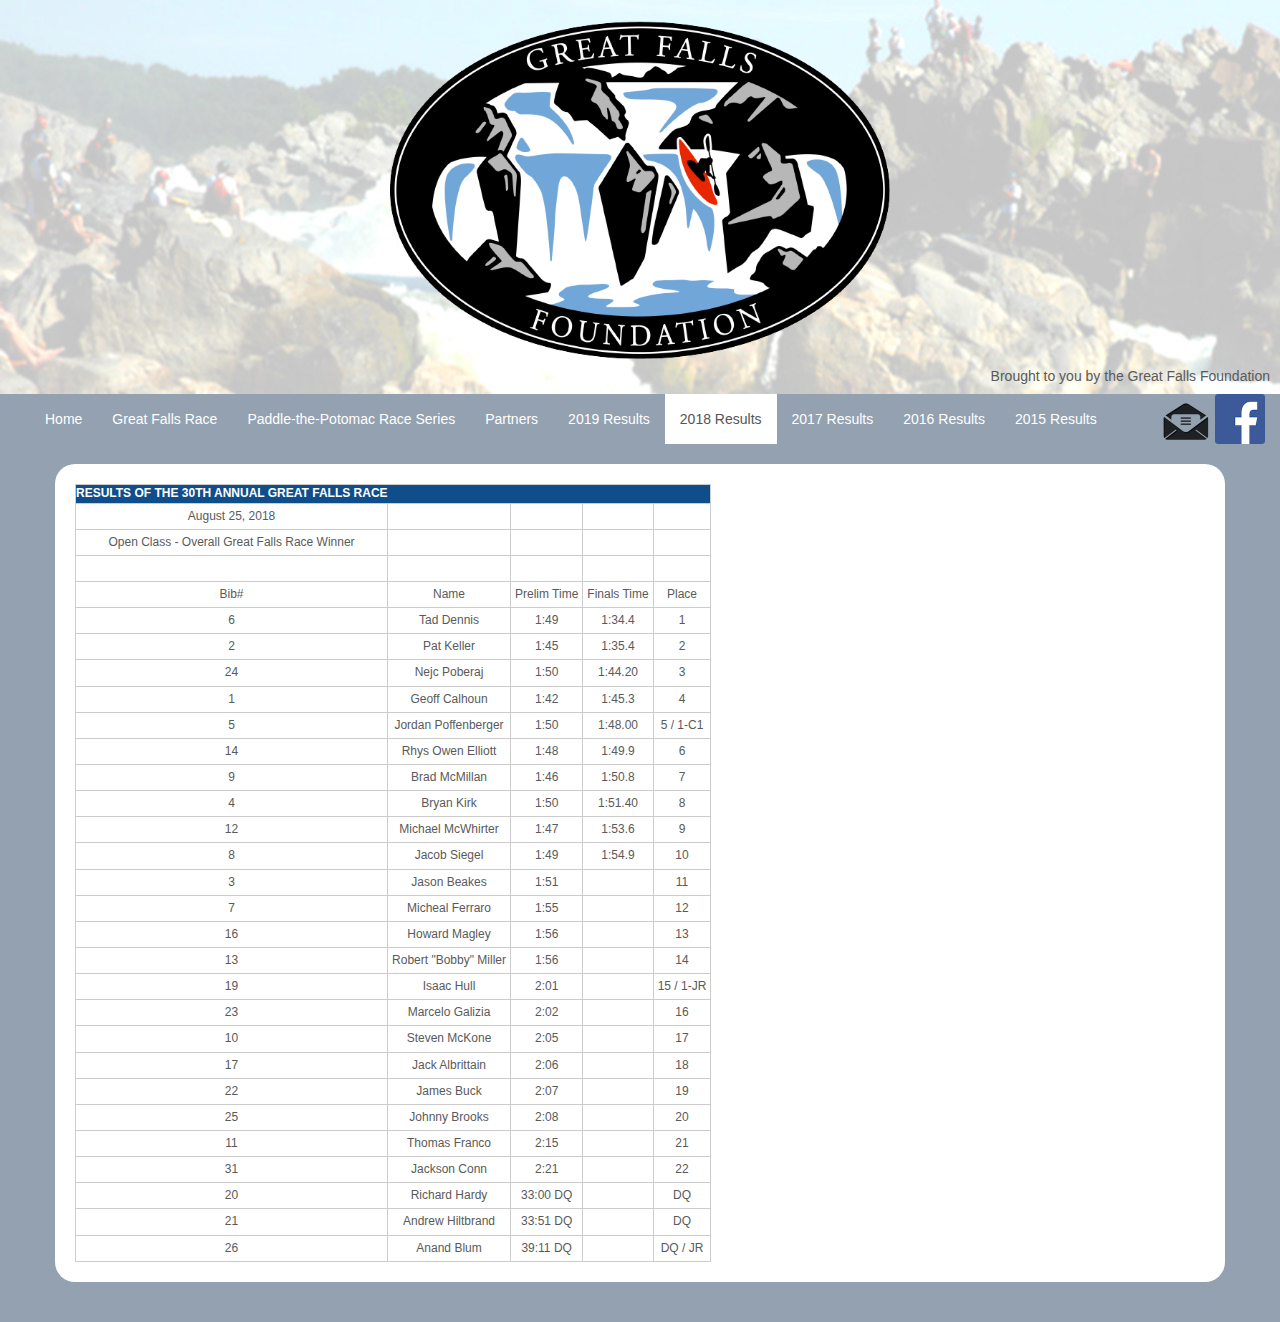
<file: results2018.html>
<!DOCTYPE html>
<html lang="en">

<head>
    <meta charset="utf-8">
    <meta http-equiv="X-UA-Compatible" content="IE=edge">
    <meta name="viewport" content="width=device-width, initial-scale=1">

    <meta name="description" content="Potomac River Festival ">
    <meta name="author" content="Connor Laird and Nate Sass">

    <title>Potomac River Festival </title>

    <!-- Bootstrap core CSS -->
    <link href="https://maxcdn.bootstrapcdn.com/bootstrap/3.3.4/css/bootstrap.min.css" rel="stylesheet">

    <!-- Custom styles for this template -->
    <link href="css/great-falls-race.css" rel="stylesheet">
    <link rel="stylesheet" href="//maxcdn.bootstrapcdn.com/font-awesome/4.3.0/css/font-awesome.min.css">

</head>

<body class="homepage">

    <div class="header-titles">
        <a href="index.html"><img src="img/logo.png" id="header-logo" alt="potomac fest " /></a>
		<h5 style='text-align:right; padding:10px;  margin: 0;'>Brought to you by the Great Falls Foundation</h5>
    </div>


    <nav class="navbar navbar-default">
        <div class="container-fluid">
			<div class="social-holder">
				<a href="mailto:potomacriverfestival@gmail.com"><img src="img/email.png" alt="Mail icon"></a>
				<a href="https://www.facebook.com/greatfallsfoundation/"><img src="img/fb.png" alt="Facebook logo"></a>
			</div>
            <div class="navbar-header">
              <button type="button" class="navbar-toggle collapsed" data-toggle="collapse" data-target="#navbar" aria-expanded="false" aria-controls="navbar">
                <span class="sr-only">Toggle navigation</span>
                <span class="icon-bar"></span>
                <span class="icon-bar"></span>
                <span class="icon-bar"></span>
              </button>
            </div>
            <div id="navbar" class="navbar-collapse collapse">
                <ul class="nav navbar-nav">
                    <li><a href="index.html">Home</a>
                    </li>
                    <li><a href="race.html">Great Falls Race</a>
                    </li>
                    <li><a href="lfr.html">Paddle-the-Potomac Race Series</a>
                    </li>
                    <li><a href="partners.html">Partners</a>
                    </li>
                    <li><a href="results2019.html">2019 Results</a></li>
                     <li class="active"><a href="results2018.html">2018 Results</a>
                    </li>
                     <li><a href="results2017.html">2017 Results</a>
                    </li>
                    <li><a href="results2016.html">2016 Results</a>
                    </li>
                    <li><a href="results2015.html">2015 Results</a>
                    </li>
                </ul>
            </div>
            <!--/.nav-collapse -->
        </div>
        <!--/.container-fluid -->
    </nav>

    <div class="container homepage-boxes">

        <style type="text/css">
    table.tableizer-table {
        font-size: 12px;
        border: 1px solid #CCC; 
        font-family: Arial, Helvetica, sans-serif;
    } 
    .tableizer-table td {
        padding: 4px;
        margin: 3px;
        border: 1px solid #CCC;
    }
    .tableizer-table th {
        background-color: #104E8B; 
        color: #FFF;
        font-weight: bold;
    }
</style>
<style type="text/css">
    table.tableizer-table {
        font-size: 12px;
        border: 1px solid #CCC; 
        font-family: Arial, Helvetica, sans-serif;
    } 
    .tableizer-table td {
        padding: 4px;
        margin: 3px;
        border: 1px solid #CCC;
    }
    .tableizer-table th {
        background-color: #104E8B; 
        color: #FFF;
        font-weight: bold;
    }
</style>
    <table class="tableizer-table">
    <thead><tr class="tableizer-firstrow"><th>RESULTS OF THE 30TH ANNUAL GREAT FALLS RACE</th><th>&nbsp;</th><th>&nbsp;</th><th>&nbsp;</th><th>&nbsp;</th></tr></thead><tbody>
     <tr><td>August 25, 2018</td><td>&nbsp;</td><td>&nbsp;</td><td>&nbsp;</td><td>&nbsp;</td></tr>
     <tr><td>Open Class - Overall Great Falls Race Winner</td><td>&nbsp;</td><td>&nbsp;</td><td>&nbsp;</td><td>&nbsp;</td></tr>
     <tr><td>&nbsp;</td><td>&nbsp;</td><td>&nbsp;</td><td>&nbsp;</td><td>&nbsp;</td></tr>
     <tr><td>Bib#</td><td>Name</td><td>Prelim Time</td><td>Finals Time</td><td>Place</td></tr>
     <tr><td>6</td><td>Tad Dennis</td><td>1:49</td><td>1:34.4</td><td>1</td></tr>
     <tr><td>2</td><td>Pat Keller</td><td>1:45</td><td>1:35.4</td><td>2</td></tr>
     <tr><td>24</td><td>Nejc Poberaj</td><td>1:50</td><td>1:44.20</td><td>3</td></tr>
     <tr><td>1</td><td>Geoff Calhoun</td><td>1:42</td><td>1:45.3</td><td>4</td></tr>
     <tr><td>5</td><td>Jordan Poffenberger</td><td>1:50</td><td>1:48.00</td><td>5 / 1-C1</td></tr>
     <tr><td>14</td><td>Rhys Owen Elliott</td><td>1:48</td><td>1:49.9</td><td>6</td></tr>
     <tr><td>9</td><td>Brad McMillan</td><td>1:46</td><td>1:50.8</td><td>7</td></tr>
     <tr><td>4</td><td>Bryan Kirk</td><td>1:50</td><td>1:51.40</td><td>8</td></tr>
     <tr><td>12</td><td>Michael McWhirter</td><td>1:47</td><td>1:53.6</td><td>9</td></tr>
     <tr><td>8</td><td>Jacob Siegel</td><td>1:49</td><td>1:54.9</td><td>10</td></tr>
     <tr><td>3</td><td>Jason Beakes</td><td>1:51</td><td>&nbsp;</td><td>11</td></tr>
     <tr><td>7</td><td>Micheal Ferraro</td><td>1:55</td><td>&nbsp;</td><td>12</td></tr>
     <tr><td>16</td><td>Howard Magley</td><td>1:56</td><td>&nbsp;</td><td>13</td></tr>
     <tr><td>13</td><td>Robert "Bobby" Miller</td><td>1:56</td><td>&nbsp;</td><td>14</td></tr>
     <tr><td>19</td><td>Isaac Hull</td><td>2:01</td><td>&nbsp;</td><td>15 / 1-JR</td></tr>
     <tr><td>23</td><td>Marcelo Galizia</td><td>2:02</td><td>&nbsp;</td><td>16</td></tr>
     <tr><td>10</td><td>Steven McKone</td><td>2:05</td><td>&nbsp;</td><td>17</td></tr>
     <tr><td>17</td><td>Jack Albrittain</td><td>2:06</td><td>&nbsp;</td><td>18</td></tr>
     <tr><td>22</td><td>James Buck</td><td>2:07</td><td>&nbsp;</td><td>19</td></tr>
     <tr><td>25</td><td>Johnny Brooks</td><td>2:08</td><td>&nbsp;</td><td>20</td></tr>
     <tr><td>11</td><td>Thomas Franco</td><td>2:15</td><td>&nbsp;</td><td>21</td></tr>
     <tr><td>31</td><td>Jackson Conn</td><td>2:21</td><td>&nbsp;</td><td>22</td></tr>
     <tr><td>20</td><td>Richard Hardy</td><td>33:00 DQ</td><td>&nbsp;</td><td>DQ</td></tr>
     <tr><td>21</td><td>Andrew Hiltbrand</td><td>33:51 DQ</td><td>&nbsp;</td><td>DQ</td></tr>
     <tr><td>26</td><td>Anand Blum</td><td>39:11 DQ</td><td>&nbsp;</td><td>DQ / JR</td></tr>
    </tbody></table>

    </div>
    <!-- /.container -->

    <!-- JavaScript
    ================================================== -->
    <!-- Placed at the end of the document so the pages load faster -->
    <!-- HTML5 shim and Respond.js for IE8 support of HTML5 elements and media queries -->
    <!--[if lt IE 9]>
      <script src="https://oss.maxcdn.com/html5shiv/3.7.2/html5shiv.min.js"></script>
      <script src="https://oss.maxcdn.com/respond/1.4.2/respond.min.js"></script>
    <![endif]-->
    <script src="http://code.jquery.com/jquery-2.1.4.min.js"></script>
    <script >
	$(function() {    // Makes sure the code contained doesn't run until
	                  //     all the DOM elements have loaded

	    // $('#results-select').change(function(){
	    //     $('.result-listing').hide();
	    //     $('.result' + $(this).val()).show();
	    // });

	});
	</script>
	
</body>

</html>
</file>
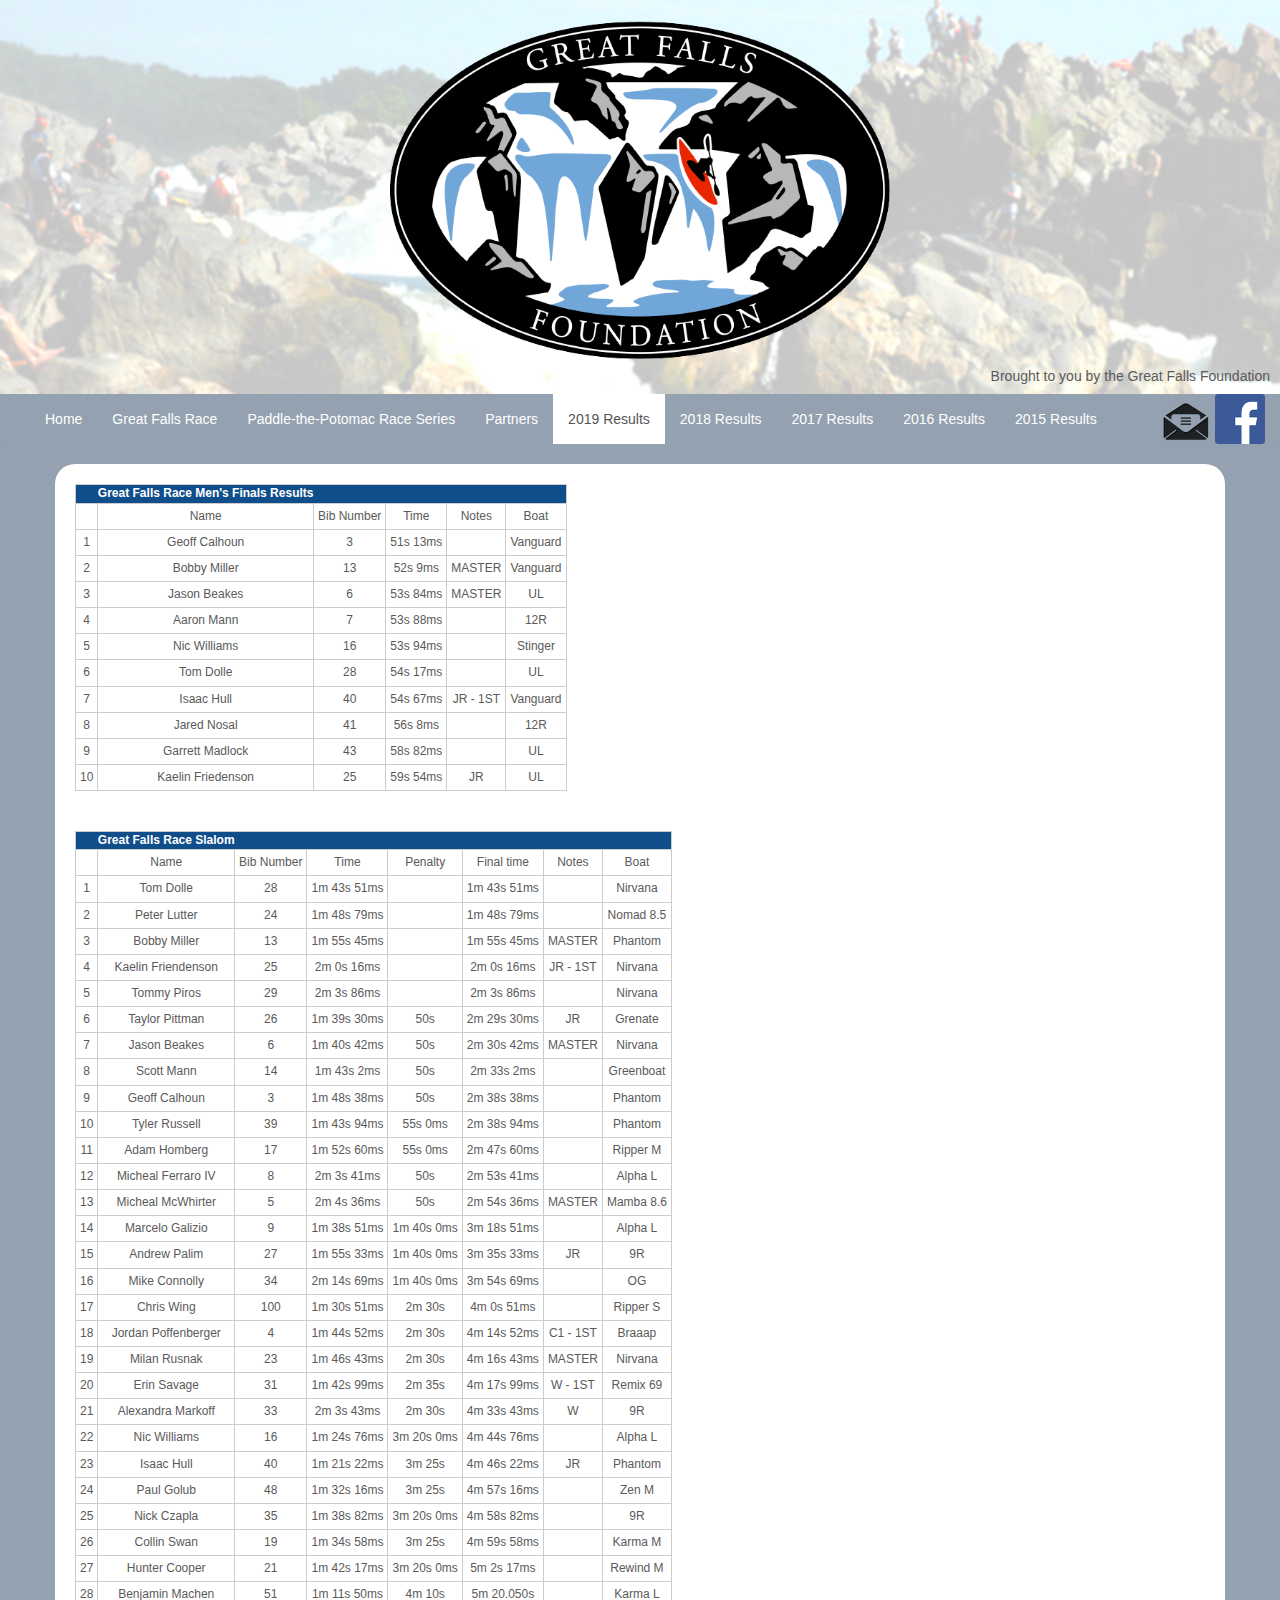
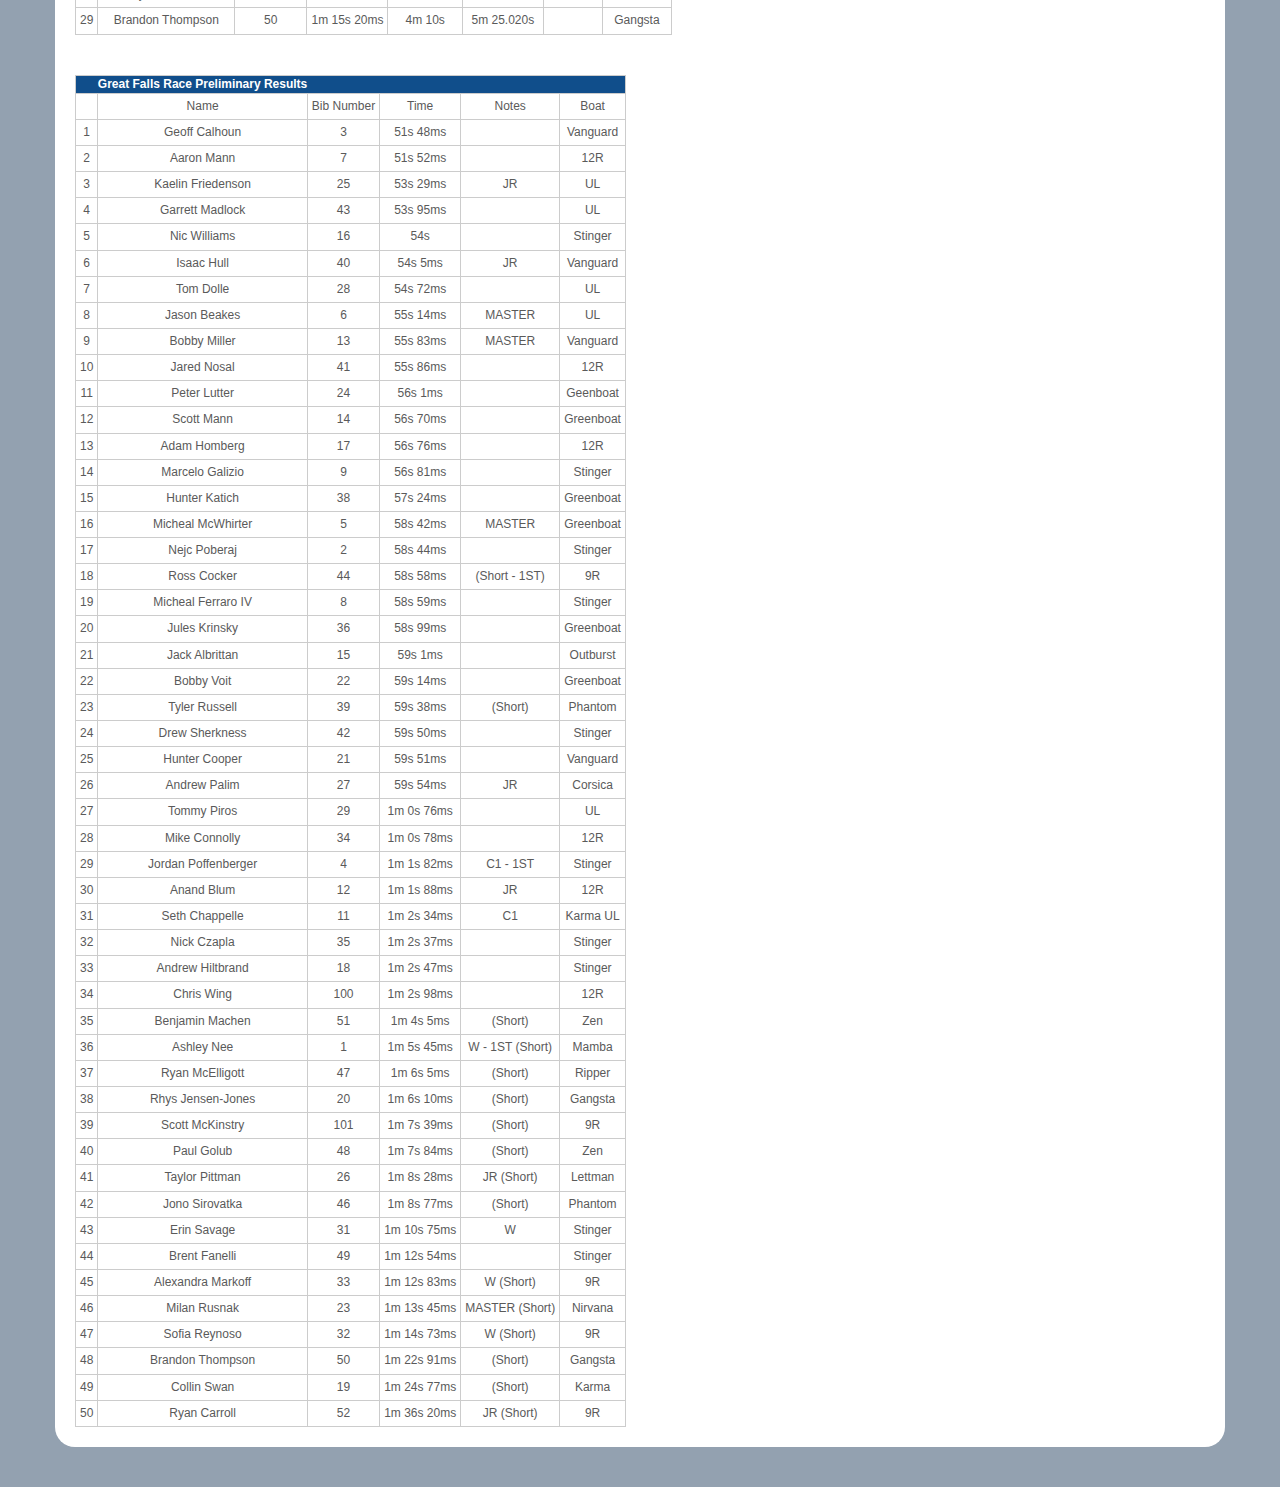
<file: results2019.html>
<!DOCTYPE html>
<html lang="en">

<head>
    <meta charset="utf-8">
    <meta http-equiv="X-UA-Compatible" content="IE=edge">
    <meta name="viewport" content="width=device-width, initial-scale=1">

    <meta name="description" content="Potomac River Festival ">
    <meta name="author" content="Connor Laird and Nate Sass">

    <title>Potomac River Festival </title>

    <!-- Bootstrap core CSS -->
    <link href="https://maxcdn.bootstrapcdn.com/bootstrap/3.3.4/css/bootstrap.min.css" rel="stylesheet">

    <!-- Custom styles for this template -->
    <link href="css/great-falls-race.css" rel="stylesheet">
    <link rel="stylesheet" href="//maxcdn.bootstrapcdn.com/font-awesome/4.3.0/css/font-awesome.min.css">

</head>

<body class="homepage">

    <div class="header-titles">
        <a href="index.html"><img src="img/logo.png" id="header-logo" alt="potomac fest " /></a>
        <h5 style='text-align:right; padding:10px;  margin: 0;'>Brought to you by the Great Falls Foundation</h5>
    </div>


    <nav class="navbar navbar-default">
        <div class="container-fluid">
            <div class="social-holder">
                <a href="mailto:potomacriverfestival@gmail.com"><img src="img/email.png" alt="Mail icon"></a>
                <a href="https://www.facebook.com/greatfallsfoundation/"><img src="img/fb.png" alt="Facebook logo"></a>
            </div>
            <div class="navbar-header">
              <button type="button" class="navbar-toggle collapsed" data-toggle="collapse" data-target="#navbar" aria-expanded="false" aria-controls="navbar">
                <span class="sr-only">Toggle navigation</span>
                <span class="icon-bar"></span>
                <span class="icon-bar"></span>
                <span class="icon-bar"></span>
              </button>
            </div>
            <div id="navbar" class="navbar-collapse collapse">
                <ul class="nav navbar-nav">
                    <li><a href="index.html">Home</a>
                    </li>
                    <li><a href="race.html">Great Falls Race</a>
                    </li>
                    <li><a href="lfr.html">Paddle-the-Potomac Race Series</a>
                    </li>
                    <li><a href="partners.html">Partners</a>
                    </li>
                    <li class="active"><a href="results2019.html">2019 Results</a></li>
                     <li><a href="results2018.html">2018 Results</a>
                    </li>
                    <li><a href="results2017.html">2017 Results</a></li>
                    <li><a href="results2016.html">2016 Results</a>
                    </li>
                    <li><a href="results2015.html">2015 Results</a>
                    </li>
                </ul>
            </div>
            <!--/.nav-collapse -->
        </div>
        <!--/.container-fluid -->
    </nav>

    <div class="container homepage-boxes">
        <style type="text/css">
            table.tableizer-table {
                font-size: 12px;
                border: 1px solid #CCC; 
                font-family: Arial, Helvetica, sans-serif;
            } 
            .tableizer-table td {
                padding: 4px;
                margin: 3px;
                border: 1px solid #CCC;
            }
            .tableizer-table th {
                background-color: #104E8B; 
                color: #FFF;
                font-weight: bold;
            }
        </style>
        
        <table class="tableizer-table">
        <thead><tr class="tableizer-firstrow"><th></th><th>Great Falls Race Men's Finals Results</th><th>&nbsp;</th><th>&nbsp;</th><th>&nbsp;</th><th>&nbsp;</th></tr></thead><tbody>
         <tr><td>&nbsp;</td><td>Name</td><td>Bib Number</td><td>Time</td><td>Notes</td><td>Boat</td></tr>
         <tr><td>1</td><td>Geoff Calhoun</td><td>3</td><td>51s 13ms</td><td>&nbsp;</td><td>Vanguard</td></tr>
         <tr><td>2</td><td>Bobby Miller</td><td>13</td><td>52s 9ms</td><td>MASTER</td><td>Vanguard</td></tr>
         <tr><td>3</td><td>Jason Beakes</td><td>6</td><td>53s 84ms</td><td>MASTER</td><td>UL</td></tr>
         <tr><td>4</td><td>Aaron Mann</td><td>7</td><td>53s 88ms</td><td>&nbsp;</td><td>12R</td></tr>
         <tr><td>5</td><td>Nic Williams</td><td>16</td><td>53s 94ms</td><td>&nbsp;</td><td>Stinger</td></tr>
         <tr><td>6</td><td>Tom Dolle</td><td>28</td><td>54s 17ms</td><td>&nbsp;</td><td>UL</td></tr>
         <tr><td>7</td><td>Isaac Hull</td><td>40</td><td>54s 67ms</td><td>JR - 1ST</td><td>Vanguard</td></tr>
         <tr><td>8</td><td>Jared Nosal</td><td>41</td><td>56s 8ms</td><td>&nbsp;</td><td>12R</td></tr>
         <tr><td>9</td><td>Garrett Madlock</td><td>43</td><td>58s 82ms</td><td>&nbsp;</td><td>UL </td></tr>
         <tr><td>10</td><td>Kaelin Friedenson </td><td>25</td><td>59s 54ms</td><td>JR</td><td>UL</td></tr>
        </tbody></table>

        <br>
        <br>

        <table class="tableizer-table">
        <thead><tr class="tableizer-firstrow"><th></th><th>Great Falls Race Slalom</th><th>&nbsp;</th><th>&nbsp;</th><th>&nbsp;</th><th>&nbsp;</th><th>&nbsp;</th><th>&nbsp;</th></tr></thead><tbody>
        <tr><td>&nbsp;</td><td>Name</td><td>Bib Number</td><td>Time</td><td>Penalty</td><td>Final time</td><td>Notes</td><td>Boat</td></tr>
        <tr><td>1</td><td>Tom Dolle</td><td>28</td><td>1m 43s 51ms</td><td>&nbsp;</td><td>1m 43s 51ms</td><td>&nbsp;</td><td>Nirvana</td></tr>
        <tr><td>2</td><td>Peter Lutter</td><td>24</td><td>1m 48s 79ms</td><td>&nbsp;</td><td>1m 48s 79ms</td><td>&nbsp;</td><td>Nomad 8.5</td></tr>
        <tr><td>3</td><td>Bobby Miller</td><td>13</td><td>1m 55s 45ms</td><td>&nbsp;</td><td>1m 55s 45ms</td><td>MASTER</td><td>Phantom</td></tr>
        <tr><td>4</td><td>Kaelin Friendenson</td><td>25</td><td>2m 0s 16ms</td><td>&nbsp;</td><td>2m 0s 16ms</td><td>JR - 1ST</td><td>Nirvana</td></tr>
        <tr><td>5</td><td>Tommy Piros</td><td>29</td><td>2m 3s 86ms</td><td>&nbsp;</td><td>2m 3s 86ms</td><td>&nbsp;</td><td>Nirvana</td></tr>
        <tr><td>6</td><td>Taylor Pittman</td><td>26</td><td>1m 39s 30ms</td><td>50s</td><td>2m 29s 30ms</td><td>JR</td><td>Grenate</td></tr>
        <tr><td>7</td><td>Jason Beakes</td><td>6</td><td>1m 40s 42ms</td><td>50s</td><td>2m 30s 42ms</td><td>MASTER</td><td>Nirvana</td></tr>
        <tr><td>8</td><td>Scott Mann</td><td>14</td><td>1m 43s 2ms</td><td>50s</td><td>2m 33s 2ms</td><td>&nbsp;</td><td>Greenboat</td></tr>
        <tr><td>9</td><td>Geoff Calhoun</td><td>3</td><td>1m 48s 38ms</td><td>50s</td><td>2m 38s 38ms</td><td>&nbsp;</td><td>Phantom</td></tr>
        <tr><td>10</td><td>Tyler Russell</td><td>39</td><td>1m 43s 94ms</td><td>55s 0ms</td><td>2m 38s 94ms</td><td>&nbsp;</td><td>Phantom</td></tr>
        <tr><td>11</td><td>Adam Homberg</td><td>17</td><td>1m 52s 60ms</td><td>55s 0ms</td><td>2m 47s 60ms</td><td>&nbsp;</td><td>Ripper M</td></tr>
        <tr><td>12</td><td>Micheal Ferraro IV</td><td>8</td><td>2m 3s 41ms</td><td>50s</td><td>2m 53s 41ms</td><td>&nbsp;</td><td>Alpha L</td></tr>
        <tr><td>13</td><td>Micheal McWhirter</td><td>5</td><td>2m 4s 36ms</td><td>50s</td><td>2m 54s 36ms</td><td>MASTER</td><td>Mamba 8.6</td></tr>
        <tr><td>14</td><td>Marcelo Galizio</td><td>9</td><td>1m 38s 51ms</td><td>1m 40s 0ms</td><td>3m 18s 51ms</td><td>&nbsp;</td><td>Alpha L</td></tr>
        <tr><td>15</td><td>Andrew Palim</td><td>27</td><td>1m 55s 33ms</td><td>1m 40s 0ms</td><td>3m 35s 33ms</td><td>JR</td><td>9R</td></tr>
        <tr><td>16</td><td>Mike Connolly</td><td>34</td><td>2m 14s 69ms</td><td>1m 40s 0ms</td><td>3m 54s 69ms</td><td>&nbsp;</td><td>OG</td></tr>
        <tr><td>17</td><td>Chris Wing</td><td>100</td><td>1m 30s 51ms</td><td>2m 30s</td><td>4m 0s 51ms</td><td>&nbsp;</td><td>Ripper S</td></tr>
        <tr><td>18</td><td>Jordan Poffenberger</td><td>4</td><td>1m 44s 52ms</td><td>2m 30s</td><td>4m 14s 52ms</td><td>C1 - 1ST</td><td>Braaap</td></tr>
        <tr><td>19</td><td>Milan Rusnak</td><td>23</td><td>1m 46s 43ms</td><td>2m 30s</td><td>4m 16s 43ms</td><td>MASTER</td><td>Nirvana</td></tr>
        <tr><td>20</td><td>Erin Savage</td><td>31</td><td>1m 42s 99ms</td><td>2m 35s</td><td>4m 17s 99ms</td><td>W - 1ST</td><td>Remix 69</td></tr>
        <tr><td>21</td><td>Alexandra Markoff</td><td>33</td><td>2m 3s 43ms</td><td>2m 30s</td><td>4m 33s 43ms</td><td>W</td><td>9R</td></tr>
        <tr><td>22</td><td>Nic Williams</td><td>16</td><td>1m 24s 76ms</td><td>3m 20s 0ms</td><td>4m 44s 76ms</td><td>&nbsp;</td><td>Alpha L</td></tr>
        <tr><td>23</td><td>Isaac Hull</td><td>40</td><td>1m 21s 22ms</td><td>3m 25s</td><td>4m 46s 22ms</td><td>JR</td><td>Phantom</td></tr>
        <tr><td>24</td><td>Paul Golub</td><td>48</td><td>1m 32s 16ms</td><td>3m 25s</td><td>4m 57s 16ms</td><td>&nbsp;</td><td>Zen M</td></tr>
        <tr><td>25</td><td>Nick Czapla</td><td>35</td><td>1m 38s 82ms</td><td>3m 20s 0ms</td><td>4m 58s 82ms</td><td>&nbsp;</td><td>9R</td></tr>
        <tr><td>26</td><td>Collin Swan</td><td>19</td><td>1m 34s 58ms</td><td>3m 25s</td><td>4m 59s 58ms</td><td>&nbsp;</td><td>Karma M</td></tr>
        <tr><td>27</td><td>Hunter Cooper</td><td>21</td><td>1m 42s 17ms</td><td>3m 20s 0ms</td><td>5m 2s 17ms</td><td>&nbsp;</td><td>Rewind M</td></tr>
        <tr><td>28</td><td>Benjamin Machen</td><td>51</td><td>1m 11s 50ms</td><td>4m 10s</td><td>5m 20.050s</td><td>&nbsp;</td><td>Karma L</td></tr>
        <tr><td>29</td><td>Brandon Thompson</td><td>50</td><td>1m 15s 20ms</td><td>4m 10s</td><td>5m 25.020s</td><td>&nbsp;</td><td>Gangsta</td></tr>
        </tbody></table>

        <br>
        <br>

        <table class="tableizer-table">
        <thead><tr class="tableizer-firstrow"><th></th><th>Great Falls Race Preliminary Results</th><th>&nbsp;</th><th>&nbsp;</th><th>&nbsp;</th><th>&nbsp;</th></tr></thead><tbody>
         <tr><td>&nbsp;</td><td>Name</td><td>Bib Number</td><td>Time</td><td>Notes</td><td>Boat</td></tr>
         <tr><td>1</td><td>Geoff Calhoun</td><td>3</td><td>51s 48ms</td><td>&nbsp;</td><td>Vanguard</td></tr>
         <tr><td>2</td><td>Aaron Mann</td><td>7</td><td>51s 52ms</td><td>&nbsp;</td><td>12R</td></tr>
         <tr><td>3</td><td>Kaelin Friedenson</td><td>25</td><td>53s 29ms</td><td>JR</td><td>UL</td></tr>
         <tr><td>4</td><td>Garrett Madlock</td><td>43</td><td>53s 95ms</td><td>&nbsp;</td><td>UL </td></tr>
         <tr><td>5</td><td>Nic Williams</td><td>16</td><td>54s</td><td>&nbsp;</td><td>Stinger</td></tr>
         <tr><td>6</td><td>Isaac Hull</td><td>40</td><td>54s 5ms</td><td>JR</td><td>Vanguard</td></tr>
         <tr><td>7</td><td>Tom Dolle</td><td>28</td><td>54s 72ms</td><td>&nbsp;</td><td>UL</td></tr>
         <tr><td>8</td><td>Jason Beakes</td><td>6</td><td>55s 14ms</td><td>MASTER</td><td>UL</td></tr>
         <tr><td>9</td><td>Bobby Miller</td><td>13</td><td>55s 83ms</td><td>MASTER</td><td>Vanguard</td></tr>
         <tr><td>10</td><td>Jared Nosal</td><td>41</td><td>55s 86ms</td><td>&nbsp;</td><td>12R</td></tr>
         <tr><td>11</td><td>Peter Lutter</td><td>24</td><td>56s 1ms</td><td>&nbsp;</td><td>Geenboat</td></tr>
         <tr><td>12</td><td>Scott Mann</td><td>14</td><td>56s 70ms</td><td>&nbsp;</td><td>Greenboat</td></tr>
         <tr><td>13</td><td>Adam Homberg</td><td>17</td><td>56s 76ms</td><td>&nbsp;</td><td>12R</td></tr>
         <tr><td>14</td><td>Marcelo Galizio</td><td>9</td><td>56s 81ms</td><td>&nbsp;</td><td>Stinger</td></tr>
         <tr><td>15</td><td>Hunter Katich </td><td>38</td><td>57s 24ms</td><td>&nbsp;</td><td>Greenboat</td></tr>
         <tr><td>16</td><td>Micheal McWhirter</td><td>5</td><td>58s 42ms</td><td>MASTER</td><td>Greenboat</td></tr>
         <tr><td>17</td><td>Nejc Poberaj</td><td>2</td><td>58s 44ms</td><td>&nbsp;</td><td>Stinger</td></tr>
         <tr><td>18</td><td>Ross Cocker</td><td>44</td><td>58s 58ms</td><td>(Short - 1ST)</td><td>9R</td></tr>
         <tr><td>19</td><td>Micheal Ferraro IV</td><td>8</td><td>58s 59ms</td><td>&nbsp;</td><td>Stinger</td></tr>
         <tr><td>20</td><td>Jules Krinsky</td><td>36</td><td>58s 99ms</td><td>&nbsp;</td><td>Greenboat</td></tr>
         <tr><td>21</td><td>Jack Albrittan</td><td>15</td><td>59s 1ms</td><td>&nbsp;</td><td>Outburst </td></tr>
         <tr><td>22</td><td>Bobby Voit</td><td>22</td><td>59s 14ms</td><td>&nbsp;</td><td>Greenboat</td></tr>
         <tr><td>23</td><td>Tyler Russell</td><td>39</td><td>59s 38ms</td><td>(Short)</td><td>Phantom</td></tr>
         <tr><td>24</td><td>Drew Sherkness</td><td>42</td><td>59s 50ms</td><td>&nbsp;</td><td>Stinger</td></tr>
         <tr><td>25</td><td>Hunter Cooper</td><td>21</td><td>59s 51ms</td><td>&nbsp;</td><td>Vanguard</td></tr>
         <tr><td>26</td><td>Andrew Palim</td><td>27</td><td>59s 54ms</td><td>JR</td><td>Corsica</td></tr>
         <tr><td>27</td><td>Tommy Piros</td><td>29</td><td>1m 0s 76ms</td><td>&nbsp;</td><td>UL</td></tr>
         <tr><td>28</td><td>Mike Connolly</td><td>34</td><td>1m 0s 78ms</td><td>&nbsp;</td><td>12R</td></tr>
         <tr><td>29</td><td>Jordan Poffenberger</td><td>4</td><td>1m 1s 82ms</td><td>C1 - 1ST</td><td>Stinger</td></tr>
         <tr><td>30</td><td>Anand Blum</td><td>12</td><td>1m 1s 88ms</td><td>JR</td><td>12R</td></tr>
         <tr><td>31</td><td>Seth Chappelle</td><td>11</td><td>1m 2s 34ms</td><td>C1</td><td>Karma UL</td></tr>
         <tr><td>32</td><td>Nick Czapla</td><td>35</td><td>1m 2s 37ms</td><td>&nbsp;</td><td>Stinger</td></tr>
         <tr><td>33</td><td>Andrew Hiltbrand</td><td>18</td><td>1m 2s 47ms</td><td>&nbsp;</td><td>Stinger </td></tr>
         <tr><td>34</td><td>Chris Wing</td><td>100</td><td>1m 2s 98ms</td><td>&nbsp;</td><td>12R</td></tr>
         <tr><td>35</td><td>Benjamin Machen</td><td>51</td><td>1m 4s 5ms</td><td>(Short)</td><td>Zen</td></tr>
         <tr><td>36</td><td>Ashley Nee</td><td>1</td><td>1m 5s 45ms</td><td>W - 1ST (Short)</td><td>Mamba</td></tr>
         <tr><td>37</td><td>Ryan McElligott</td><td>47</td><td>1m 6s 5ms</td><td>(Short)</td><td>Ripper</td></tr>
         <tr><td>38</td><td>Rhys Jensen-Jones </td><td>20</td><td>1m 6s 10ms</td><td>(Short)</td><td>Gangsta</td></tr>
         <tr><td>39</td><td>Scott McKinstry</td><td>101</td><td>1m 7s 39ms</td><td>(Short)</td><td>9R</td></tr>
         <tr><td>40</td><td>Paul Golub</td><td>48</td><td>1m 7s 84ms</td><td>(Short)</td><td>Zen</td></tr>
         <tr><td>41</td><td>Taylor Pittman</td><td>26</td><td>1m 8s 28ms</td><td>JR (Short)</td><td>Lettman</td></tr>
         <tr><td>42</td><td>Jono Sirovatka</td><td>46</td><td>1m 8s 77ms</td><td>(Short)</td><td>Phantom </td></tr>
         <tr><td>43</td><td>Erin Savage</td><td>31</td><td>1m 10s 75ms</td><td>W </td><td>Stinger</td></tr>
         <tr><td>44</td><td>Brent Fanelli</td><td>49</td><td>1m 12s 54ms</td><td>&nbsp;</td><td>Stinger</td></tr>
         <tr><td>45</td><td>Alexandra Markoff</td><td>33</td><td>1m 12s 83ms</td><td>W (Short)</td><td>9R</td></tr>
         <tr><td>46</td><td>Milan Rusnak</td><td>23</td><td>1m 13s 45ms</td><td>MASTER (Short)</td><td>Nirvana</td></tr>
         <tr><td>47</td><td>Sofia Reynoso</td><td>32</td><td>1m 14s 73ms</td><td>W (Short)</td><td>9R</td></tr>
         <tr><td>48</td><td>Brandon Thompson</td><td>50</td><td>1m 22s 91ms</td><td>(Short)</td><td>Gangsta</td></tr>
         <tr><td>49</td><td>Collin Swan</td><td>19</td><td>1m 24s 77ms</td><td>(Short)</td><td>Karma</td></tr>
         <tr><td>50</td><td>Ryan Carroll</td><td>52</td><td>1m 36s 20ms</td><td>JR (Short)</td><td>9R</td></tr>
        </tbody></table>

    </div>
    <!-- /.container -->

    <!-- JavaScript
    ================================================== -->
    <!-- Placed at the end of the document so the pages load faster -->
    <!-- HTML5 shim and Respond.js for IE8 support of HTML5 elements and media queries -->
    <!--[if lt IE 9]>
      <script src="https://oss.maxcdn.com/html5shiv/3.7.2/html5shiv.min.js"></script>
      <script src="https://oss.maxcdn.com/respond/1.4.2/respond.min.js"></script>
    <![endif]-->
    <script src="http://code.jquery.com/jquery-2.1.4.min.js"></script>
    <script >
    $(function() {    // Makes sure the code contained doesn't run until
                      //     all the DOM elements have loaded

        // $('#results-select').change(function(){
        //     $('.result-listing').hide();
        //     $('.result' + $(this).val()).show();
        // });

    });
    </script>
    
</body>

</html>
</file>
<file: css/great-falls-race.css>
/*
	This is the main style sheet for the great falls race
	Author: Connor Laird
*/	

/* Homepage Style
-------------------------------------------------- */

body.homepage {
    padding-bottom: 40px;
    color: #5a5a5a;
    background-color: rgb(147, 161, 176);
}



/* Header section style
-------------------------------------------------- */

#header-logo {
    width: 80%;
    margin-top: 1.5em;
    max-width: 500px;
}

div.header-titles {
    margin: auto;
    text-align: center;
    background-color: white;
	background-image: url(/img/header-bg.jpg);
}
body.homepage div.header-titles{
    /*background-color: white;*/
	/*background-image: none;*/
	
}
div.header-image {
    position: relative;
    max-height: 400px;
    width: 100%;
    overflow: hidden;
    margin: 0 0 20px 0;
}
img.header-image {
    width: 100%;
    height: auto;
    overflow: hidden;
}

/* Registration button 
-------------------------------------------------- */

.register-text {
    font-size: 1.25em;
    margin-bottom: 1.5em;
}
.register-button {
    text-align: center;
    color: #0074D9;
    border: 4px solid #0074D9;
    border-radius: 19px;
    display: block;
    width: 50%;
    min-width: 100px;
    margin: 10px auto;
    font-size: 2.5em;
    padding: 0.1em 0.4em;
    text-decoration: none;
    -webkit-transition: color 0.25s;
    transition: color 0.25s;
}
.register-button:hover {
    background-color: #0074D9;
    color: #fff;
}

/* Line slide section styles
-------------------------------------------------- */

.lines-container h2,
.lines-container h3 {
    text-align: center;
}
.line-slide {
	padding: 0;
}
.line-slide .col-sm-6 {
	padding:0;
}
.line-slide .img-slide {
    padding: 10px;
    border-radius: 25px;
}
.line-slide img {
    width: 100%;
    border-radius: 25px;
}

/* Partner/Sponsor images
-------------------------------------------------- */

.partner-image-holder {
    height: 200px;
    position: relative;
}
.partner-image-holder img {
    max-height: 200px;
    max-width: 100%;
    display: block;
    margin: auto;
    position: absolute;
    top: 0;
    bottom: 0;
    left: 0;
    right: 0;
}
.partners-container h2 {
    text-align: center;
}



/* CUSTOMIZE THE NAVBAR
-------------------------------------------------- */
/* Special class on .container surrounding .navbar, used for positioning it into place. */

.navbar-wrapper {
    position: absolute;
    top: 0;
    right: 0;
    left: 0;
    z-index: 20;
}
.navbar {
    background-color: rgb(147, 161, 176);
}
.navbar-default .navbar-nav>li>a {
    color: #fff;
}

.navbar-default .navbar-toggle {
  background-color: #ddd;
}
.navbar-default .navbar-toggle:hover {
  background-color: #eee;
}
/* Flip around the padding for proper display in narrow viewports */

.navbar-wrapper > .container {
    padding-right: 0;
    padding-left: 0;
}
.navbar-wrapper .navbar {
    padding-right: 15px;
    padding-left: 15px;
}
.navbar-wrapper .navbar .container {
    width: auto;
}
.social-holder{
	float:right; 
	height: 50px;
}
.social-holder img{
	height:100%;
}

/* Homepage Boxs
-------------------------------------------------- */
.homepage-boxes {
    background-color: #fff;
    border-radius: 20px;
    padding: 20px;
}
.homepage-boxes .col-sm-4 {
    margin-bottom: 20px;
    text-align: center;
}
.homepage-boxes h2 {
    font-weight: normal;
}
.homepage-boxes .col-sm-4 p {
    margin-right: 10px;
    margin-left: 10px;
}

.icon-holder {
    width: 140px;
    border: 4px solid;
    border-radius: 70px;
    height: 140px;
    margin: auto;
}
.icon-holder i {
    margin-top: 30px;
}

.homepage nav{
	border:0;
	
}

.homepage table{
	text-align:center;
	
}
.homepage .navbar-default .navbar-nav>.active>a{
	background-color:#fff;
}

/* Results tables
-------------------------------------------------- */
#results-select{
    display: inline;
    width: 10%;
    min-width: 150px;
    text-align: center;
	  color: #0074D9;
	  font-weight: bold;
	  height: 45px;
	  font-size: 20px;
}
#results-container {
    text-align: center;
    background-color: rgb(147, 161, 176);
    color: #fff;
}
#results-container h2{
	padding-top: 20px;
}
.col-md-5 table th{
	text-align:center;
}

/* Schedule 
-------------------------------------------------- */

.festival-schedule h3, .festival-schedule p,  .festival-schedule ul{
	margin-left: 10%;
}

/* Shannon footer
-------------------------------------------------- */

.shannon{
	text-align: center;
	padding: 10px;
}
.shannon img{
    border-radius: 150px;
    width: 100px;
	border: 2px solid;
}
.homepage .shannon{
	color: #ddd;
}
.homepage .shannon img{
	border: 2px solid #ddd;
}

/* RESPONSIVE CSS
-------------------------------------------------- */

@media (min-width: 768px) {
    /* Navbar positioning foo */
    .navbar-wrapper {
        margin-top: 20px;
    }
    .navbar-wrapper .container {
        padding-right: 15px;
        padding-left: 15px;
    }
    .navbar-wrapper .navbar {
        padding-right: 0;
        padding-left: 0;
    }
    /* The navbar becomes detached from the top, so we round the corners */
    
    .navbar-wrapper .navbar {
        border-radius: 4px;
    }

}
@media (max-width: 950px) {
	.col-md-5 table{
	    width: 80%;
	    margin: auto;
	}
}

@media (max-width: 744px) {
	.btn-group-justified .btn-group button{
		font-size: 8px;
	}

	.homepage-boxes{
		width: 80%;
		margin:auto;
	}
	.register-button {
	    width: 80%;

	}

	
	#results-container {
	    display:hidden;
	}
}
</file>
